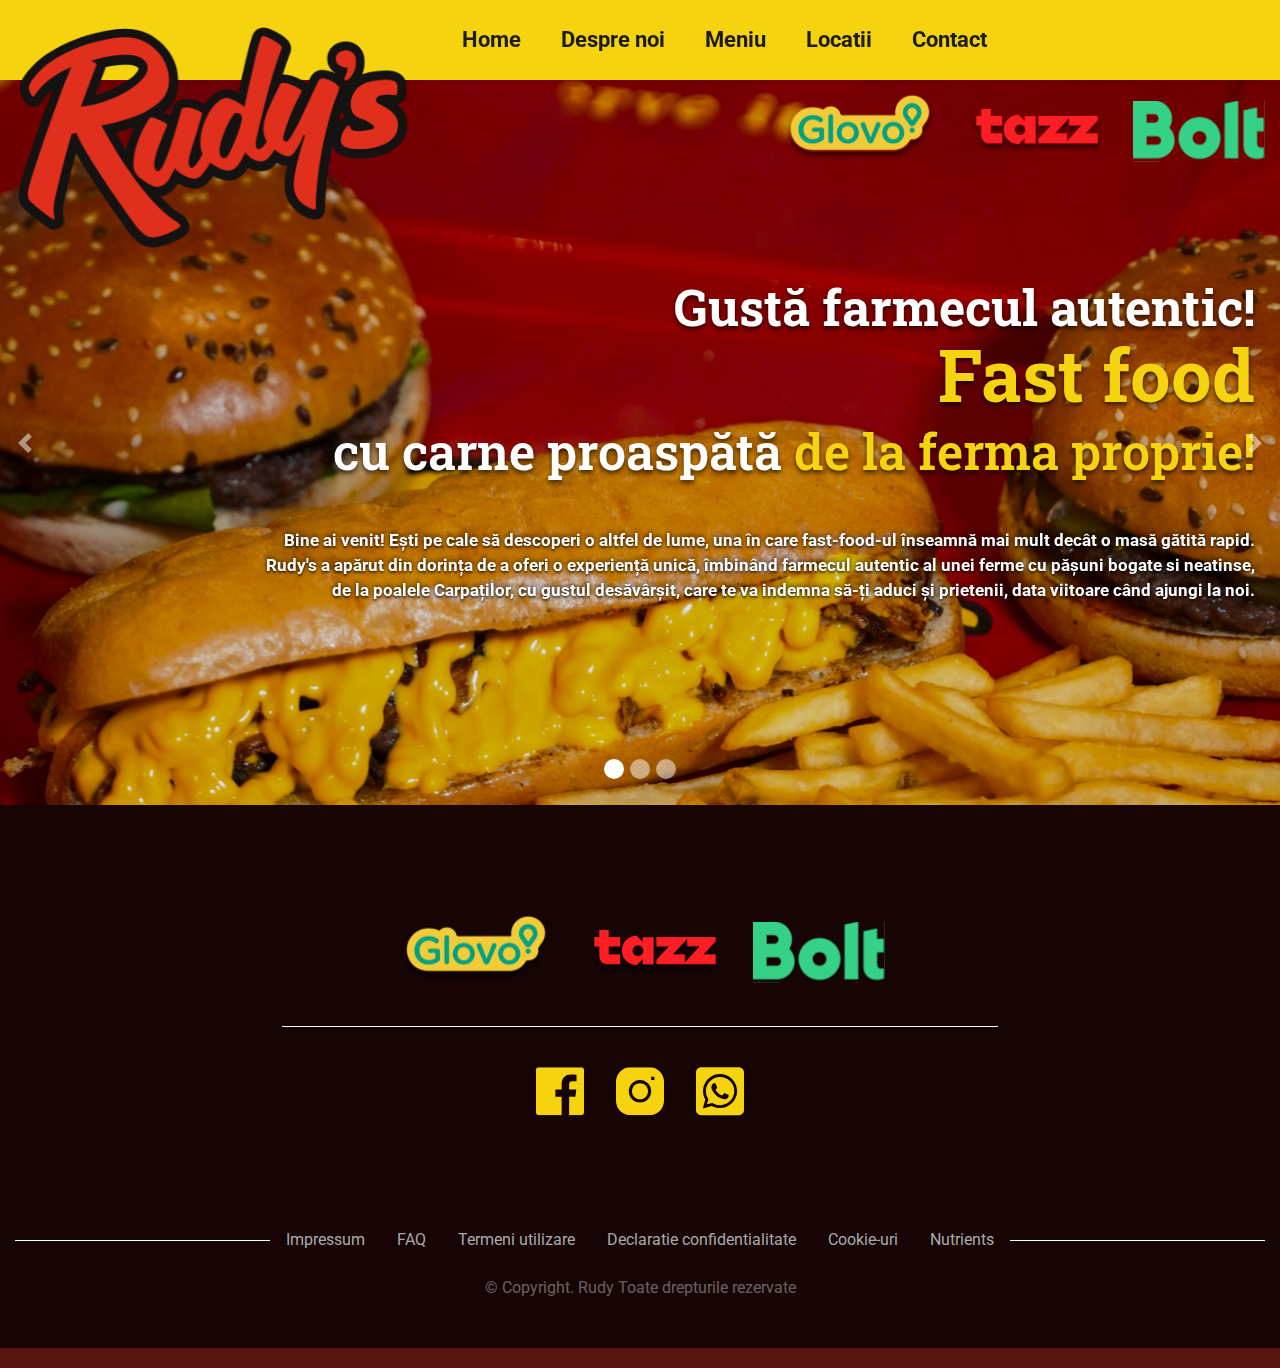
<file: index.html>
<!DOCTYPE html>
<html lang="en">

<head>
    <meta charset="UTF-8" />
    <meta name="viewport" content="width=device-width, initial-scale=1" />

    <!-- favicon -->
    <link rel="apple-touch-icon" sizes="57x57" href="./images/favicon/apple-icon-57x57.png" />
    <link rel="apple-touch-icon" sizes="60x60" href="./images/favicon/apple-icon-60x60.png" />
    <link rel="apple-touch-icon" sizes="72x72" href="./images/favicon/apple-icon-72x72.png" />
    <link rel="apple-touch-icon" sizes="76x76" href="./images/favicon/apple-icon-76x76.png" />
    <link rel="apple-touch-icon" sizes="114x114" href="./images/favicon/apple-icon-114x114.png" />
    <link rel="apple-touch-icon" sizes="120x120" href="./images/favicon/apple-icon-120x120.png" />
    <link rel="apple-touch-icon" sizes="144x144" href="./images/favicon/apple-icon-144x144.png" />
    <link rel="apple-touch-icon" sizes="152x152" href="./images/favicon/apple-icon-152x152.png" />
    <link rel="apple-touch-icon" sizes="180x180" href="./images/favicon/apple-icon-180x180.png" />
    <link rel="icon" type="image/png" sizes="192x192" href="./images/favicon/android-icon-192x192.png" />
    <link rel="icon" type="image/png" sizes="32x32" href="./images/favicon/favicon-32x32.png" />
    <link rel="icon" type="image/png" sizes="96x96" href="./images/favicon/favicon-96x96.png" />
    <link rel="icon" type="image/png" sizes="16x16" href="./images/favicon/favicon-16x16.png" />
    <link rel="manifest" href="./images/favicon/manifest.json" />
    <meta property="og:title" content="Rudy's" />
    <meta property="og:type" content="website" />
    <!-- favicon -->

    <!-- bootstrap CSS -->
    <link rel="stylesheet" href="./css/bootstrap.min.css" />
    <link rel="stylesheet" href="./css/font-awesome.css">
    <link rel="stylesheet" href="./css/fancy-box.css">
    <!-- custom css  -->
    <link rel="stylesheet" href="./css/global.css" />
    <link rel="stylesheet" href="./css/style.css" />
    <link rel="stylesheet" href="./css/responsive.css" />
    <title>Rudy's</title>
</head>
<!-- Pre Loader -->
<div id="aa-preloader-area">
    <div class="pulse"></div>
</div>
<!-- SCROLL TOP BUTTON -->
<a class="scrollToTop" href="#"><i class="fa fa-angle-double-up"></i></a>
<!-- END SCROLL TOP BUTTON -->

<body>
    <!-- header  -->
    <!-- header  -->
    <header class="fixed-top ">
        <div class="header-inner bg-warning shadow-sm">
            <div class="container">
                <div class="row align-items-center">
                    <div class="col-lg-4 col-4 col-md-3">
                        <a href="index.html" class="logo">
                            <img src="./images/logo.png" alt="logo">
                        </a>
                    </div>
                    <div class="col-lg-8 col-8 col-md-9 d-flex d-lg-block">
                        <span class="menu-open d-lg-none">
                            <span class="fa fa-bars"></span>
                        </span>
                        <div class="primary-menu-outer">
                            <span class="menu-close d-lg-none">
                                <span class="fa fa-times"></span>
                            </span>
                            <ul class="primary-menu d-flex mb-0 align-items-center">
                                <li><a href="index.html">Home</a></li>
                                <li><a href="despre-noi.html">Despre noi</a></li>
                                <li><a href="burgers.html#MenuSection" data-scroll="#MenuSection">Meniu</a></li>
                                <li><a href="location.html">Locatii</a></li>
                                <li><a href="contact.html">Contact</a></li>
                            </ul>
                        </div>

                    </div>

                </div>
            </div>
        </div>
    </header>
    <!-- header  ends-->


    <!-- Banner -->
    <section class="banner">
        <div id="BannerSlider" class="carousel slide carousel-fade" data-ride="carousel">
            <div class="brand-logos-wrapper">
                <div class="container">
                    <ul class="brand-logos-list mb-0 d-flex align-items-center justify-content-end">
                        <li><img src="./images/glavo.svg" alt="glavo"></li>
                        <li><img src="./images/tazz.svg" alt="tazz"></li>
                        <li><img src="./images/bolt.svg" alt="bolt"></li>
                    </ul>
                </div>
            </div>
            <div class="carousel-inner">
                <div class="carousel-item active">
                    <img src="./images/banner-1.png" class="d-none d-md-block w-100" alt="banner-1" />
                    <img src="./images/banner-1-mob.png" class="d-block d-md-none  w-100" alt="banner-1" />
                    <div class="item-content text-md-right text-white">
                        <div class="container">

                            <h2 class="font-roboto-slab mb-3 mb-md-0">Gustă farmecul autentic!</h2>
                            <h1 class="font-roboto-slab mb-0 font-weight-bold "><span class="big text-warning ">Fast
                                    food</span> <br class="d-none d-md-inline">

                                <span class="mb-5 h2 font-roboto-slab font-weight-semi">cu carne proaspătă <span
                                        class="text-warning">de la ferma proprie!</span>
                                </span>
                            </h1>

                            <p class="pt-4 pt-md-5 text-right">Bine ai venit! Ești pe cale să descoperi o altfel de
                                lume, una în care
                                fast-food-ul
                                înseamnă
                                mai mult decât o masă gătită rapid. Rudy's a apărut din dorința de a oferi o experiență
                                unică, îmbinând farmecul autentic al unei ferme cu pășuni bogate si neatinse, de la
                                poalele
                                Carpaților, cu gustul desăvârșit, care te va indemna să-ți aduci și prietenii, data
                                viitoare
                                când ajungi la noi.</p>
                        </div>
                    </div>
                </div>
                <div class="carousel-item ">
                    <img src="./images/banner-2.png" class="d-none d-md-block w-100" alt="banner-1" />
                    <img src="./images/banner-2-mob.png" class="d-block d-md-none  w-100" alt="banner-1" />
                   
                    <div class="item-content  text-md-right text-white">
                        <div class="container">
                            <h1 class="font-roboto-slab mb-4 mb-md-5 font-weight-bold">Unde
                                <span class="text-warning">AUTENTICITATEA ȘI
                                    <br class="d-none d-md-inline">
                                    PROSPETIMEA</span>    stabilesc <br>
                                    standardul
                                    fast food!
                            </h1>
                            <p class="pt-md-5">Ne plac momentele de neuitat și vrem să-ți oferim si ție unul, astfel că,
                                am pus accentul
                                pe
                                detalii care, cu siguranță, fac diferența: o carne de cea mai înaltă calitate,
                                proaspătă,
                                plină
                                de savoare și arome autentice intense.</p>
                        </div>
                    </div>
                </div> 
                <div class="carousel-item with-burger">
                    <img src="./images/banner-3.png" class="d-none d-md-block w-100" alt="banner-1" />
                    <img src="./images/banner-3-mob.png" class="d-block d-md-none  w-100" alt="banner-1" />
                    <div class="item-content text-center text-md-right text-white">
                        <div class="container">
                            <h1 class="font-roboto-slab mb-4 mb-md-5 font-weight-bold">Unde <br class="d-md-none"> <span
                                    class="text-warning">fiecare
                                    înghițitură
                                </span> spune <br> o poveste de arome
                                și amintiri!
                            </h1>
                            <p class="pt-md-5">În restaurantul nostru, meniul diversificat te va duce într-o călătorie
                                gastronomică pe
                                care
                                te invităm sa o parcurgi alături de cei apropiați pentru o atmosferă completă. Știm că
                                probabil ai citit de prea multe ori până acum cuvântul „calitate” dar, nu putem să nu
                                subliniem faptul că burger-ii noștri sunt opere de artă culinară, pregătiți cu măiestrie
                                din
                                carne suculentă, provenita de la una dintre cele mai cunoscute rase din lume.</p>

                        </div>
                    </div>
                </div>

            </div>

            <ol class="carousel-indicators">
                <li data-target="#BannerSlider" data-slide-to="0" class="active"></li>
                <li data-target="#BannerSlider" data-slide-to="1"></li>
                <li data-target="#BannerSlider" data-slide-to="2"></li>
            </ol>

            <button class="carousel-control-prev" type="button" data-target="#BannerSlider" data-slide="prev">
                <span class="carousel-control-prev-icon" aria-hidden="true"></span>
                <span class="sr-only">Previous</span>
            </button>
            <button class="carousel-control-next" type="button" data-target="#BannerSlider" data-slide="next">
                <span class="carousel-control-next-icon" aria-hidden="true"></span>
                <span class="sr-only">Next</span>
            </button>
    </section>
    <!-- Banner ends -->



    <!-- footer  -->
    <footer class="bg-dark py-5">
        <div class="container pt-md-4">
            <div class="row justify-content-center">
                <div class="col-lg-7">
                    <ul
                        class="d-flex footer-brands mx-auto flex-md-row flex-column align-items-center py-4 justify-content-center border-bottom border-white">
                        <li class="mx-3"><img src="./images/glavo.svg" alt="glavo"></li>
                        <li class="mx-3"><img src="./images/tazz.svg" alt="tazz"></li>
                        <li class="mx-3"><img src="./images/bolt.svg" alt="bolt"></li>
                    </ul>
                    <ul class="d-flex mx-auto align-items-center justify-content-center py-4">
                        <li class="mx-3"><a href="#">
                                <img src="./images/facebook.svg" alt="facebook">
                            </a></li>
                        <li class="mx-3"><a href="#">
                                <img src="./images/instagram.svg" alt="instagram-solid">
                            </a></li>
                        <li class="mx-3"><a href="#">
                                <img src="./images/whatsapp.svg" alt="whatsapp">
                            </a></li>
                    </ul>
                </div>
            </div>
            <ul
                class="footer-links d-flex flex-md-row flex-column align-items-center mt-md-5 pt-md-4 justify-content-center flex-wrap">
                <li class="border-bottom border-white flex-grow-1"></li>
                <li class="px-3"><a href="#">Impressum</a></li>
                <li class="px-3"><a href="#">FAQ</a></li>
                <li class="px-3"><a href="#">Termeni utilizare</a></li>
                <li class="px-3"><a href="#">Declaratie confidentialitate</a></li>
                <li class="px-3"><a href="#">Cookie-uri</a></li>
                <li class="px-3"><a href="#">Nutrients</a></li>
                <li class="border-bottom border-white flex-grow-1"></li>

            </ul>
            <p class="text-copyright text-center mb-0 mt-4">
                © Copyright. Rudy Toate drepturile rezervate
            </p>
        </div>


    </footer>
    <!-- footer ends -->


    <!-- ============================ Scripts ========================== -->
    <!-- jQuery library -->
    <script src="./js/jquery.slim.min.js"></script>

    <!-- Popper JS -->
    <script src="./js/popper.min.js"></script>

    <!-- Latest compiled JavaScript -->
    <script src="./js/bootstrap.bundle.min.js"></script>
    <script src="./js/jquery.fancybox.pack.js"></script>
    <script src="./js/jquery.mixitup.js"></script>

    <script src="./js/custom.js"></script>
    <script>

    </script>
</body>

</html>
</file>
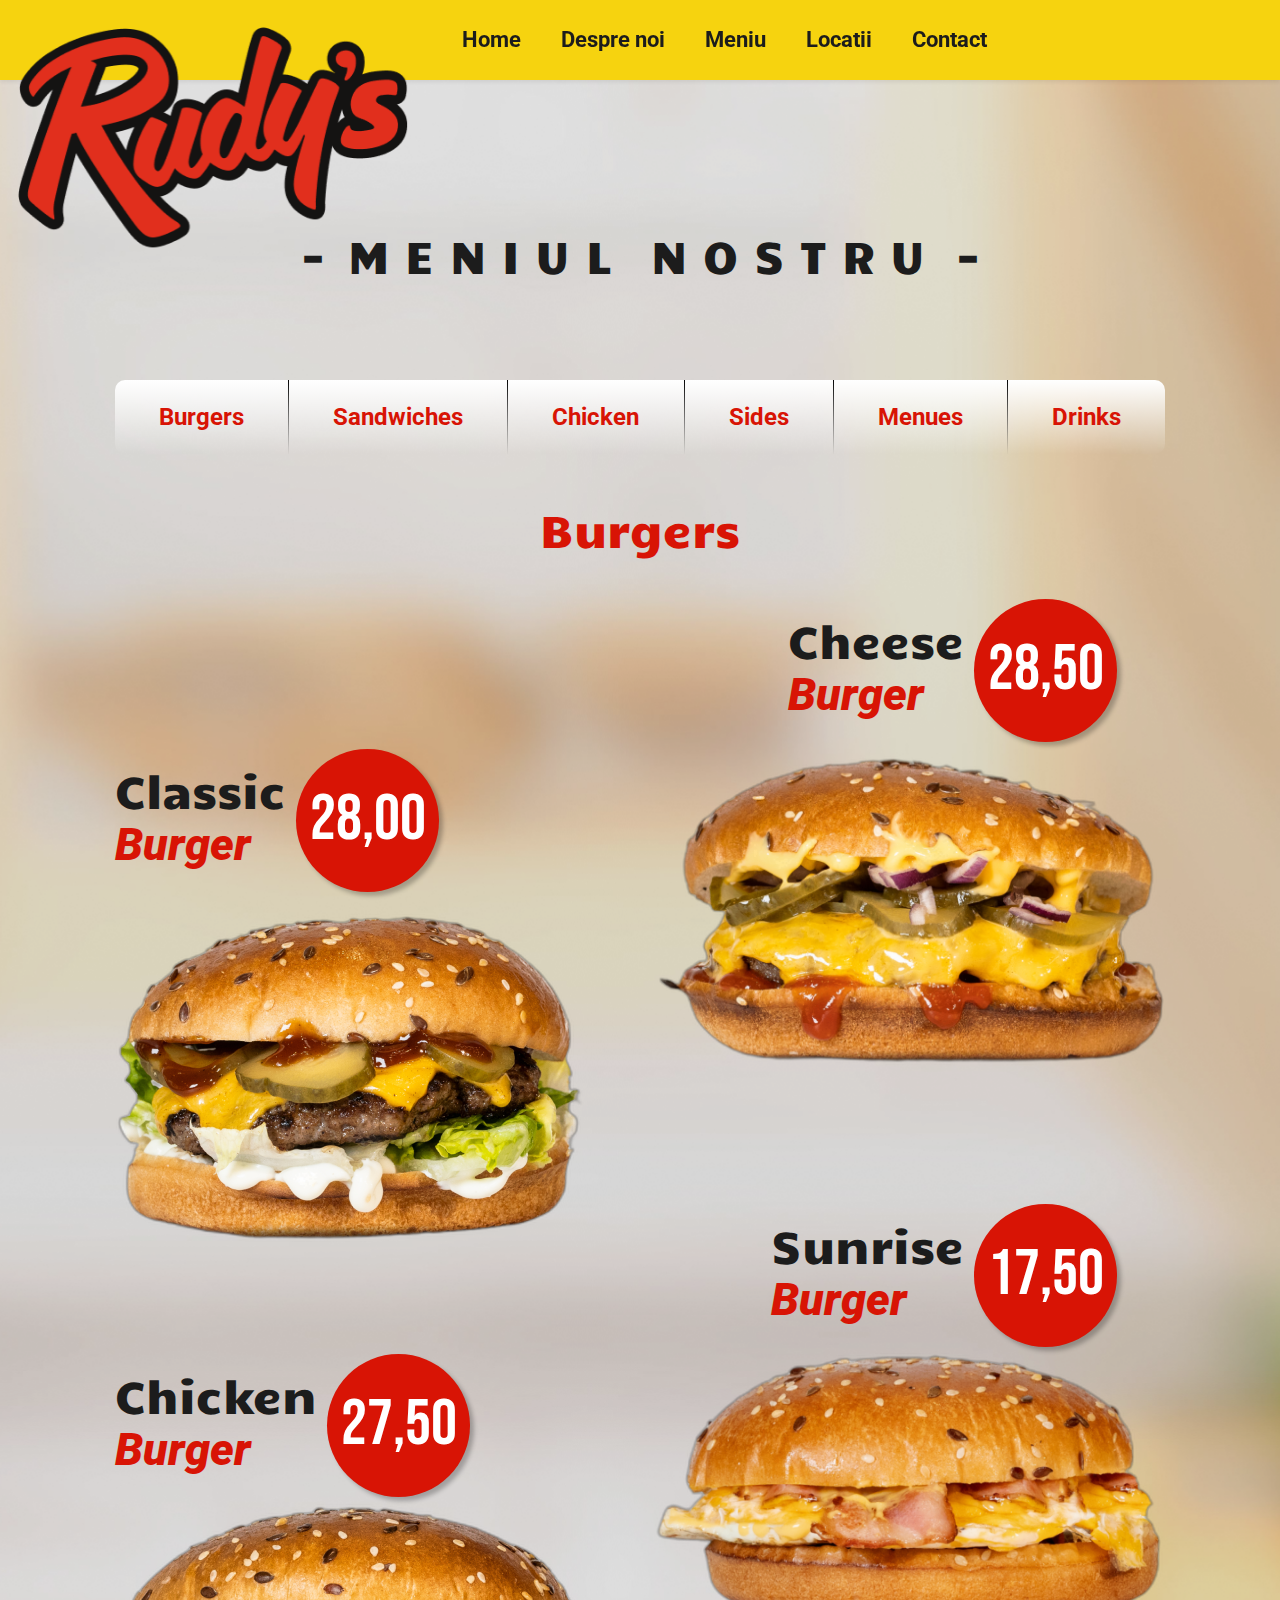
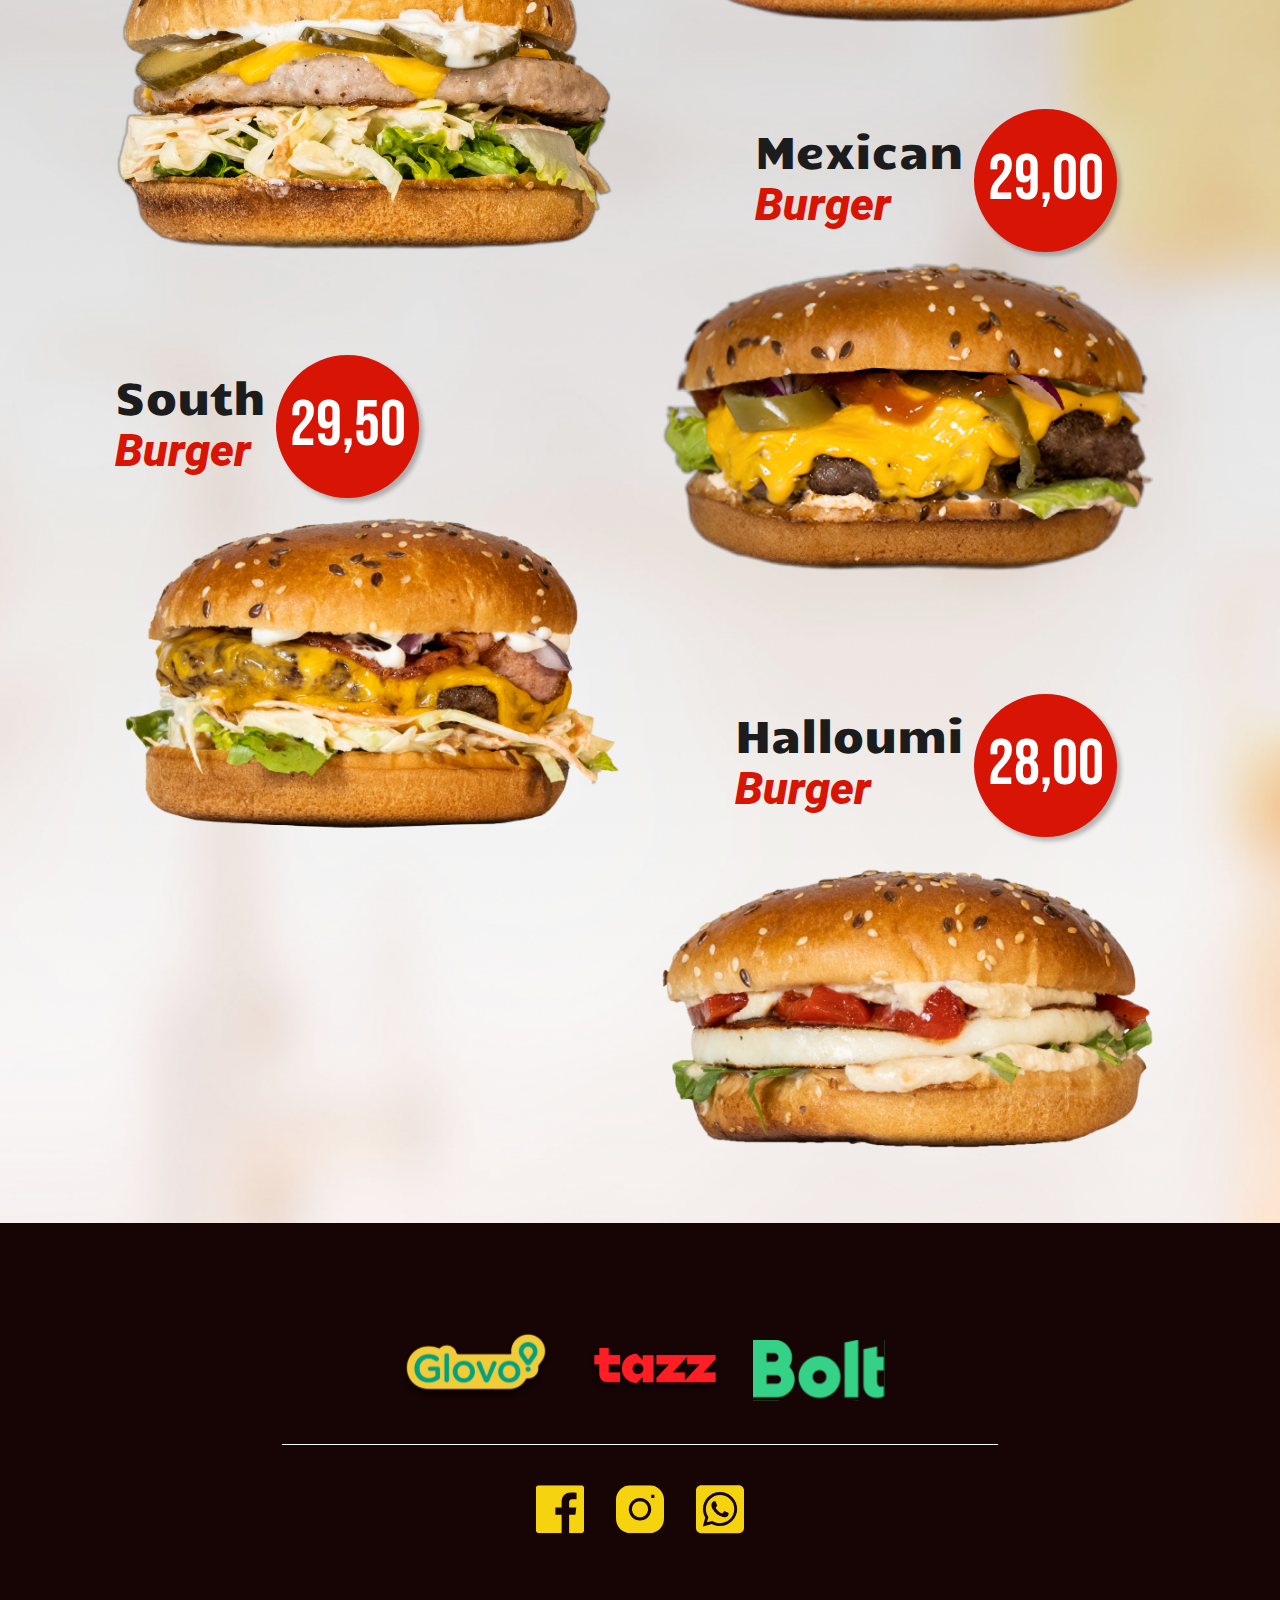
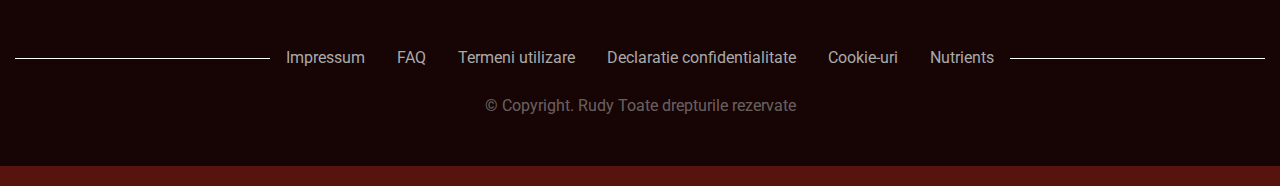
<file: burgers.html>
<!DOCTYPE html>
<html lang="en">

<head>
    <meta charset="UTF-8" />
    <meta name="viewport" content="width=device-width, initial-scale=1" />
    <!-- favicon -->
    <link rel="apple-touch-icon" sizes="57x57" href="./images/favicon/apple-icon-57x57.png" />
    <link rel="apple-touch-icon" sizes="60x60" href="./images/favicon/apple-icon-60x60.png" />
    <link rel="apple-touch-icon" sizes="72x72" href="./images/favicon/apple-icon-72x72.png" />
    <link rel="apple-touch-icon" sizes="76x76" href="./images/favicon/apple-icon-76x76.png" />
    <link rel="apple-touch-icon" sizes="114x114" href="./images/favicon/apple-icon-114x114.png" />
    <link rel="apple-touch-icon" sizes="120x120" href="./images/favicon/apple-icon-120x120.png" />
    <link rel="apple-touch-icon" sizes="144x144" href="./images/favicon/apple-icon-144x144.png" />
    <link rel="apple-touch-icon" sizes="152x152" href="./images/favicon/apple-icon-152x152.png" />
    <link rel="apple-touch-icon" sizes="180x180" href="./images/favicon/apple-icon-180x180.png" />
    <link rel="icon" type="image/png" sizes="192x192" href="./images/favicon/android-icon-192x192.png" />
    <link rel="icon" type="image/png" sizes="32x32" href="./images/favicon/favicon-32x32.png" />
    <link rel="icon" type="image/png" sizes="96x96" href="./images/favicon/favicon-96x96.png" />
    <link rel="icon" type="image/png" sizes="16x16" href="./images/favicon/favicon-16x16.png" />
    <link rel="manifest" href="./images/favicon/manifest.json" />
    <meta property="og:title" content="Rudy's" />
    <meta property="og:type" content="website" />
    <!-- favicon -->

    <!-- bootstrap CSS -->
    <link rel="stylesheet" href="./css/bootstrap.min.css" />
    <link rel="stylesheet" href="./css/font-awesome.css">
    <link rel="stylesheet" href="./css/fancy-box.css">
    <!-- custom css  -->
    <link rel="stylesheet" href="./css/global.css" />
    <link rel="stylesheet" href="./css/style.css" />
    <link rel="stylesheet" href="./css/responsive.css" />
    <title>Rudy's</title>
</head>
<!-- Pre Loader -->
<div id="aa-preloader-area">
    <div class="pulse"></div>
</div>
<!-- SCROLL TOP BUTTON -->
<a class="scrollToTop" href="#"><i class="fa fa-angle-double-up"></i></a>
<!-- END SCROLL TOP BUTTON -->

<body>
    <!-- header  -->
    <header class="fixed-top ">
        <div class="header-inner bg-warning shadow-sm">
            <div class="container">
                <div class="row align-items-center">
                    <div class="col-4 col-lg-4 col-md-3">
                        <a href="index.html" class="logo">
                            <img src="./images/logo.png" alt="logo">
                        </a>
                    </div>
                    <div class="col-lg-8 col-8 col-md-9 d-flex d-lg-block">
                        <span class="menu-open d-lg-none">
                            <span class="fa fa-bars"></span>
                        </span>
                        <div class="primary-menu-outer">
                            <span class="menu-close d-lg-none">
                                <span class="fa fa-times"></span>
                            </span>
                            <ul class="primary-menu d-flex mb-0 align-items-center">
                                <li><a href="index.html">Home</a></li>
                                <li><a href="despre-noi.html">Despre noi</a></li>
                                <li><a href="javascript:void(0)" data-scroll="#MenuSection">Meniu</a></li>
                                <li><a href="location.html">Locatii</a></li>
                                <li><a href="contact.html" data-scroll="#ContactUs">Contact</a></li>
                            </ul>
                        </div>

                    </div>

                </div>
            </div>
        </div>
    </header>
    <!-- header  ends-->


    <!-- MenuSection -->
    <section id="MenuSection" class="menu-section burgers-section">
        <!-- desktop menu  -->
        <div class="resturant-menu-wrapper d-md-block d-none">
            <h2 class="text-center"> - <span class="mx-2">M E N I U L</span> <span class="mx-3">N O S T R U</span> -
            </h2>
            <div class="container">
                <ul class="resturant-menu">
                    <li><a href="burgers.html#MenuSection" scroll="#MenuSection" class="text-danger">Burgers</a></li>
                    <li><a href="sandwich.html#MenuSection" scroll="#MenuSection" class="text-danger">Sandwiches</a>
                    </li>
                    <li><a href="chicken.html#MenuSection" scroll="#MenuSection" class="text-danger">Chicken</a></li>
                    <li><a href="sides.html#MenuSection" scroll="#MenuSection" class="text-danger">Sides</a></li>
                    <li><a href="menues.html#MenuSection" scroll="#MenuSection" class="text-danger">Menues</a></li>
                    <li><a href="drinks.html#MenuSection" scroll="#MenuSection" class="text-danger">Drinks</a></li>
                </ul>
            </div>
        </div>
        <!-- desktop menu  ends -->

        <!-- mobile menu  -->
        <div class="resturant-menu-wrapper d-md-none ">
            <h2 class="text-center"> - M E N I U L - <br> N O S T R U </h2>
            <ul class="resturant-menu d-flex  justify-content-center align-items-center">
                <li>
                    <a class="d-inline-block p-3" href="drinks.html#MenuSection" scroll="#MenuSection"> <img
                            src="./images/left-arrow.png" alt="left-arrow"> </a>
                </li>

                <li>
                    Burgers
                </li>
                <li>
                    <a class="d-inline-block p-3" href="sandwich.html#MenuSection" scroll="#MenuSection">
                        <img src="./images/right-arrow.png" alt="right-arrow">
                    </a>
                </li>

            </ul>
        </div>
        <!-- mobile menu  ends-->


        <div class="container">
            <h2 class="text-center text-danger d-none d-md-block">Burgers</h2>
            <div class="menu-items-list">
                <div class="row justify-content-lg-end">
                    <div class="col-lg-6 mb-5 mb-lg-0 menu-item-box-wrapper">
                        <div class="menu-item-box mt-lg-5 pt-lg-5">
                            <div class="item-info justify-content-center justify-content-md-start">
                                <h3 class="item-name">
                                    <span>Classic</span>
                                    <em class="text-danger">Burger</em>
                                </h3>
                                <h2 class="item-price">28,00</h2>
                            </div>
                            <div class="item-img">
                                <img src="./images/burgers/classic-burger.png" alt="burger">
                            </div>
                        </div>
                    </div>
                    <div class="col-lg-6 mb-5 mb-lg-0 menu-item-box-wrapper">
                        <div class="menu-item-box mt-lg-5 pt-lg-5">
                            <div class="item-info pr-lg-5 justify-content-center justify-content-md-end">
                                <h3 class="item-name">
                                    <span>Cheese</span>
                                    <em class="text-danger">Burger</em>
                                </h3>
                                <h2 class="item-price">28,50</h2>
                            </div>
                            <div class="item-img">
                                <img src="./images/burgers/cheeze-burger.png" alt="burger">
                            </div>
                        </div>
                    </div>
                    <div class="col-lg-6 mb-5 mb-lg-0 menu-item-box-wrapper">
                        <div class="menu-item-box mt-lg-5 pt-lg-5">
                            <div class="item-info justify-content-center justify-content-md-start">
                                <h3 class="item-name">
                                    <span>Chicken</span>
                                    <em class="text-danger">Burger</em>
                                </h3>
                                <h2 class="item-price">27,50</h2>
                            </div>
                            <div class="item-img">
                                <img src="./images/burgers/chicken-burger.png" alt="burger">
                            </div>
                        </div>
                    </div>
                    <div class="col-lg-6 mb-5 mb-lg-0 menu-item-box-wrapper">
                        <div class="menu-item-box mt-lg-5 pt-lg-5">
                            <div class="item-info pr-lg-5 justify-content-center justify-content-md-end">
                                <h3 class="item-name">
                                    <span>Sunrise</span>
                                    <em class="text-danger">Burger</em>
                                </h3>
                                <h2 class="item-price">17,50</h2>
                            </div>
                            <div class="item-img">
                                <img src="./images/burgers/sunrise-burger.png" alt="burger">
                            </div>
                        </div>
                    </div>
                    <div class="col-lg-6 mb-5 mb-lg-0 menu-item-box-wrapper">
                        <div class="menu-item-box mt-lg-5 pt-lg-5">
                            <div class="item-info justify-content-center justify-content-md-start">
                                <h3 class="item-name">
                                    <span>South</span>
                                    <em class="text-danger">Burger</em>
                                </h3>
                                <h2 class="item-price">29,50</h2>
                            </div>
                            <div class="item-img">
                                <img src="./images/burgers/south-burger.png" alt="burger">
                            </div>
                        </div>
                    </div>
                    <div class="col-lg-6 mb-5 mb-lg-0 menu-item-box-wrapper">
                        <div class="menu-item-box">
                            <div class="item-info pr-lg-5 justify-content-center justify-content-md-end">
                                <h3 class="item-name">
                                    <span>Mexican</span>
                                    <em class="text-danger">Burger</em>
                                </h3>
                                <h2 class="item-price">29,00</h2>
                            </div>
                            <div class="item-img">
                                <img src="./images/burgers/mexican-burger.png" alt="burger">
                            </div>
                        </div>
                    </div>
                    <div class="col-lg-6 mb-5 mb-lg-0 menu-item-box-wrapper">
                        <div class="menu-item-box mt-lg-5 pt-lg-5">
                            
                        </div>
                    </div>
                    <div class="col-lg-6 menu-item-box-wrapper mb-5 mb-lg-0">
                        <div class="menu-item-box ">
                            <div class="item-info pr-lg-5 justify-content-center justify-content-md-end">
                                <h3 class="item-name">
                                    <span>Halloumi</span>
                                    <em class="text-danger">Burger</em>
                                </h3>
                                <h2 class="item-price">28,00</h2>
                            </div>
                            <div class="item-img">
                                <img src="./images/burgers/hallaumi-burger.png" alt="burger">
                            </div>
                        </div>
                    </div>


                </div>
            </div>
        </div>
    </section>
    <!-- MenuSection ends -->




    <!-- footer  -->
    <footer class="bg-dark py-5">
        <div class="container pt-md-4">
            <div class="row justify-content-center">
                <div class="col-lg-7">
                    <ul
                        class="d-flex footer-brands mx-auto flex-md-row flex-column align-items-center py-4 justify-content-center border-bottom border-white">
                        <li class="mx-3"><img src="./images/glavo.svg" alt="glavo"></li>
                        <li class="mx-3"><img src="./images/tazz.svg" alt="tazz"></li>
                        <li class="mx-3"><img src="./images/bolt.svg" alt="bolt"></li>
                    </ul>
                    <ul class="d-flex mx-auto align-items-center justify-content-center py-4">
                        <li class="mx-3"><a href="#">
                                <img src="./images/facebook.svg" alt="facebook">
                            </a></li>
                        <li class="mx-3"><a href="#">
                                <img src="./images/instagram.svg" alt="instagram-solid">
                            </a></li>
                        <li class="mx-3"><a href="#">
                                <img src="./images/whatsapp.svg" alt="whatsapp">
                            </a></li>
                    </ul>
                </div>
            </div>
            <ul
                class="footer-links d-flex flex-md-row flex-column align-items-center mt-md-5 pt-md-4 justify-content-center flex-wrap">
                <li class="border-bottom border-white flex-grow-1"></li>
                <li class="px-3"><a href="#">Impressum</a></li>
                <li class="px-3"><a href="#">FAQ</a></li>
                <li class="px-3"><a href="#">Termeni utilizare</a></li>
                <li class="px-3"><a href="#">Declaratie confidentialitate</a></li>
                <li class="px-3"><a href="#">Cookie-uri</a></li>
                <li class="px-3"><a href="#">Nutrients</a></li>
                <li class="border-bottom border-white flex-grow-1"></li>

            </ul>
            <p class="text-copyright text-center mb-0 mt-4">
                © Copyright. Rudy Toate drepturile rezervate
            </p>
        </div>


    </footer>
    <!-- footer ends -->


    <!-- ============================ Scripts ========================== -->
    <!-- jQuery library -->
    <script src="./js/jquery.slim.min.js"></script>

    <!-- Popper JS -->
    <script src="./js/popper.min.js"></script>

    <!-- Latest compiled JavaScript -->
    <script src="./js/bootstrap.bundle.min.js"></script>
    <script src="./js/jquery.fancybox.pack.js"></script>
    <script src="./js/jquery.mixitup.js"></script>

    <script src="./js/custom.js"></script>
    <script>

    </script>
</body>

</html>
</file>
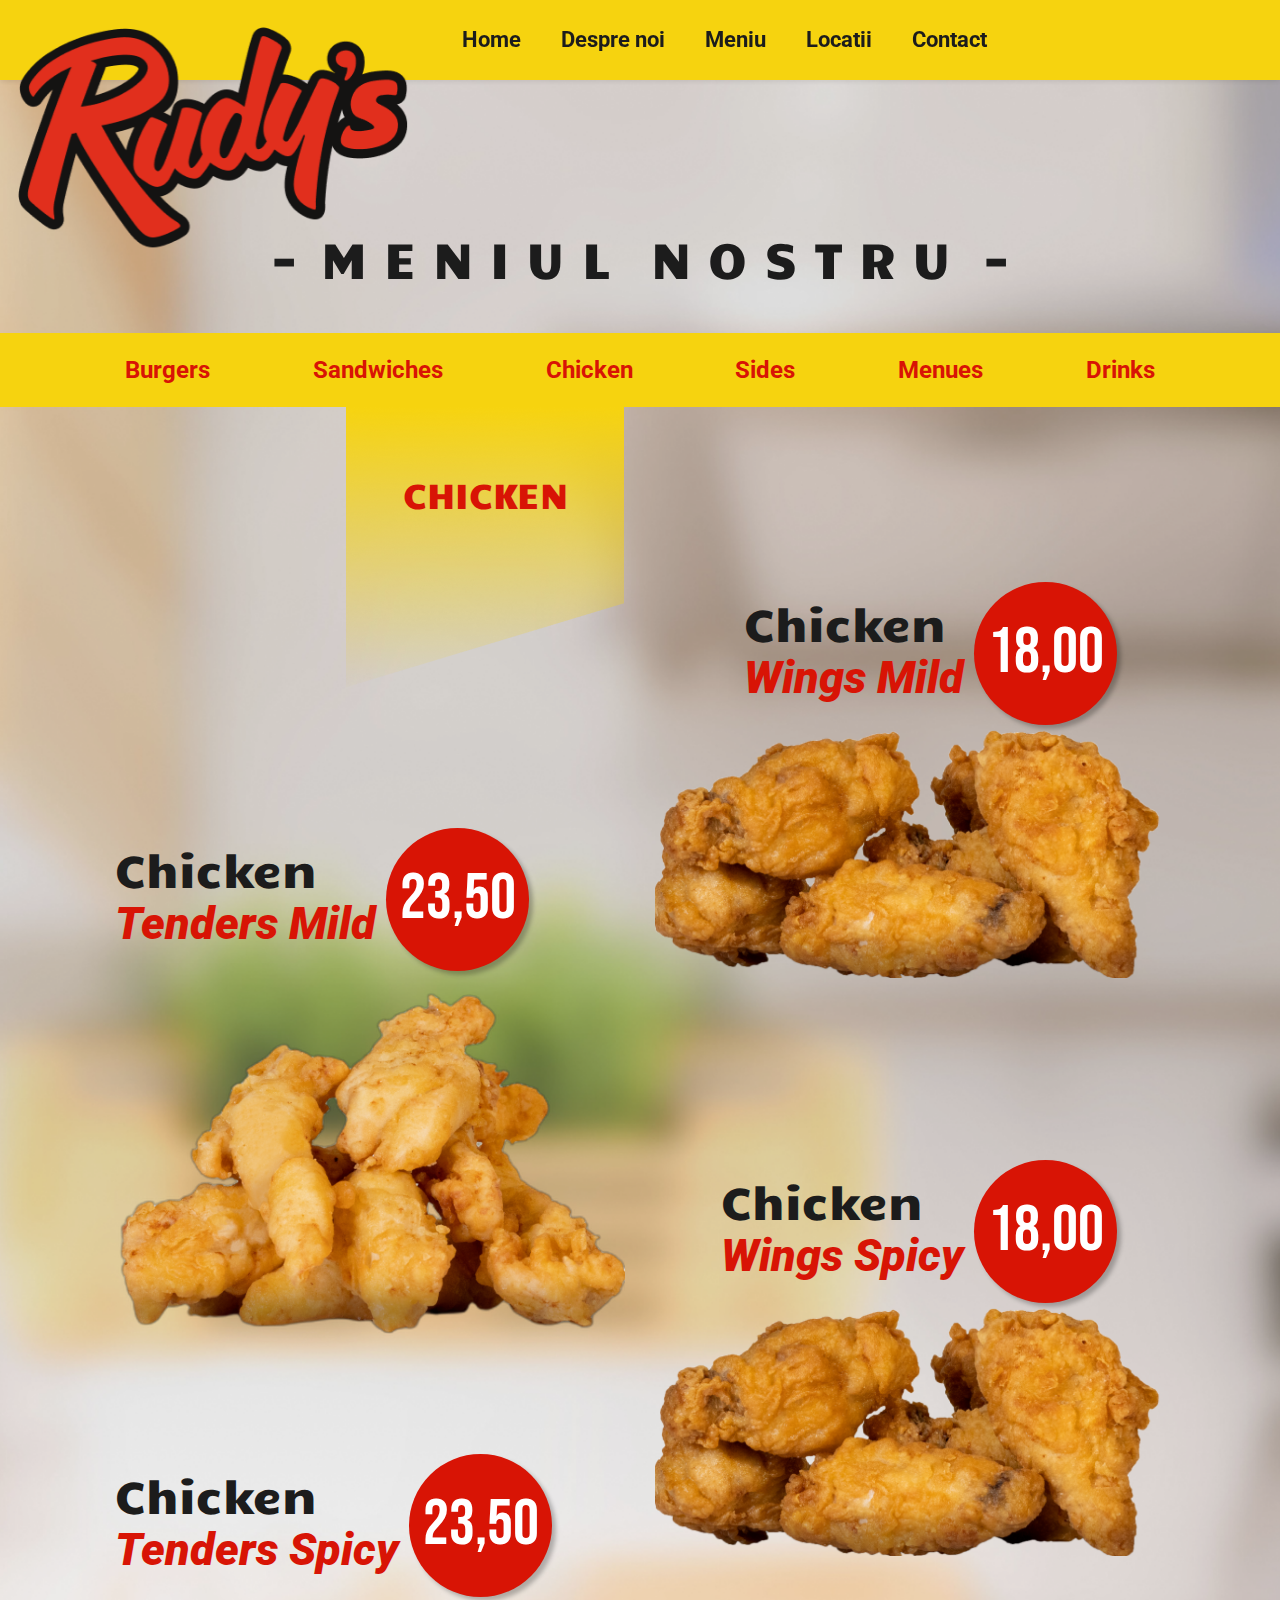
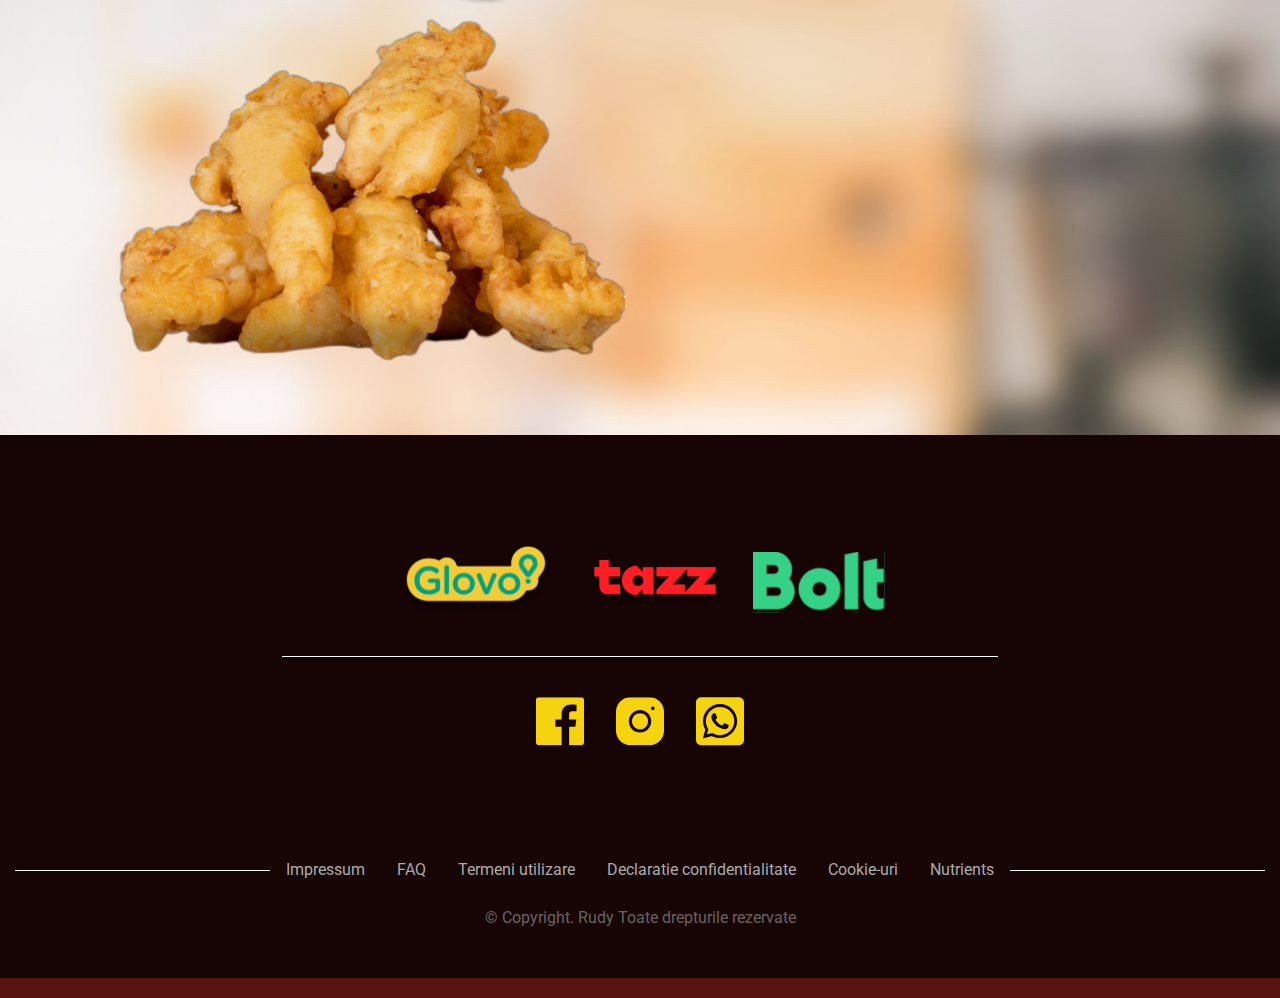
<file: chicken.html>
<!DOCTYPE html>
<html lang="en">

<head>
    <meta charset="UTF-8" />
    <meta name="viewport" content="width=device-width, initial-scale=1" />

      <!-- favicon -->
  <link rel="apple-touch-icon" sizes="57x57" href="./images/favicon/apple-icon-57x57.png" />
  <link rel="apple-touch-icon" sizes="60x60" href="./images/favicon/apple-icon-60x60.png" />
  <link rel="apple-touch-icon" sizes="72x72" href="./images/favicon/apple-icon-72x72.png" />
  <link rel="apple-touch-icon" sizes="76x76" href="./images/favicon/apple-icon-76x76.png" />
  <link rel="apple-touch-icon" sizes="114x114" href="./images/favicon/apple-icon-114x114.png" />
  <link rel="apple-touch-icon" sizes="120x120" href="./images/favicon/apple-icon-120x120.png" />
  <link rel="apple-touch-icon" sizes="144x144" href="./images/favicon/apple-icon-144x144.png" />
  <link rel="apple-touch-icon" sizes="152x152" href="./images/favicon/apple-icon-152x152.png" />
  <link rel="apple-touch-icon" sizes="180x180" href="./images/favicon/apple-icon-180x180.png" />
  <link rel="icon" type="image/png" sizes="192x192" href="./images/favicon/android-icon-192x192.png" />
  <link rel="icon" type="image/png" sizes="32x32" href="./images/favicon/favicon-32x32.png" />
  <link rel="icon" type="image/png" sizes="96x96" href="./images/favicon/favicon-96x96.png" />
  <link rel="icon" type="image/png" sizes="16x16" href="./images/favicon/favicon-16x16.png" />
  <link rel="manifest" href="./images/favicon/manifest.json" />
  <meta property="og:title" content="Rudy's" />
  <meta property="og:type" content="website" />
  <!-- favicon -->

    <!-- bootstrap CSS -->
    <link rel="stylesheet" href="./css/bootstrap.min.css" />
    <link rel="stylesheet" href="./css/font-awesome.css">
    <link rel="stylesheet" href="./css/fancy-box.css">
    <!-- custom css  -->
    <link rel="stylesheet" href="./css/global.css" />
    <link rel="stylesheet" href="./css/style.css" />
    <link rel="stylesheet" href="./css/responsive.css" />
    <title>Rudy's</title>
</head>
<!-- Pre Loader -->
<div id="aa-preloader-area">
    <div class="pulse"></div>
</div>
<!-- SCROLL TOP BUTTON -->
<a class="scrollToTop" href="#"><i class="fa fa-angle-double-up"></i></a>
<!-- END SCROLL TOP BUTTON -->

<body>
    <!-- header  -->
    <header class="fixed-top ">
        <div class="header-inner bg-warning shadow-sm">
            <div class="container">
                <div class="row align-items-center">
                    <div class="col-lg-4 col-4 col-md-3">
                        <a href="index.html" class="logo">
                            <img src="./images/logo.png" alt="logo">
                        </a>
                    </div>
                    <div class="col-lg-8 col-md-9 col-8 d-flex d-lg-block">
                        <span class="menu-open d-lg-none">
                            <span class="fa fa-bars"></span>
                        </span>
                        <div class="primary-menu-outer">
                            <span class="menu-close d-lg-none">
                                <span class="fa fa-times"></span>
                            </span>
                            <ul class="primary-menu d-flex mb-0 align-items-center">
                                <li><a href="index.html">Home</a></li>
                                <li><a href="despre-noi.html">Despre noi</a></li>
                                <li><a href="javascript:void(0)" data-scroll="#MenuSection">Meniu</a></li>
                                <li><a href="location.html">Locatii</a></li>
                                <li><a href="contact.html" data-scroll="#ContactUs">Contact</a></li>
                            </ul>
                        </div>

                    </div>

                </div>
            </div>
        </div>
    </header>
    <!-- header  ends-->



    <!-- MenuSection -->
    <section id="MenuSection" class="menu-section chicken-section">
        <!-- desktop menu  -->
        <h2 class="text-center  mb-5 d-md-block d-none"> - <span class="mx-2">M E N I U L</span> <span class="mx-3">N O S T R U</span> - </h2>

        <div class="resturant-menu-wrapper bg-warning d-md-block d-none">

            <div class="container">
                <ul class="resturant-menu">
                    <li><a href="burgers.html#MenuSection" scroll="#MenuSection" class="text-danger">Burgers</a></li>
                    <li><a href="sandwich.html#MenuSection" scroll="#MenuSection" class="text-danger">Sandwiches</a>
                    </li>
                    <li><a href="chicken.html#MenuSection" scroll="#MenuSection" class="text-danger">Chicken</a></li>
                    <li><a href="sides.html#MenuSection" scroll="#MenuSection" class="text-danger">Sides</a></li>
                    <li><a href="menues.html#MenuSection" scroll="#MenuSection" class="text-danger">Menues</a></li>
                    <li><a href="drinks.html#MenuSection" scroll="#MenuSection" class="text-danger">Drinks</a></li>
                </ul>
            </div>
        </div>
        <!-- desktop menu  ends -->

        <!-- mobile menu  -->
        <div class="resturant-menu-wrapper d-md-none ">
            <h2 class="text-center"> - M E N I U L - <br> N O S T R U </h2>
            <ul class="resturant-menu d-flex  justify-content-center align-items-center">
                <li>
                    <a class="d-inline-block p-3" href="sandwich.html#MenuSection" scroll="#MenuSection"> <img
                            src="./images/left-arrow.png" alt="left-arrow"> </a>
                </li>

                <li>
                    Chicken
                </li>
                <li>
                    <a class="d-inline-block p-3" href="sides.html#MenuSection" scroll="#MenuSection">
                        <img src="./images/right-arrow.png" alt="right-arrow">
                    </a>
                </li>

            </ul>
        </div>
        <!-- mobile menu  ends-->
        <div class="container">
            <div class="menu-items-list">
                <div class="row">
                    <div class="col-lg-6 menu-item-box-wrapper mb-5 mb-lg-0">
                        <div class="menu-item-box mt-lg-5 pt-lg-5">
                            <div class="item-info">
                                <h3 class="item-name">
                                    <span>Chicken</span>
                                    <em class="text-danger">Tenders Mild</em>
                                </h3>
                                <h2 class="item-price">23,50</h2>
                            </div>
                            <div class="item-img">
                                <img src="./images/chicken/tender-milds.png" alt="tender-milds">
                            </div>
                        </div>
                    </div>
                    <div class="col-lg-6 menu-item-box-wrapper mb-5 mb-lg-0">
                        <div class="menu-item-box ">
                            <div class="item-info justify-content-end pr-lg-5">
                                <h3 class="item-name">
                                    <span>Chicken</span>
                                    <em class="text-danger">Wings Mild</em>
                                </h3>
                                <h2 class="item-price">18,00</h2>
                            </div>
                            <div class="item-img">
                                <img src="./images/chicken/wind-mild.png" alt="wings-mild">
                            </div>
                        </div>
                    </div>

                    <div class="col-lg-6 menu-item-box-wrapper mb-5 mb-lg-0">
                        <div class="menu-item-box mt-lg-5 pt-lg-5">
                            <div class="item-info">
                                <h3 class="item-name">
                                    <span>Chicken</span>
                                    <em class="text-danger">Tenders Spicy</em>
                                </h3>
                                <h2 class="item-price">23,50</h2>
                            </div>
                            <div class="item-img">
                                <img src="./images/chicken/tender-spicy.png" alt="tender-spicy">
                            </div>
                        </div>
                    </div>
                    <div class="col-lg-6 menu-item-box-wrapper mb-5 mb-lg-0">
                        <div class="menu-item-box mt-lg-n5">
                            <div class="item-info pr-lg-5 justify-content-end">
                                <h3 class="item-name">
                                    <span>Chicken</span>
                                    <em class="text-danger">Wings Spicy</em>
                                </h3>
                                <h2 class="item-price">18,00</h2>
                            </div>
                            <div class="item-img">
                                <img src="./images/chicken/wing-spicy.png" alt="wing-spicy">
                            </div>
                        </div>
                    </div>
                </div>
            </div>
        </div>
    </section>
    <!-- MenuSection ends -->




    <!-- footer  -->
    <footer class="bg-dark py-5">
        <div class="container pt-md-4">
            <div class="row justify-content-center">
                <div class="col-lg-7">
                    <ul
                        class="d-flex footer-brands mx-auto flex-md-row flex-column align-items-center py-4 justify-content-center border-bottom border-white">
                        <li class="mx-3"><img src="./images/glavo.svg" alt="glavo"></li>
                        <li class="mx-3"><img src="./images/tazz.svg" alt="tazz"></li>
                        <li class="mx-3"><img src="./images/bolt.svg" alt="bolt"></li>
                    </ul>
                    <ul class="d-flex mx-auto align-items-center justify-content-center py-4">
                        <li class="mx-3"><a href="#">
                                <img src="./images/facebook.svg" alt="facebook">
                            </a></li>
                        <li class="mx-3"><a href="#">
                                <img src="./images/instagram.svg" alt="instagram-solid">
                            </a></li>
                        <li class="mx-3"><a href="#">
                                <img src="./images/whatsapp.svg" alt="whatsapp">
                            </a></li>
                    </ul>
                </div>
            </div>
            <ul
                class="footer-links d-flex flex-md-row flex-column align-items-center mt-md-5 pt-md-4 justify-content-center flex-wrap">
                <li class="border-bottom border-white flex-grow-1"></li>
                <li class="px-3"><a href="#">Impressum</a></li>
                <li class="px-3"><a href="#">FAQ</a></li>
                <li class="px-3"><a href="#">Termeni utilizare</a></li>
                <li class="px-3"><a href="#">Declaratie confidentialitate</a></li>
                <li class="px-3"><a href="#">Cookie-uri</a></li>
                <li class="px-3"><a href="#">Nutrients</a></li>
                <li class="border-bottom border-white flex-grow-1"></li>

            </ul>
            <p class="text-copyright text-center mb-0 mt-4">
                © Copyright. Rudy Toate drepturile rezervate
            </p>
        </div>


    </footer>
    <!-- footer ends -->


    <!-- ============================ Scripts ========================== -->
    <!-- jQuery library -->
    <script src="./js/jquery.slim.min.js"></script>

    <!-- Popper JS -->
    <script src="./js/popper.min.js"></script>

    <!-- Latest compiled JavaScript -->
    <script src="./js/bootstrap.bundle.min.js"></script>
    <script src="./js/jquery.fancybox.pack.js"></script>
    <script src="./js/jquery.mixitup.js"></script>

    <script src="./js/custom.js"></script>
    <script>

    </script>
</body>

</html>
</file>
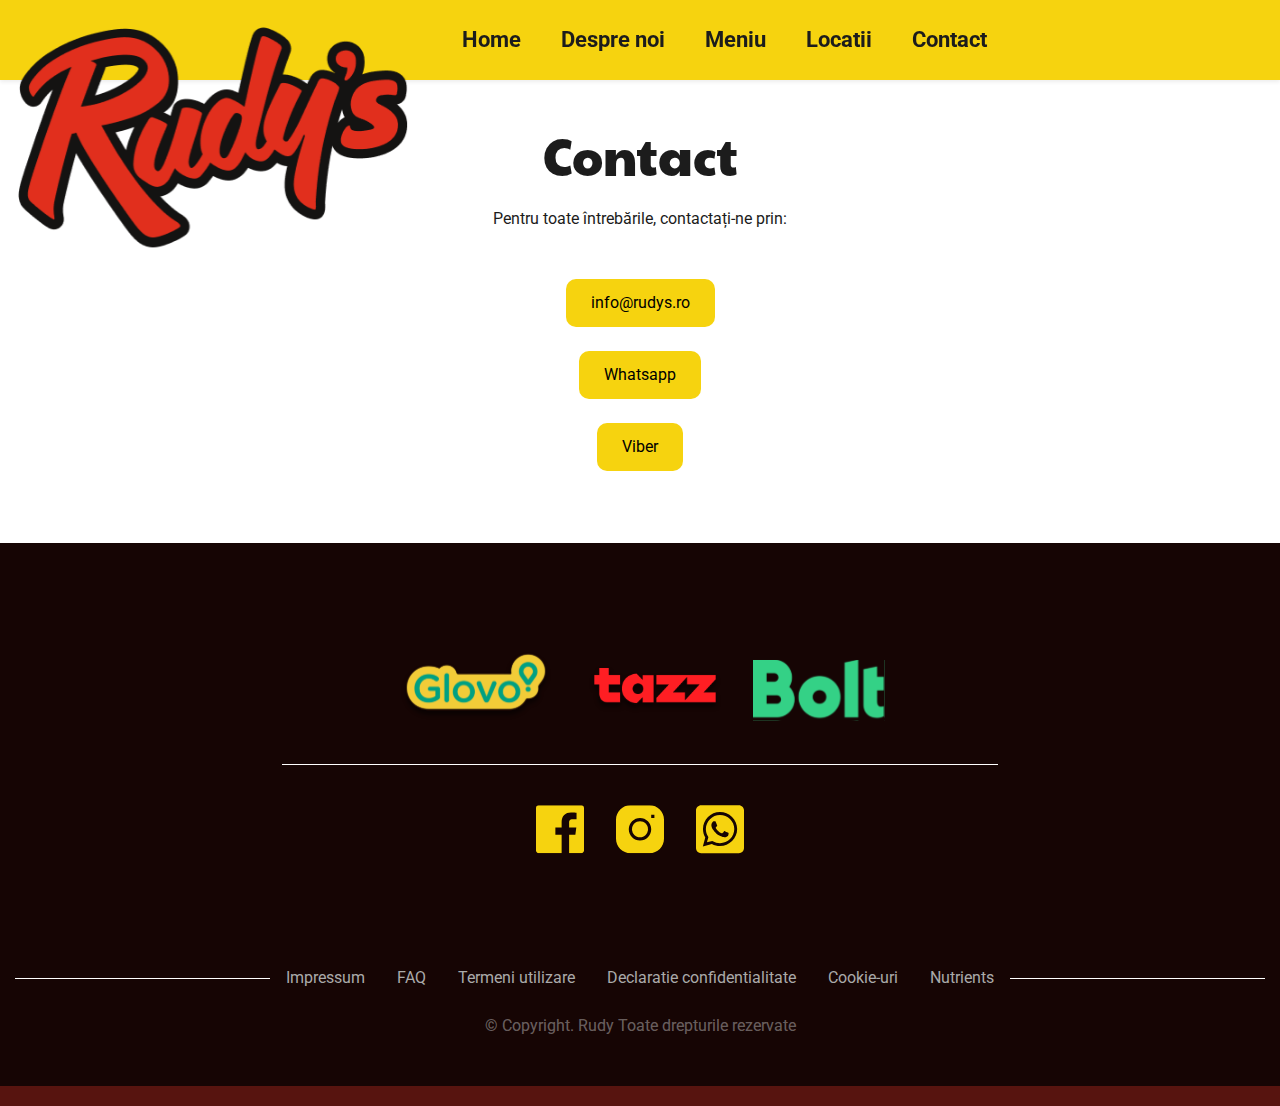
<file: contact.html>
<!DOCTYPE html>
<html lang="en">

<head>
    <meta charset="UTF-8" />
    <meta name="viewport" content="width=device-width, initial-scale=1" />

      <!-- favicon -->
  <link rel="apple-touch-icon" sizes="57x57" href="./images/favicon/apple-icon-57x57.png" />
  <link rel="apple-touch-icon" sizes="60x60" href="./images/favicon/apple-icon-60x60.png" />
  <link rel="apple-touch-icon" sizes="72x72" href="./images/favicon/apple-icon-72x72.png" />
  <link rel="apple-touch-icon" sizes="76x76" href="./images/favicon/apple-icon-76x76.png" />
  <link rel="apple-touch-icon" sizes="114x114" href="./images/favicon/apple-icon-114x114.png" />
  <link rel="apple-touch-icon" sizes="120x120" href="./images/favicon/apple-icon-120x120.png" />
  <link rel="apple-touch-icon" sizes="144x144" href="./images/favicon/apple-icon-144x144.png" />
  <link rel="apple-touch-icon" sizes="152x152" href="./images/favicon/apple-icon-152x152.png" />
  <link rel="apple-touch-icon" sizes="180x180" href="./images/favicon/apple-icon-180x180.png" />
  <link rel="icon" type="image/png" sizes="192x192" href="./images/favicon/android-icon-192x192.png" />
  <link rel="icon" type="image/png" sizes="32x32" href="./images/favicon/favicon-32x32.png" />
  <link rel="icon" type="image/png" sizes="96x96" href="./images/favicon/favicon-96x96.png" />
  <link rel="icon" type="image/png" sizes="16x16" href="./images/favicon/favicon-16x16.png" />
  <link rel="manifest" href="./images/favicon/manifest.json" />
  <meta property="og:title" content="Rudy's" />
  <meta property="og:type" content="website" />
  <!-- favicon -->

    <!-- bootstrap CSS -->
    <link rel="stylesheet" href="./css/bootstrap.min.css" />
    <link rel="stylesheet" href="./css/font-awesome.css">
    <link rel="stylesheet" href="./css/fancy-box.css">
    <!-- custom css  -->
    <link rel="stylesheet" href="./css/global.css" />
    <link rel="stylesheet" href="./css/style.css" />
    <link rel="stylesheet" href="./css/responsive.css" />
    <title>Rudy's</title>
</head>
<!-- Pre Loader -->
<div id="aa-preloader-area">
    <div class="pulse"></div>
</div>
<!-- SCROLL TOP BUTTON -->
<a class="scrollToTop" href="#"><i class="fa fa-angle-double-up"></i></a>
<!-- END SCROLL TOP BUTTON -->

<body>
    <!-- header  -->
    <!-- header  -->
    <header class="fixed-top ">
        <div class="header-inner bg-warning shadow-sm">
            <div class="container">
                <div class="row align-items-center">
                    <div class="col-lg-4 col-4 col-md-3">
                        <a href="index.html" class="logo">
                            <img src="./images/logo.png" alt="logo">
                        </a>
                    </div>
                    <div class="col-lg-8 col-8 col-md-9 d-flex d-lg-block">
                        <span class="menu-open d-lg-none">
                            <span class="fa fa-bars"></span>
                        </span>
                        <div class="primary-menu-outer">
                            <span class="menu-close d-lg-none">
                                <span class="fa fa-times"></span>
                            </span>
                            <ul class="primary-menu d-flex mb-0 align-items-center">
                                <li><a href="index.html">Home</a></li>
                                <li><a href="despre-noi.html">Despre noi</a></li>
                                <li><a href="burgers.html">Meniu</a></li>
                                <li><a href="location.html">Locatii</a></li>
                                <li><a href="contact.html">Contact</a></li>
                            </ul>
                        </div>

                    </div>

                </div>
            </div>
        </div>
    </header>
    <!-- header  ends-->



    <!-- Contact Us -->
    <section id="ContactUs" class="text-center  py-5">
        <div class="container  ">
            <h2 class="mb-4 font-paytone">Contact</h2>
            <p class="mb-5">Pentru toate întrebările, contactați-ne prin:</p>
            <ul>
                <li class="mb-4"> <a class="btn btn-warning" href="mailto:info@rudys.ro">info@rudys.ro</a></li>
                <li class="mb-4"> <a class="btn btn-warning" target="_blank" href="#">Whatsapp</a></li>
                <li class="mb-4"> <a class="btn btn-warning" target="_blank" href="#">Viber</a></li>
            </ul>
        </div>
    </section>
    <!-- Contact Us ends -->







    <!-- footer  -->
    <footer class="bg-dark py-5">
        <div class="container pt-md-4">
            <div class="row justify-content-center">
                <div class="col-lg-7">
                    <ul
                        class="d-flex footer-brands mx-auto flex-md-row flex-column align-items-center py-4 justify-content-center border-bottom border-white">
                        <li class="mx-3"><img src="./images/glavo.svg" alt="glavo"></li>
                        <li class="mx-3"><img src="./images/tazz.svg" alt="tazz"></li>
                        <li class="mx-3"><img src="./images/bolt.svg" alt="bolt"></li>
                    </ul>
                    <ul class="d-flex mx-auto align-items-center justify-content-center py-4">
                        <li class="mx-3"><a href="#">
                                <img src="./images/facebook.svg" alt="facebook">
                            </a></li>
                        <li class="mx-3"><a href="#">
                                <img src="./images/instagram.svg" alt="instagram-solid">
                            </a></li>
                        <li class="mx-3"><a href="#">
                                <img src="./images/whatsapp.svg" alt="whatsapp">
                            </a></li>
                    </ul>
                </div>
            </div>
            <ul
                class="footer-links d-flex flex-md-row flex-column align-items-center mt-md-5 pt-md-4 justify-content-center flex-wrap">
                <li class="border-bottom border-white flex-grow-1"></li>
                <li class="px-3"><a href="#">Impressum</a></li>
                <li class="px-3"><a href="#">FAQ</a></li>
                <li class="px-3"><a href="#">Termeni utilizare</a></li>
                <li class="px-3"><a href="#">Declaratie confidentialitate</a></li>
                <li class="px-3"><a href="#">Cookie-uri</a></li>
                <li class="px-3"><a href="#">Nutrients</a></li>
                <li class="border-bottom border-white flex-grow-1"></li>

            </ul>
            <p class="text-copyright text-center mb-0 mt-4">
                © Copyright. Rudy Toate drepturile rezervate
            </p>
        </div>


    </footer>
    <!-- footer ends -->


    <!-- ============================ Scripts ========================== -->
    <!-- jQuery library -->
    <script src="./js/jquery.slim.min.js"></script>

    <!-- Popper JS -->
    <script src="./js/popper.min.js"></script>

    <!-- Latest compiled JavaScript -->
    <script src="./js/bootstrap.bundle.min.js"></script>
    <script src="./js/jquery.fancybox.pack.js"></script>
    <script src="./js/jquery.mixitup.js"></script>

    <script src="./js/custom.js"></script>
    <script>

    </script>
</body>

</html>
</file>
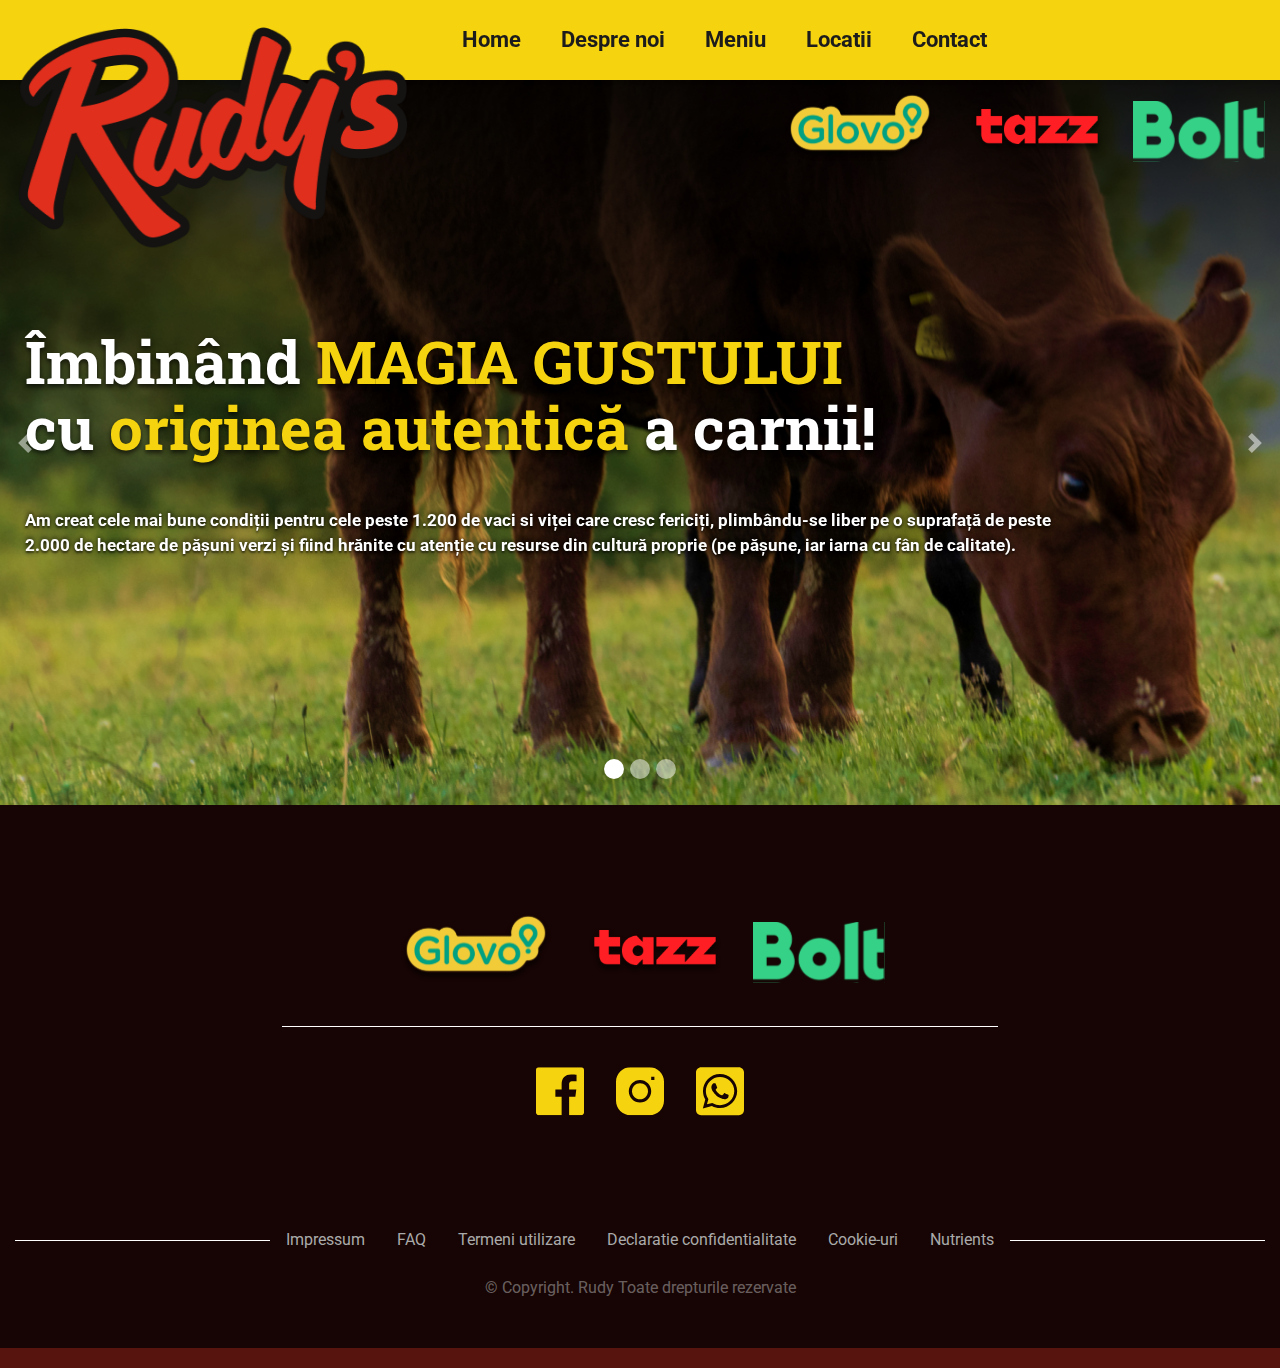
<file: despre-noi.html>
<!DOCTYPE html>
<html lang="en">

<head>
    <meta charset="UTF-8" />
    <meta name="viewport" content="width=device-width, initial-scale=1" />

    <!-- favicon -->
    <link rel="apple-touch-icon" sizes="57x57" href="./images/favicon/apple-icon-57x57.png" />
    <link rel="apple-touch-icon" sizes="60x60" href="./images/favicon/apple-icon-60x60.png" />
    <link rel="apple-touch-icon" sizes="72x72" href="./images/favicon/apple-icon-72x72.png" />
    <link rel="apple-touch-icon" sizes="76x76" href="./images/favicon/apple-icon-76x76.png" />
    <link rel="apple-touch-icon" sizes="114x114" href="./images/favicon/apple-icon-114x114.png" />
    <link rel="apple-touch-icon" sizes="120x120" href="./images/favicon/apple-icon-120x120.png" />
    <link rel="apple-touch-icon" sizes="144x144" href="./images/favicon/apple-icon-144x144.png" />
    <link rel="apple-touch-icon" sizes="152x152" href="./images/favicon/apple-icon-152x152.png" />
    <link rel="apple-touch-icon" sizes="180x180" href="./images/favicon/apple-icon-180x180.png" />
    <link rel="icon" type="image/png" sizes="192x192" href="./images/favicon/android-icon-192x192.png" />
    <link rel="icon" type="image/png" sizes="32x32" href="./images/favicon/favicon-32x32.png" />
    <link rel="icon" type="image/png" sizes="96x96" href="./images/favicon/favicon-96x96.png" />
    <link rel="icon" type="image/png" sizes="16x16" href="./images/favicon/favicon-16x16.png" />
    <link rel="manifest" href="./images/favicon/manifest.json" />
    <meta property="og:title" content="Rudy's" />
    <meta property="og:type" content="website" />
    <!-- favicon -->

    <!-- bootstrap CSS -->
    <link rel="stylesheet" href="./css/bootstrap.min.css" />
    <link rel="stylesheet" href="./css/font-awesome.css">
    <link rel="stylesheet" href="./css/fancy-box.css">
    <!-- custom css  -->
    <link rel="stylesheet" href="./css/global.css" />
    <link rel="stylesheet" href="./css/style.css" />
    <link rel="stylesheet" href="./css/responsive.css" />
    <title>Rudy's</title>
</head>
<!-- Pre Loader -->
<div id="aa-preloader-area">
    <div class="pulse"></div>
</div>
<!-- SCROLL TOP BUTTON -->
<a class="scrollToTop" href="#"><i class="fa fa-angle-double-up"></i></a>
<!-- END SCROLL TOP BUTTON -->

<body>
    <!-- header  -->
    <!-- header  -->
    <header class="fixed-top ">
        <div class="header-inner bg-warning shadow-sm">
            <div class="container">
                <div class="row align-items-center">
                    <div class="col-lg-4 col-4 col-md-3">
                        <a href="index.html" class="logo">
                            <img src="./images/logo.png" alt="logo">
                        </a>
                    </div>
                    <div class="col-lg-8 col-8 col-md-9 d-flex d-lg-block">
                        <span class="menu-open d-lg-none">
                            <span class="fa fa-bars"></span>
                        </span>
                        <div class="primary-menu-outer">
                            <span class="menu-close d-lg-none">
                                <span class="fa fa-times"></span>
                            </span>
                            <ul class="primary-menu d-flex mb-0 align-items-center">
                                <li><a href="index.html">Home</a></li>
                                <li><a href="despre-noi.html">Despre noi</a></li>
                                <li><a href="burgers.html#MenuSection" data-scroll="#MenuSection">Meniu</a></li>
                                <li><a href="location.html">Locatii</a></li>
                                <li><a href="contact.html">Contact</a></li>
                            </ul>
                        </div>

                    </div>

                </div>
            </div>
        </div>
    </header>
    <!-- header  ends-->



    <!-- Banner -->
    <section id="AboutSliders" class="banner banner-2">
        <div id="BannerSlider2" class="carousel slide carousel-fade" data-ride="carousel">
            <div class="brand-logos-wrapper">
                <div class="container">
                    <ul class="brand-logos-list mb-0 d-flex align-items-center justify-content-end">
                        <li><img src="./images/glavo.svg" alt="glavo"></li>
                        <li><img src="./images/tazz.svg" alt="tazz"></li>
                        <li><img src="./images/bolt.svg" alt="bolt"></li>
                    </ul>
                </div>
            </div>
            <div class="carousel-inner">
                <div class="carousel-item active">
                    <img src="./images/banner-4.png" class="d-none d-md-block w-100" alt="banner-1" />
                    <img src="./images/banner-4-mob.png" class="d-block d-md-none  w-100" alt="banner-1" />
                     <div class="item-content text-right text-md-left text-white">
                        <div class="container">
                            <h1 class="mb-5  font-roboto-slab font-weight-bold">
                                Îmbinând <span class="text-warning">MAGIA GUSTULUI </span> <br>
                                cu <span class="text-warning">originea autentică</span> a carnii!
                            </h1>
                            <p class="text-left text-md-left">Am creat cele mai bune condiții pentru cele peste 1.200 de
                                vaci si viței care cresc
                                fericiți, plimbându-se liber pe o suprafață de peste 2.000 de hectare de pășuni verzi și
                                fiind hrănite cu atenție cu resurse din cultură proprie (pe pășune, iar iarna cu fân de
                                calitate).</p>
                        </div>
                    </div>
                </div>
                <div class="carousel-item ">
                    <img src="./images/banner-5.png" class="d-none d-md-block w-100" alt="banner-1" />
                    <img src="./images/banner-5-mob.png" class="d-block d-md-none  w-100" alt="banner-1" />
                    
                    <div class="item-content text-center text-md-left text-white">
                        <div class="container">
                            <h1 class="mb-5  font-roboto-slab font-weight-bold">
                                <span class="text-warning">Gustă farmecul autentic! </span> <br>
                                Fast food cu carne proaspătă de la <br> ferma proprie!
                            </h1>
                            <p>Am pus accentul pe creșterea cât mai naturală, firească si fericită a vacilor, înțelegând
                                importanța acestor factori in experiența finală a consumatorului nostru. Astfel, îți
                                spunem cu mâna pe inimă că, vei mânca o carne gustoasă, de la văcuțe care cresc libere
                                pe dealuri, cu intervenții minime din partea omului..</p>
                        </div>
                    </div>
                </div>


                <div class="carousel-item">
                    <img src="./images/banner-6.png" class=" d-block w-100" alt="banner-1" />
                     <div class="item-content text-center text-md-left text-white">
                        <div class="container">
                            <h1 class="mb-5 font-roboto-slab font-weight-bold">
                                <span class="text-warning">Trăiește magia Rudy's: </span> <br>
                                De la ferma noastră în farfurie,
                                deliciu pur!
                            </h1>
                            <p>Am pus accentul pe creșterea cât mai naturală, firească si fericită a vacilor, înțelegând
                                importanța acestor factori in experiența finală a consumatorului nostru. Astfel, îți
                                spunem cu mâna pe inimă că, vei mânca o carne gustoasă, de la văcuțe care cresc libere
                                pe dealuri, cu intervenții minime din partea omului..</p>
                        </div>
                    </div>
                </div> 

            </div>

            <ol class="carousel-indicators">
                <li data-target="#BannerSlider2" data-slide-to="0" class="active"></li>
                <li data-target="#BannerSlider2" data-slide-to="1"></li>
                <li data-target="#BannerSlider2" data-slide-to="2"></li>
            </ol>
            <button class="carousel-control-prev" type="button" data-target="#BannerSlider2" data-slide="prev">
                <span class="carousel-control-prev-icon" aria-hidden="true"></span>
                <span class="sr-only">Previous</span>
            </button>
            <button class="carousel-control-next" type="button" data-target="#BannerSlider2" data-slide="next">
                <span class="carousel-control-next-icon" aria-hidden="true"></span>
                <span class="sr-only">Next</span>
            </button>
    </section>
    <!-- Banner ends -->

    <!-- footer  -->
    <footer class="bg-dark py-5">
        <div class="container pt-md-4">
            <div class="row justify-content-center">
                <div class="col-lg-7">
                    <ul
                        class="d-flex footer-brands mx-auto flex-md-row flex-column align-items-center py-4 justify-content-center border-bottom border-white">
                        <li class="mx-3"><img src="./images/glavo.svg" alt="glavo"></li>
                        <li class="mx-3"><img src="./images/tazz.svg" alt="tazz"></li>
                        <li class="mx-3"><img src="./images/bolt.svg" alt="bolt"></li>
                    </ul>
                    <ul class="d-flex mx-auto align-items-center justify-content-center py-4">
                        <li class="mx-3"><a href="#">
                                <img src="./images/facebook.svg" alt="facebook">
                            </a></li>
                        <li class="mx-3"><a href="#">
                                <img src="./images/instagram.svg" alt="instagram-solid">
                            </a></li>
                        <li class="mx-3"><a href="#">
                                <img src="./images/whatsapp.svg" alt="whatsapp">
                            </a></li>
                    </ul>
                </div>
            </div>
            <ul
                class="footer-links d-flex flex-md-row flex-column align-items-center mt-md-5 pt-md-4 justify-content-center flex-wrap">
                <li class="border-bottom border-white flex-grow-1"></li>
                <li class="px-3"><a href="#">Impressum</a></li>
                <li class="px-3"><a href="#">FAQ</a></li>
                <li class="px-3"><a href="#">Termeni utilizare</a></li>
                <li class="px-3"><a href="#">Declaratie confidentialitate</a></li>
                <li class="px-3"><a href="#">Cookie-uri</a></li>
                <li class="px-3"><a href="#">Nutrients</a></li>
                <li class="border-bottom border-white flex-grow-1"></li>

            </ul>
            <p class="text-copyright text-center mb-0 mt-4">
                © Copyright. Rudy Toate drepturile rezervate
            </p>
        </div>


    </footer>
    <!-- footer ends -->


    <!-- ============================ Scripts ========================== -->
    <!-- jQuery library -->
    <script src="./js/jquery.slim.min.js"></script>

    <!-- Popper JS -->
    <script src="./js/popper.min.js"></script>

    <!-- Latest compiled JavaScript -->
    <script src="./js/bootstrap.bundle.min.js"></script>
    <script src="./js/jquery.fancybox.pack.js"></script>
    <script src="./js/jquery.mixitup.js"></script>

    <script src="./js/custom.js"></script>
    <script>

    </script>
</body>

</html>
</file>
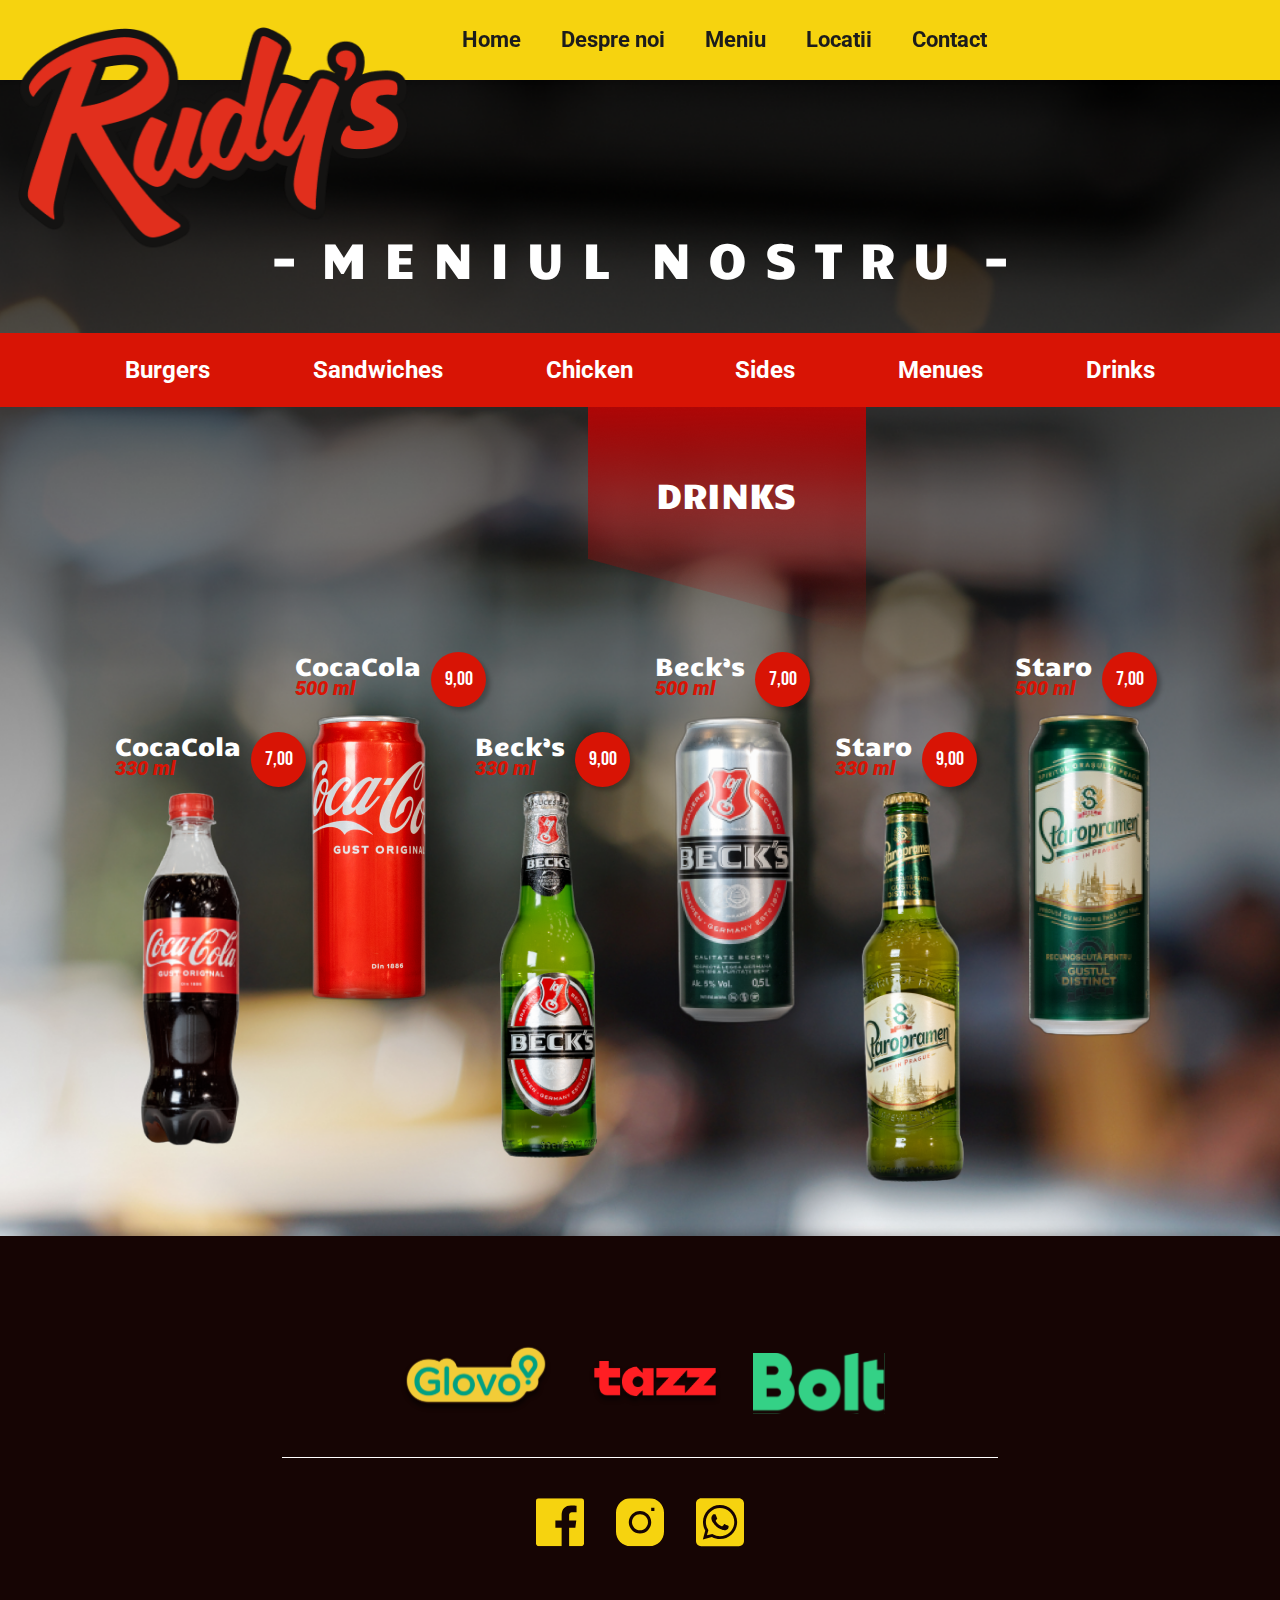
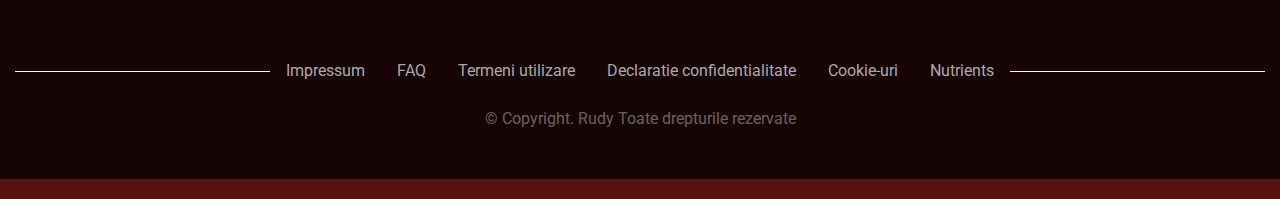
<file: drinks.html>
<!DOCTYPE html>
<html lang="en">

<head>
    <meta charset="UTF-8" />
    <meta name="viewport" content="width=device-width, initial-scale=1" />

      <!-- favicon -->
  <link rel="apple-touch-icon" sizes="57x57" href="./images/favicon/apple-icon-57x57.png" />
  <link rel="apple-touch-icon" sizes="60x60" href="./images/favicon/apple-icon-60x60.png" />
  <link rel="apple-touch-icon" sizes="72x72" href="./images/favicon/apple-icon-72x72.png" />
  <link rel="apple-touch-icon" sizes="76x76" href="./images/favicon/apple-icon-76x76.png" />
  <link rel="apple-touch-icon" sizes="114x114" href="./images/favicon/apple-icon-114x114.png" />
  <link rel="apple-touch-icon" sizes="120x120" href="./images/favicon/apple-icon-120x120.png" />
  <link rel="apple-touch-icon" sizes="144x144" href="./images/favicon/apple-icon-144x144.png" />
  <link rel="apple-touch-icon" sizes="152x152" href="./images/favicon/apple-icon-152x152.png" />
  <link rel="apple-touch-icon" sizes="180x180" href="./images/favicon/apple-icon-180x180.png" />
  <link rel="icon" type="image/png" sizes="192x192" href="./images/favicon/android-icon-192x192.png" />
  <link rel="icon" type="image/png" sizes="32x32" href="./images/favicon/favicon-32x32.png" />
  <link rel="icon" type="image/png" sizes="96x96" href="./images/favicon/favicon-96x96.png" />
  <link rel="icon" type="image/png" sizes="16x16" href="./images/favicon/favicon-16x16.png" />
  <link rel="manifest" href="./images/favicon/manifest.json" />
  <meta property="og:title" content="Rudy's" />
  <meta property="og:type" content="website" />
  <!-- favicon -->

    <!-- bootstrap CSS -->
    <link rel="stylesheet" href="./css/bootstrap.min.css" />
    <link rel="stylesheet" href="./css/font-awesome.css">
    <link rel="stylesheet" href="./css/fancy-box.css">
    <!-- custom css  -->
    <link rel="stylesheet" href="./css/global.css" />
    <link rel="stylesheet" href="./css/style.css" />
    <link rel="stylesheet" href="./css/responsive.css" />
    <title>Rudy's</title>
</head>
<!-- Pre Loader -->
<div id="aa-preloader-area">
    <div class="pulse"></div>
</div>
<!-- SCROLL TOP BUTTON -->
<a class="scrollToTop" href="#"><i class="fa fa-angle-double-up"></i></a>
<!-- END SCROLL TOP BUTTON -->

<body>
    <!-- header  -->
    <header class="fixed-top ">
        <div class="header-inner bg-warning shadow-sm">
            <div class="container">
                <div class="row align-items-center">
                    <div class="col-lg-4 col-md-3 col-4">
                        <a href="index.html" class="logo">
                            <img src="./images/logo.png" alt="logo">
                        </a>
                    </div>
                    <div class="col-lg-8 col-md-9 col-8 d-flex d-lg-block">
                        <span class="menu-open d-lg-none">
                            <span class="fa fa-bars"></span>
                        </span>
                        <div class="primary-menu-outer">
                            <span class="menu-close d-lg-none">
                                <span class="fa fa-times"></span>
                            </span>
                            <ul class="primary-menu d-flex mb-0 align-items-center">
                                <li><a href="index.html">Home</a></li>
                                <li><a href="despre-noi.html">Despre noi</a></li>
                                <li><a href="javascript:void(0)" data-scroll="#MenuSection">Meniu</a></li>
                                <li><a href="location.html">Locatii</a></li>
                                <li><a href="contact.html" data-scroll="#ContactUs">Contact</a></li>
                            </ul>
                        </div>

                    </div>

                </div>
            </div>
        </div>
    </header>
    <!-- header  ends-->



    <!-- MenuSection -->
    <section id="MenuSection" class="menu-section drinks-section">
        <!-- desktop menu  -->
        <h2 class="text-center d-md-block text-white d-none mb-5"> - <span class="mx-2">M E N I U L</span> <span class="mx-3">N O S T R U</span> - </h2>

        <div class="resturant-menu-wrapper bg-danger d-md-block d-none">

            <div class="container">
                <ul class="resturant-menu">
                    <li><a href="burgers.html#MenuSection" scroll="#MenuSection" class="text-white">Burgers</a></li>
                    <li><a href="sandwich.html#MenuSection" scroll="#MenuSection" class="text-white">Sandwiches</a>
                    </li>
                    <li><a href="chicken.html#MenuSection" scroll="#MenuSection" class="text-white">Chicken</a></li>
                    <li><a href="sides.html#MenuSection" scroll="#MenuSection" class="text-white">Sides</a></li>
                    <li><a href="menues.html#MenuSection" scroll="#MenuSection" class="text-white">Menues</a></li>
                    <li><a href="drinks.html#MenuSection" scroll="#MenuSection" class="text-white">Drinks</a></li>
                </ul>
            </div>
        </div>
        <!-- desktop menu  ends -->

        <!-- mobile menu  -->
        <div class="resturant-menu-wrapper d-md-none ">
            <h2 class="text-center text-white"> - M E N I U L - <br> N O S T R U </h2>
            <ul class="resturant-menu d-flex  justify-content-center align-items-center">
                <li>
                    <a class="d-inline-block p-3" href="menues.html#MenuSection" scroll="#MenuSection"> <img
                            src="./images/left-arrow.png" alt="left-arrow"> </a>
                </li>

                <li>
                    Drinks
                </li>
                <li>
                    <a class="d-inline-block p-3" href="burgers.html#MenuSection" scroll="#MenuSection">
                        <img src="./images/right-arrow.png" alt="right-arrow">
                    </a>
                </li>

            </ul>
        </div>
        <!-- mobile menu  ends-->
        <div class="container">
            <div class="menu-items-list">
                <div class="row">
                    <div class="col-lg-2 col-6 menu-item-box-wrapper mb-5 mb-lg-0">
                        <div class="menu-item-box">
                            <div class="item-info">
                                <h4 class="item-name">
                                    <span class="text-white">CocaCola</span>
                                    <em class="text-danger">330 ml</em>
                                </h4>
                                <h5 class="item-price">7,00</h5>
                            </div>
                            <div class="item-img text-center">
                                <img src="./images/drinks/coca-cola.png" alt="drinks">
                            </div>
                        </div>
                    </div>
                    <div class="col-lg-2 col-6 menu-item-box-wrapper mb-5 mb-lg-0">
                        <div class="menu-item-box">
                            <div class="item-info">
                                <h4 class="item-name">
                                    <span class="text-white">CocaCola</span>
                                    <em class="text-danger">500 ml</em>
                                </h4>
                                <h3 class="item-price">9,00</h3>
                            </div>
                            <div class="item-img text-center">
                                <img src="./images/drinks/coca-cola-can.png" alt="drinks">
                            </div>
                        </div>
                    </div>
                    <div class="col-lg-2 col-6 menu-item-box-wrapper mb-5 mb-lg-0">
                        <div class="menu-item-box">
                            <div class="item-info">
                                <h3 class="item-name">
                                    <span class="text-white">Beck’s</span>
                                    <em class="text-danger">330 ml</em>
                                </h3>
                                <h2 class="item-price">9,00</h2>
                            </div>
                            <div class="item-img text-center">
                                <img src="./images/drinks/becks.png" alt="drinks">
                            </div>
                        </div>
                    </div>
                    <div class="col-lg-2 col-6 menu-item-box-wrapper mb-5 mb-lg-0">
                        <div class="menu-item-box">
                            <div class="item-info">
                                <h3 class="item-name">
                                    <span class="text-white">Beck’s</span>
                                    <em class="text-danger">500 ml</em>
                                </h3>
                                <h2 class="item-price">7,00</h2>
                            </div>
                            <div class="item-img text-center">
                                <img src="./images/drinks/becks-can.png" alt="drinks">
                            </div>
                        </div>
                    </div>
                    <div class="col-lg-2 col-6 menu-item-box-wrapper mb-5 mb-lg-0">
                        <div class="menu-item-box">
                            <div class="item-info">
                                <h3 class="item-name">
                                    <span class="text-white">Staro</span>
                                    <em class="text-danger">330 ml</em>
                                </h3>
                                <h2 class="item-price">9,00</h2>
                            </div>
                            <div class="item-img text-center">
                                <img src="./images/drinks/staro.png" alt="drinks">
                            </div>
                        </div>
                    </div>
                    <div class="col-lg-2 col-6 menu-item-box-wrapper mb-5 mb-lg-0">
                        <div class="menu-item-box">
                            <div class="item-info">
                                <h3 class="item-name">
                                    <span class="text-white">Staro</span>
                                    <em class="text-danger">500 ml</em>
                                </h3>
                                <h2 class="item-price">7,00</h2>
                            </div>
                            <div class="item-img text-center">
                                <img src="./images/drinks/staro-can.png" alt="drinks">
                            </div>
                        </div>
                    </div>

                </div>
            </div>
        </div>
    </section>
    <!-- MenuSection ends -->




    <!-- footer  -->
    <footer class="bg-dark py-5">
        <div class="container pt-md-4">
            <div class="row justify-content-center">
                <div class="col-lg-7">
                    <ul
                        class="d-flex footer-brands mx-auto flex-md-row flex-column align-items-center py-4 justify-content-center border-bottom border-white">
                        <li class="mx-3"><img src="./images/glavo.svg" alt="glavo"></li>
                        <li class="mx-3"><img src="./images/tazz.svg" alt="tazz"></li>
                        <li class="mx-3"><img src="./images/bolt.svg" alt="bolt"></li>
                    </ul>
                    <ul class="d-flex mx-auto align-items-center justify-content-center py-4">
                        <li class="mx-3"><a href="#">
                                <img src="./images/facebook.svg" alt="facebook">
                            </a></li>
                        <li class="mx-3"><a href="#">
                                <img src="./images/instagram.svg" alt="instagram-solid">
                            </a></li>
                        <li class="mx-3"><a href="#">
                                <img src="./images/whatsapp.svg" alt="whatsapp">
                            </a></li>
                    </ul>
                </div>
            </div>
            <ul
                class="footer-links d-flex flex-md-row flex-column align-items-center mt-md-5 pt-md-4 justify-content-center flex-wrap">
                <li class="border-bottom border-white flex-grow-1"></li>
                <li class="px-3"><a href="#">Impressum</a></li>
                <li class="px-3"><a href="#">FAQ</a></li>
                <li class="px-3"><a href="#">Termeni utilizare</a></li>
                <li class="px-3"><a href="#">Declaratie confidentialitate</a></li>
                <li class="px-3"><a href="#">Cookie-uri</a></li>
                <li class="px-3"><a href="#">Nutrients</a></li>
                <li class="border-bottom border-white flex-grow-1"></li>

            </ul>
            <p class="text-copyright text-center mb-0 mt-4">
                © Copyright. Rudy Toate drepturile rezervate
            </p>
        </div>


    </footer>
    <!-- footer ends -->

    <!-- ============================ Scripts ========================== -->
    <!-- jQuery library -->
    <script src="./js/jquery.slim.min.js"></script>

    <!-- Popper JS -->
    <script src="./js/popper.min.js"></script>

    <!-- Latest compiled JavaScript -->
    <script src="./js/bootstrap.bundle.min.js"></script>
    <script src="./js/jquery.fancybox.pack.js"></script>
    <script src="./js/jquery.mixitup.js"></script>

    <script src="./js/custom.js"></script>
    <script>

    </script>
</body>

</html>
</file>
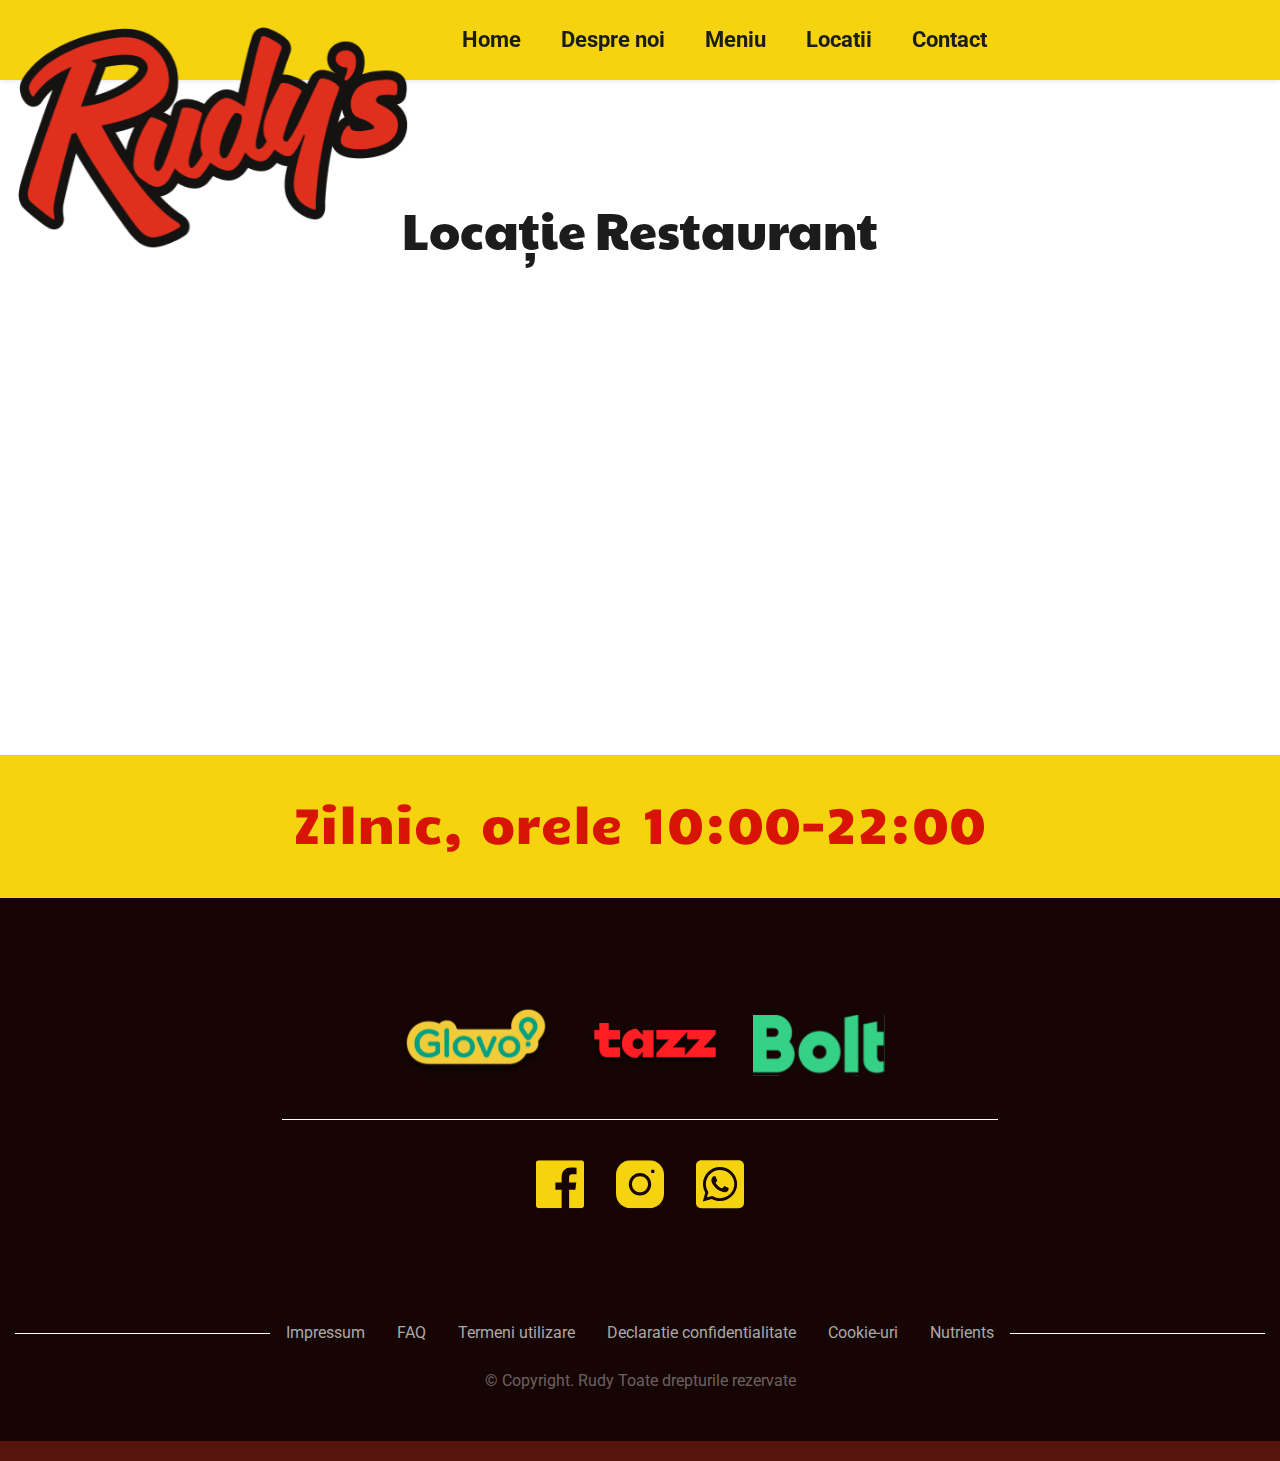
<file: location.html>
<!DOCTYPE html>
<html lang="en">

<head>
    <meta charset="UTF-8" />
    <meta name="viewport" content="width=device-width, initial-scale=1" />

      <!-- favicon -->
  <link rel="apple-touch-icon" sizes="57x57" href="./images/favicon/apple-icon-57x57.png" />
  <link rel="apple-touch-icon" sizes="60x60" href="./images/favicon/apple-icon-60x60.png" />
  <link rel="apple-touch-icon" sizes="72x72" href="./images/favicon/apple-icon-72x72.png" />
  <link rel="apple-touch-icon" sizes="76x76" href="./images/favicon/apple-icon-76x76.png" />
  <link rel="apple-touch-icon" sizes="114x114" href="./images/favicon/apple-icon-114x114.png" />
  <link rel="apple-touch-icon" sizes="120x120" href="./images/favicon/apple-icon-120x120.png" />
  <link rel="apple-touch-icon" sizes="144x144" href="./images/favicon/apple-icon-144x144.png" />
  <link rel="apple-touch-icon" sizes="152x152" href="./images/favicon/apple-icon-152x152.png" />
  <link rel="apple-touch-icon" sizes="180x180" href="./images/favicon/apple-icon-180x180.png" />
  <link rel="icon" type="image/png" sizes="192x192" href="./images/favicon/android-icon-192x192.png" />
  <link rel="icon" type="image/png" sizes="32x32" href="./images/favicon/favicon-32x32.png" />
  <link rel="icon" type="image/png" sizes="96x96" href="./images/favicon/favicon-96x96.png" />
  <link rel="icon" type="image/png" sizes="16x16" href="./images/favicon/favicon-16x16.png" />
  <link rel="manifest" href="./images/favicon/manifest.json" />
  <meta property="og:title" content="Rudy's" />
  <meta property="og:type" content="website" />
  <!-- favicon -->

    <!-- bootstrap CSS -->
    <link rel="stylesheet" href="./css/bootstrap.min.css" />
    <link rel="stylesheet" href="./css/font-awesome.css">
    <link rel="stylesheet" href="./css/fancy-box.css">
    <!-- custom css  -->
    <link rel="stylesheet" href="./css/global.css" />
    <link rel="stylesheet" href="./css/style.css" />
    <link rel="stylesheet" href="./css/responsive.css" />
    <title>Rudy's</title>
</head>
<!-- Pre Loader -->
<div id="aa-preloader-area">
    <div class="pulse"></div>
</div>
<!-- SCROLL TOP BUTTON -->
<a class="scrollToTop" href="#"><i class="fa fa-angle-double-up"></i></a>
<!-- END SCROLL TOP BUTTON -->

<body>
    <!-- header  -->
    <!-- header  -->
    <header class="fixed-top ">
        <div class="header-inner bg-warning shadow-sm">
            <div class="container">
                <div class="row align-items-center">
                    <div class="col-lg-4 col-4 col-md-3">
                        <a href="index.html" class="logo">
                            <img src="./images/logo.png" alt="logo">
                        </a>
                    </div>
                    <div class="col-lg-8 col-8 col-md-9 d-flex d-lg-block">
                        <span class="menu-open d-lg-none">
                            <span class="fa fa-bars"></span>
                        </span>
                        <div class="primary-menu-outer">
                            <span class="menu-close d-lg-none">
                                <span class="fa fa-times"></span>
                            </span>
                            <ul class="primary-menu d-flex mb-0 align-items-center">
                                <li><a href="index.html">Home</a></li>
                                <li><a href="despre-noi.html">Despre noi</a></li>
                                <li><a href="burgers.html">Meniu</a></li>
                                <li><a href="location.html">Locatii</a></li>
                                <li><a href="contact.html">Contact</a></li>
                            </ul>
                        </div>

                    </div>

                </div>
            </div>
        </div>
    </header>
    <!-- header  ends-->



    ]

    <!-- maps section -->
    <section id="MapSection">
        <h2 class="mt-5 text-center mb-5 font-paytone">Locație Restaurant </h2>
        <iframe class="w-100"
            src="https://www.google.com/maps/embed?pb=!1m18!1m12!1m3!1d2848.0871188903297!2d26.07471607482479!3d44.45188480041191!2m3!1f0!2f0!3f0!3m2!1i1024!2i768!4f13.1!3m3!1m2!1s0x40b2010a9d8e9b23%3A0xd9938e05a1aba552!2sRudy&#39;s!5e0!3m2!1sen!2sin!4v1691415870833!5m2!1sen!2sin"
            height="450" style="border:0;" allowfullscreen="" loading="lazy"
            referrerpolicy="no-referrer-when-downgrade"></iframe>
    </section>


    <!-- Contact Us -->
    <section class="bg-warning text-center text-danger py-4">
        <div class="container py-3">
            <h2>Zilnic, orele <br class="d-sm-none"> 10:00-22:00</h2>
        </div>
    </section>
    <!-- Contact Us ends -->





    <!-- footer  -->
    <footer class="bg-dark py-5">
        <div class="container pt-md-4">
            <div class="row justify-content-center">
                <div class="col-lg-7">
                    <ul
                        class="d-flex footer-brands mx-auto flex-md-row flex-column align-items-center py-4 justify-content-center border-bottom border-white">
                        <li class="mx-3"><img src="./images/glavo.svg" alt="glavo"></li>
                        <li class="mx-3"><img src="./images/tazz.svg" alt="tazz"></li>
                        <li class="mx-3"><img src="./images/bolt.svg" alt="bolt"></li>
                    </ul>
                    <ul class="d-flex mx-auto align-items-center justify-content-center py-4">
                        <li class="mx-3"><a href="#">
                                <img src="./images/facebook.svg" alt="facebook">
                            </a></li>
                        <li class="mx-3"><a href="#">
                                <img src="./images/instagram.svg" alt="instagram-solid">
                            </a></li>
                        <li class="mx-3"><a href="#">
                                <img src="./images/whatsapp.svg" alt="whatsapp">
                            </a></li>
                    </ul>
                </div>
            </div>
            <ul
                class="footer-links d-flex flex-md-row flex-column align-items-center mt-md-5 pt-md-4 justify-content-center flex-wrap">
                <li class="border-bottom border-white flex-grow-1"></li>
                <li class="px-3"><a href="#">Impressum</a></li>
                <li class="px-3"><a href="#">FAQ</a></li>
                <li class="px-3"><a href="#">Termeni utilizare</a></li>
                <li class="px-3"><a href="#">Declaratie confidentialitate</a></li>
                <li class="px-3"><a href="#">Cookie-uri</a></li>
                <li class="px-3"><a href="#">Nutrients</a></li>
                <li class="border-bottom border-white flex-grow-1"></li>

            </ul>
            <p class="text-copyright text-center mb-0 mt-4">
                © Copyright. Rudy Toate drepturile rezervate
            </p>
        </div>


    </footer>
    <!-- footer ends -->


    <!-- ============================ Scripts ========================== -->
    <!-- jQuery library -->
    <script src="./js/jquery.slim.min.js"></script>

    <!-- Popper JS -->
    <script src="./js/popper.min.js"></script>

    <!-- Latest compiled JavaScript -->
    <script src="./js/bootstrap.bundle.min.js"></script>
    <script src="./js/jquery.fancybox.pack.js"></script>
    <script src="./js/jquery.mixitup.js"></script>

    <script src="./js/custom.js"></script>
    <script>

    </script>
</body>

</html>
</file>
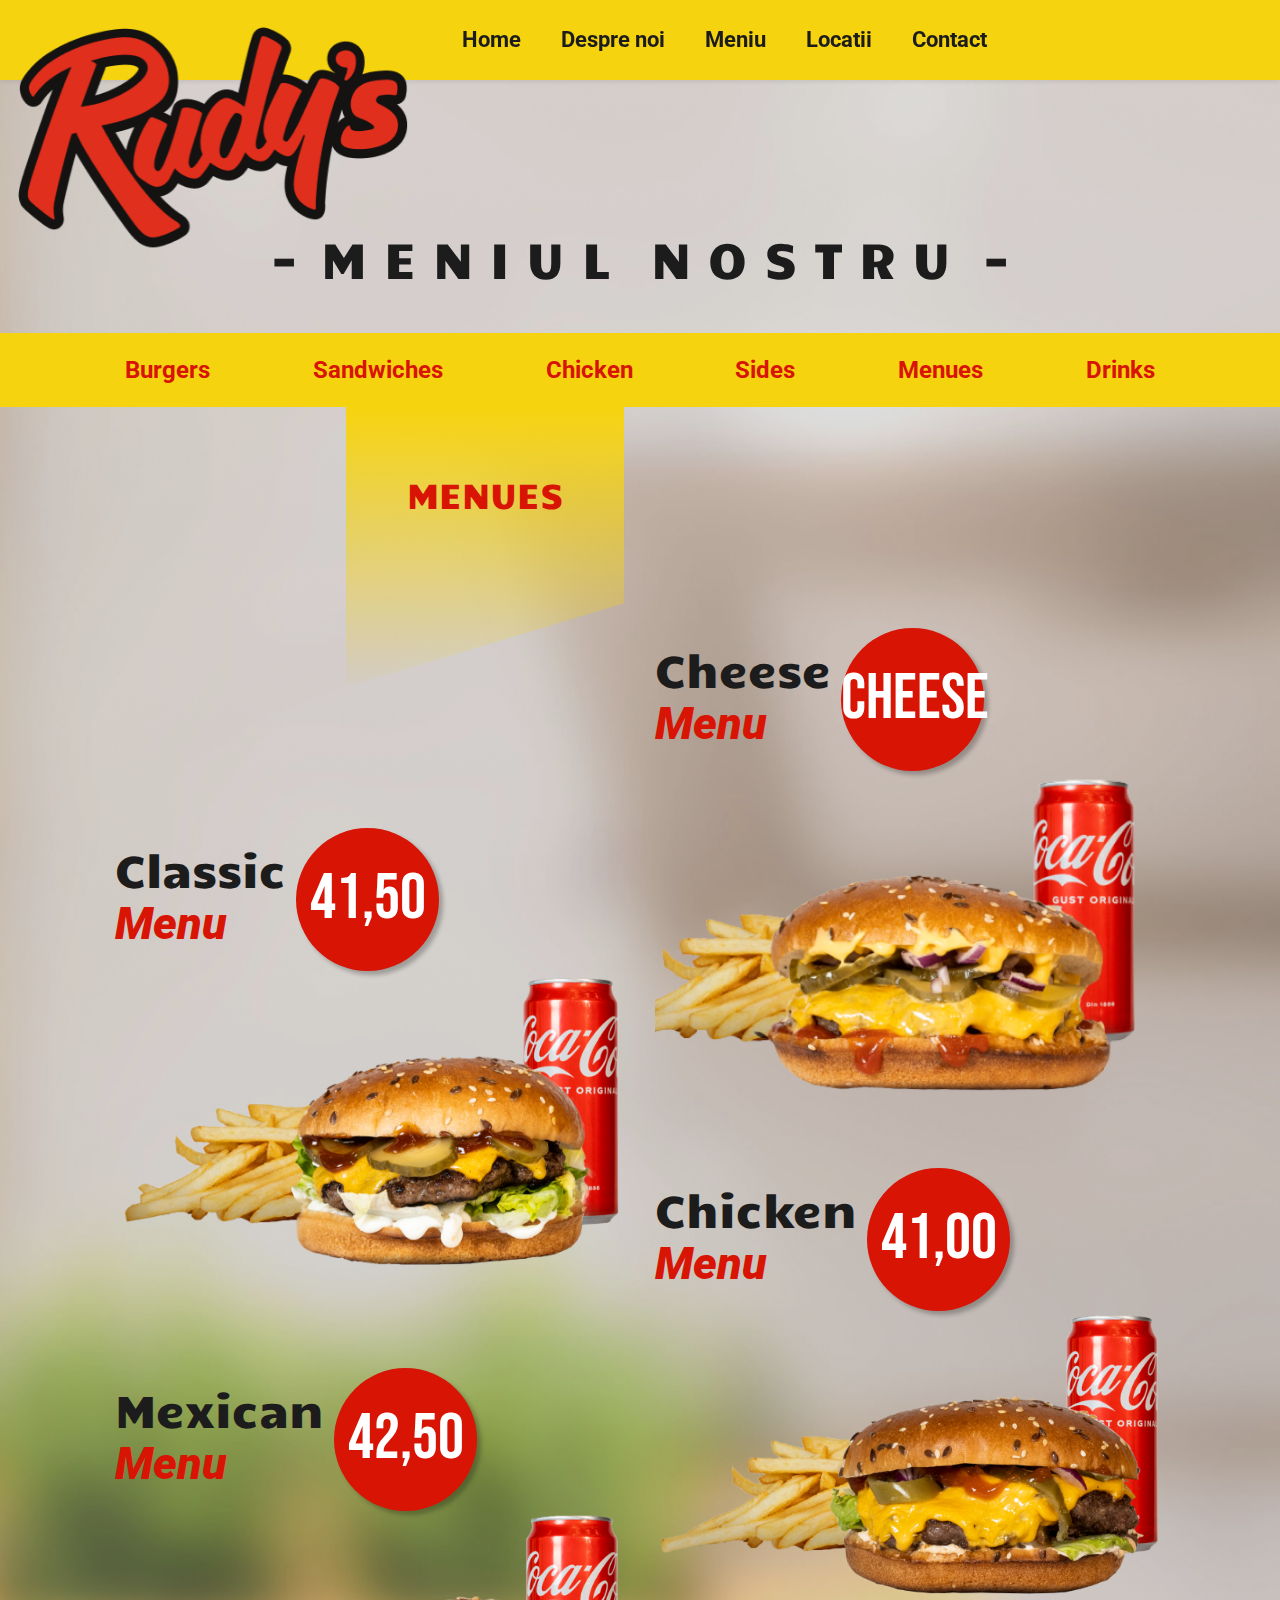
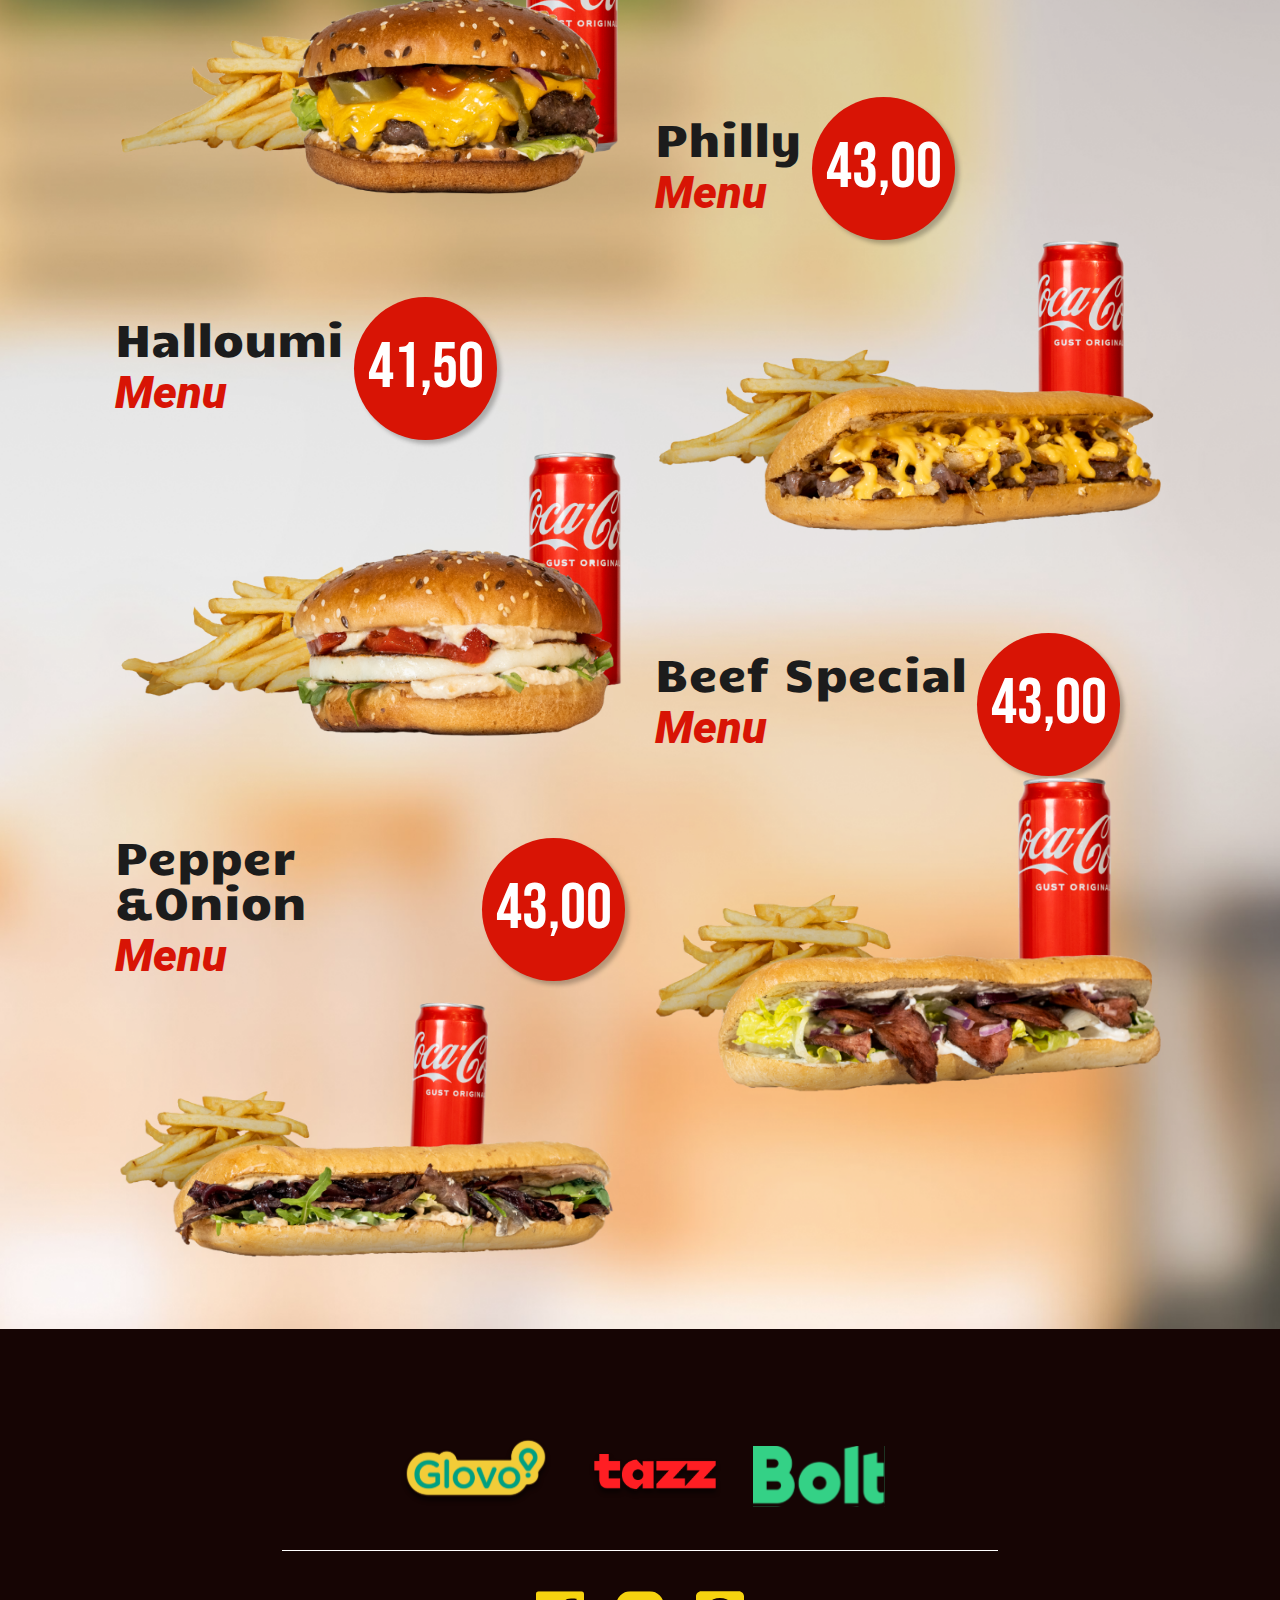
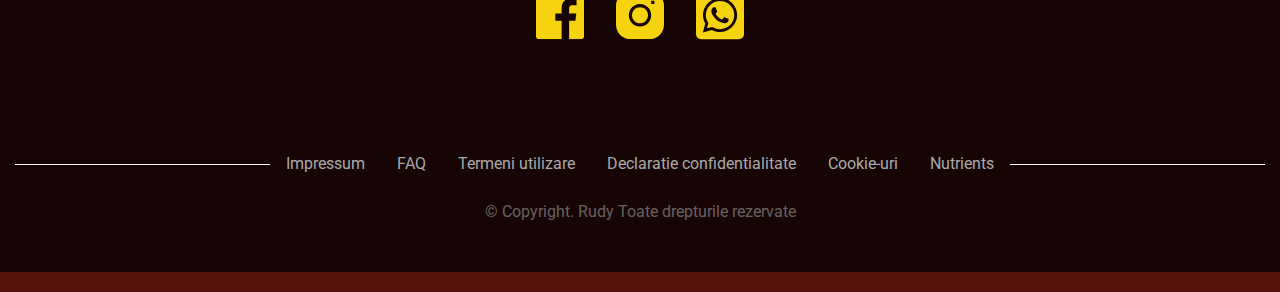
<file: menues.html>
<!DOCTYPE html>
<html lang="en">

<head>
    <meta charset="UTF-8" />
    <meta name="viewport" content="width=device-width, initial-scale=1" />

      <!-- favicon -->
  <link rel="apple-touch-icon" sizes="57x57" href="./images/favicon/apple-icon-57x57.png" />
  <link rel="apple-touch-icon" sizes="60x60" href="./images/favicon/apple-icon-60x60.png" />
  <link rel="apple-touch-icon" sizes="72x72" href="./images/favicon/apple-icon-72x72.png" />
  <link rel="apple-touch-icon" sizes="76x76" href="./images/favicon/apple-icon-76x76.png" />
  <link rel="apple-touch-icon" sizes="114x114" href="./images/favicon/apple-icon-114x114.png" />
  <link rel="apple-touch-icon" sizes="120x120" href="./images/favicon/apple-icon-120x120.png" />
  <link rel="apple-touch-icon" sizes="144x144" href="./images/favicon/apple-icon-144x144.png" />
  <link rel="apple-touch-icon" sizes="152x152" href="./images/favicon/apple-icon-152x152.png" />
  <link rel="apple-touch-icon" sizes="180x180" href="./images/favicon/apple-icon-180x180.png" />
  <link rel="icon" type="image/png" sizes="192x192" href="./images/favicon/android-icon-192x192.png" />
  <link rel="icon" type="image/png" sizes="32x32" href="./images/favicon/favicon-32x32.png" />
  <link rel="icon" type="image/png" sizes="96x96" href="./images/favicon/favicon-96x96.png" />
  <link rel="icon" type="image/png" sizes="16x16" href="./images/favicon/favicon-16x16.png" />
  <link rel="manifest" href="./images/favicon/manifest.json" />
  <meta property="og:title" content="Rudy's" />
  <meta property="og:type" content="website" />
  <!-- favicon -->

    <!-- bootstrap CSS -->
    <link rel="stylesheet" href="./css/bootstrap.min.css" />
    <link rel="stylesheet" href="./css/font-awesome.css">
    <link rel="stylesheet" href="./css/fancy-box.css">
    <!-- custom css  -->
    <link rel="stylesheet" href="./css/global.css" />
    <link rel="stylesheet" href="./css/style.css" />
    <link rel="stylesheet" href="./css/responsive.css" />
    <title>Rudy's</title>
</head>
<!-- Pre Loader -->
<div id="aa-preloader-area">
    <div class="pulse"></div>
</div>
<!-- SCROLL TOP BUTTON -->
<a class="scrollToTop" href="#"><i class="fa fa-angle-double-up"></i></a>
<!-- END SCROLL TOP BUTTON -->

<body>
    <!-- header  -->
    <header class="fixed-top ">
        <div class="header-inner bg-warning shadow-sm">
            <div class="container">
                <div class="row align-items-center">
                    <div class="col-lg-4 col-md-3 col-4">
                        <a href="index.html" class="logo">
                            <img src="./images/logo.png" alt="logo">
                        </a>
                    </div>
                    <div class="col-lg-8 col-md-9 d-flex col-8 d-lg-block">
                        <span class="menu-open d-lg-none">
                            <span class="fa fa-bars"></span>
                        </span>
                        <div class="primary-menu-outer">
                            <span class="menu-close d-lg-none">
                                <span class="fa fa-times"></span>
                            </span>
                            <ul class="primary-menu d-flex mb-0 align-items-center">
                                <li><a href="index.html">Home</a></li>
                                <li><a href="despre-noi.html">Despre noi</a></li>
                                <li><a href="javascript:void(0)" data-scroll="#MenuSection">Meniu</a></li>
                                <li><a href="location.html">Locatii</a></li>
                                <li><a href="contact.html" data-scroll="#ContactUs">Contact</a></li>
                            </ul>
                        </div>

                    </div>

                </div>
            </div>
        </div>
    </header>
    <!-- header  ends-->


    <!-- MenuSection -->
    <section id="MenuSection" class="menu-section menues-section">
        <!-- desktop menu  -->
        <h2 class="text-center d-md-block d-none mb-5"> - <span class="mx-2">M E N I U L</span> <span class="mx-3">N O S T R U</span> - </h2>

        <div class="resturant-menu-wrapper bg-warning d-md-block d-none">
            <div class="container">
                <ul class="resturant-menu">
                    <li><a href="burgers.html#MenuSection" scroll="#MenuSection" class="text-danger">Burgers</a></li>
                    <li><a href="sandwich.html#MenuSection" scroll="#MenuSection" class="text-danger">Sandwiches</a>
                    </li>
                    <li><a href="chicken.html#MenuSection" scroll="#MenuSection" class="text-danger">Chicken</a></li>
                    <li><a href="sides.html#MenuSection" scroll="#MenuSection" class="text-danger">Sides</a></li>
                    <li><a href="menues.html#MenuSection" scroll="#MenuSection" class="text-danger">Menues</a></li>
                    <li><a href="drinks.html#MenuSection" scroll="#MenuSection" class="text-danger">Drinks</a></li>
                </ul>
            </div>
        </div>
        <!-- desktop menu  ends -->

        <!-- mobile menu  -->
        <div class="resturant-menu-wrapper d-md-none ">
            <h2 class="text-center"> - M E N I U L - <br> N O S T R U </h2>
            <ul class="resturant-menu d-flex  justify-content-center align-items-center">
                <li>
                    <a class="d-inline-block p-3" href="sides.html#MenuSection" scroll="#MenuSection"> <img
                            src="./images/left-arrow.png" alt="left-arrow"> </a>
                </li>

                <li>
                    Menues
                </li>
                <li>
                    <a class="d-inline-block p-3" href="drinks.html#MenuSection" scroll="#MenuSection">
                        <img src="./images/right-arrow.png" alt="right-arrow">
                    </a>
                </li>

            </ul>
        </div>
        <!-- mobile menu  ends-->
        <div class="container">
            <div class="menu-items-list">
                <div class="row">
                    <div class="col-lg-6 menu-item-box-wrapper mb-5 mb-lg-0">
                        <div class="menu-item-box mt-lg-5 pt-lg-5">
                            <div class="item-info">
                                <h3 class="item-name">
                                    <span>Classic</span>
                                    <em class="text-danger">Menu</em>
                                </h3>
                                <h2 class="item-price">41,50</h2>
                            </div>
                            <div class="item-img">
                                <img src="./images/menus/classic-menu.png" alt="classic-menu">
                            </div>
                        </div>
                    </div>
                    <div class="col-lg-6 menu-item-box-wrapper mb-5 mb-lg-0">
                        <div class="menu-item-box mt-lg-5 pt-lg-5">
                            <div class="item-info">
                                <h3 class="item-name">
                                    <span>Cheese</span>
                                    <em class="text-danger">Menu</em>
                                </h3>
                                <h2 class="item-price">Cheese</h2>
                            </div>
                            <div class="item-img">
                                <img src="./images/menus/cheese-menu.png" alt="cheese-menu">
                            </div>
                        </div>
                    </div>
                    <div class="col-lg-6 menu-item-box-wrapper mb-5 mb-lg-0">
                        <div class="menu-item-box mt-lg-5 pt-lg-5">
                            <div class="item-info">
                                <h3 class="item-name">
                                    <span>Mexican</span>
                                    <em class="text-danger">Menu</em>
                                </h3>
                                <h2 class="item-price">42,50</h2>
                            </div>
                            <div class="item-img">
                                <img src="./images/menus/mexican-menu.png" alt="mexican-menu">
                            </div>
                        </div>
                    </div>
                    <div class="col-lg-6 menu-item-box-wrapper mb-5 mb-lg-0">
                        <div class="menu-item-box mt-lg-5 pt-lg-5">
                            <div class="item-info">
                                <h3 class="item-name">
                                    <span>Chicken</span>
                                    <em class="text-danger">Menu</em>
                                </h3>
                                <h2 class="item-price">41,00</h2>
                            </div>
                            <div class="item-img">
                                <img src="./images/menus/mexican-menu.png" alt="mexican-menu">
                            </div>
                        </div>
                    </div>


                    <div class="col-lg-6 menu-item-box-wrapper mb-5 mb-lg-0">
                        <div class="menu-item-box mt-lg-5 pt-lg-5">
                            <div class="item-info">
                                <h3 class="item-name">
                                    <span>Halloumi</span>
                                    <em class="text-danger">Menu</em>
                                </h3>
                                <h2 class="item-price">41,50</h2>
                            </div>
                            <div class="item-img">
                                <img src="./images/menus/halloumi-menu.png" alt="halloumi-menu">
                            </div>
                        </div>
                    </div>
                    <div class="col-lg-6 menu-item-box-wrapper mb-5 mb-lg-0">
                        <div class="menu-item-box mt-lg-5 pt-lg-5">
                            <div class="item-info">
                                <h3 class="item-name">
                                    <span>Philly</span>
                                    <em class="text-danger">Menu</em>
                                </h3>
                                <h2 class="item-price">43,00</h2>
                            </div>
                            <div class="item-img">
                                <img src="./images/menus/philly-menu.png" alt="philly-menu">
                            </div>
                        </div>
                    </div>
                    <div class="col-lg-6 menu-item-box-wrapper mb-5 mb-lg-0">
                        <div class="menu-item-box mt-lg-5 pt-lg-5">
                            <div class="item-info">
                                <h3 class="item-name">
                                    <span>Pepper
                                        &Onion</span>
                                    <em class="text-danger">Menu</em>
                                </h3>
                                <h2 class="item-price">43,00</h2>
                            </div>
                            <div class="item-img">
                                <img src="./images/menus/pepper-onion-menu.png" alt="pepper-onion-menu">
                            </div>
                        </div>
                    </div>
                    <div class="col-lg-6 menu-item-box-wrapper mb-5 mb-lg-0">
                        <div class="menu-item-box mt-lg-5 pt-lg-5">
                            <div class="item-info">
                                <h3 class="item-name">
                                    <span>Beef
                                        Special</span>
                                    <em class="text-danger">Menu</em>
                                </h3>
                                <h2 class="item-price">43,00</h2>
                            </div>
                            <div class="item-img">
                                <img src="./images/menus/beef-special.png" alt="beef-special">
                            </div>
                        </div>
                    </div>



                </div>
            </div>
        </div>
    </section>
    <!-- MenuSection ends -->




    <!-- footer  -->
    <footer class="bg-dark py-5">
        <div class="container pt-md-4">
            <div class="row justify-content-center">
                <div class="col-lg-7">
                    <ul
                        class="d-flex footer-brands mx-auto flex-md-row flex-column align-items-center py-4 justify-content-center border-bottom border-white">
                        <li class="mx-3"><img src="./images/glavo.svg" alt="glavo"></li>
                        <li class="mx-3"><img src="./images/tazz.svg" alt="tazz"></li>
                        <li class="mx-3"><img src="./images/bolt.svg" alt="bolt"></li>
                    </ul>
                    <ul class="d-flex mx-auto align-items-center justify-content-center py-4">
                        <li class="mx-3"><a href="#">
                                <img src="./images/facebook.svg" alt="facebook">
                            </a></li>
                        <li class="mx-3"><a href="#">
                                <img src="./images/instagram.svg" alt="instagram-solid">
                            </a></li>
                        <li class="mx-3"><a href="#">
                                <img src="./images/whatsapp.svg" alt="whatsapp">
                            </a></li>
                    </ul>
                </div>
            </div>
            <ul
                class="footer-links d-flex flex-md-row flex-column align-items-center mt-md-5 pt-md-4 justify-content-center flex-wrap">
                <li class="border-bottom border-white flex-grow-1"></li>
                <li class="px-3"><a href="#">Impressum</a></li>
                <li class="px-3"><a href="#">FAQ</a></li>
                <li class="px-3"><a href="#">Termeni utilizare</a></li>
                <li class="px-3"><a href="#">Declaratie confidentialitate</a></li>
                <li class="px-3"><a href="#">Cookie-uri</a></li>
                <li class="px-3"><a href="#">Nutrients</a></li>
                <li class="border-bottom border-white flex-grow-1"></li>

            </ul>
            <p class="text-copyright text-center mb-0 mt-4">
                © Copyright. Rudy Toate drepturile rezervate
            </p>
        </div>


    </footer>
    <!-- footer ends -->


    <!-- ============================ Scripts ========================== -->
    <!-- jQuery library -->
    <script src="./js/jquery.slim.min.js"></script>

    <!-- Popper JS -->
    <script src="./js/popper.min.js"></script>

    <!-- Latest compiled JavaScript -->
    <script src="./js/bootstrap.bundle.min.js"></script>
    <script src="./js/jquery.fancybox.pack.js"></script>
    <script src="./js/jquery.mixitup.js"></script>

    <script src="./js/custom.js"></script>
    <script>

    </script>
</body>

</html>
</file>
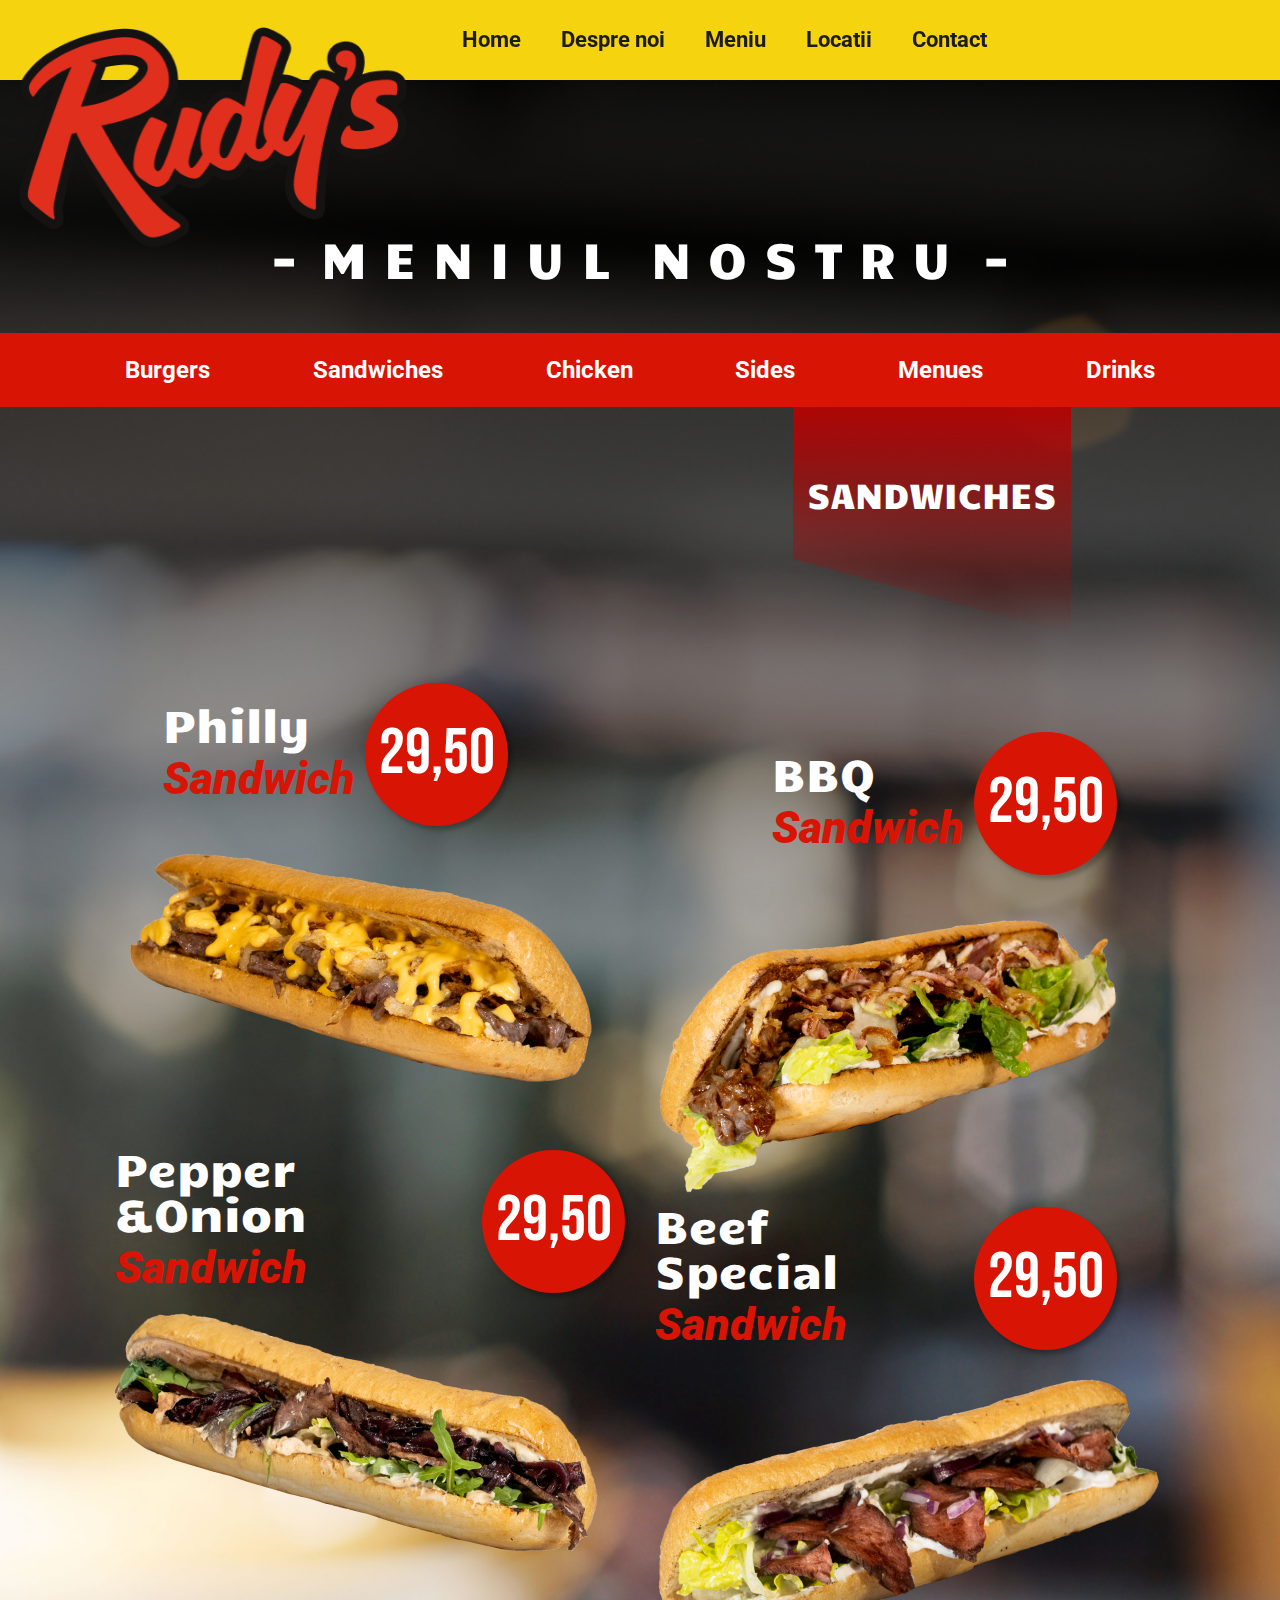
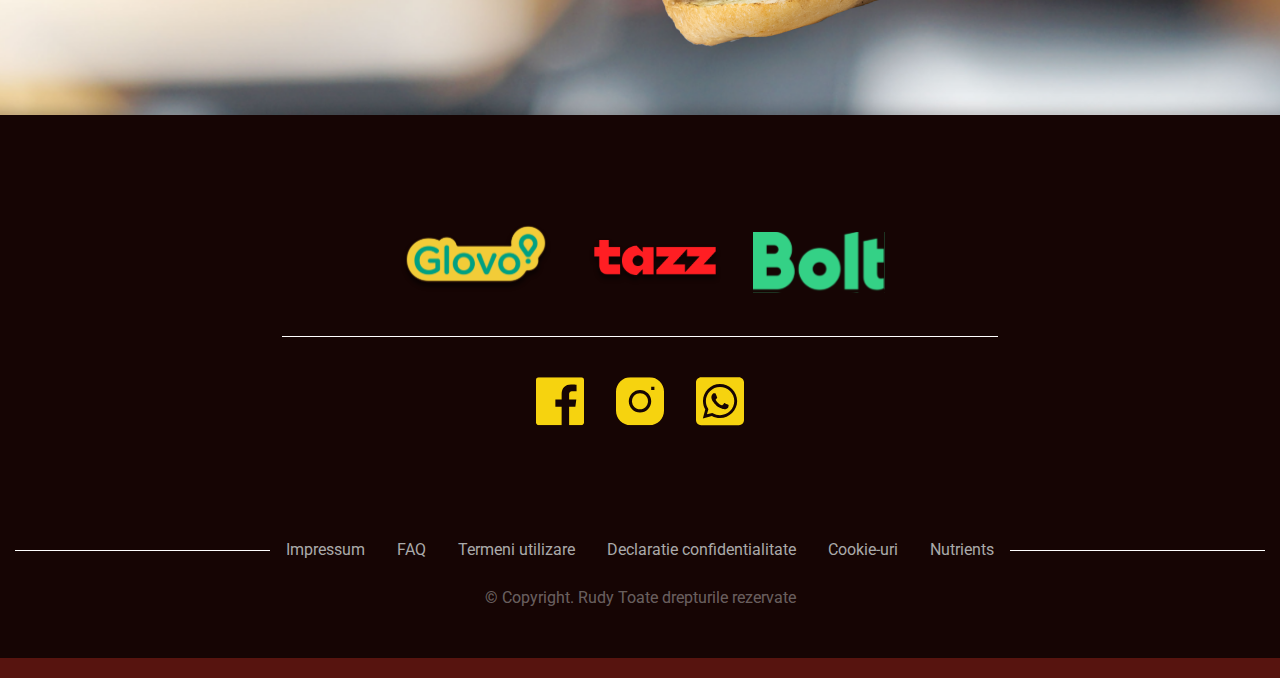
<file: sandwich.html>
<!DOCTYPE html>
<html lang="en">

<head>
    <meta charset="UTF-8" />
    <meta name="viewport" content="width=device-width, initial-scale=1" />

      <!-- favicon -->
  <link rel="apple-touch-icon" sizes="57x57" href="./images/favicon/apple-icon-57x57.png" />
  <link rel="apple-touch-icon" sizes="60x60" href="./images/favicon/apple-icon-60x60.png" />
  <link rel="apple-touch-icon" sizes="72x72" href="./images/favicon/apple-icon-72x72.png" />
  <link rel="apple-touch-icon" sizes="76x76" href="./images/favicon/apple-icon-76x76.png" />
  <link rel="apple-touch-icon" sizes="114x114" href="./images/favicon/apple-icon-114x114.png" />
  <link rel="apple-touch-icon" sizes="120x120" href="./images/favicon/apple-icon-120x120.png" />
  <link rel="apple-touch-icon" sizes="144x144" href="./images/favicon/apple-icon-144x144.png" />
  <link rel="apple-touch-icon" sizes="152x152" href="./images/favicon/apple-icon-152x152.png" />
  <link rel="apple-touch-icon" sizes="180x180" href="./images/favicon/apple-icon-180x180.png" />
  <link rel="icon" type="image/png" sizes="192x192" href="./images/favicon/android-icon-192x192.png" />
  <link rel="icon" type="image/png" sizes="32x32" href="./images/favicon/favicon-32x32.png" />
  <link rel="icon" type="image/png" sizes="96x96" href="./images/favicon/favicon-96x96.png" />
  <link rel="icon" type="image/png" sizes="16x16" href="./images/favicon/favicon-16x16.png" />
  <link rel="manifest" href="./images/favicon/manifest.json" />
  <meta property="og:title" content="Rudy's" />
  <meta property="og:type" content="website" />
  <!-- favicon -->

    <!-- bootstrap CSS -->
    <link rel="stylesheet" href="./css/bootstrap.min.css" />
    <link rel="stylesheet" href="./css/font-awesome.css">
    <link rel="stylesheet" href="./css/fancy-box.css">
    <!-- custom css  -->
    <link rel="stylesheet" href="./css/global.css" />
    <link rel="stylesheet" href="./css/style.css" />
    <link rel="stylesheet" href="./css/responsive.css" />
    <title>Rudy's</title>
</head>
<!-- Pre Loader -->
<div id="aa-preloader-area">
    <div class="pulse"></div>
</div>
<!-- SCROLL TOP BUTTON -->
<a class="scrollToTop" href="#"><i class="fa fa-angle-double-up"></i></a>
<!-- END SCROLL TOP BUTTON -->

<body>
    <!-- header  -->
    <header class="fixed-top ">
        <div class="header-inner bg-warning shadow-sm">
            <div class="container">
                <div class="row align-items-center">
                    <div class="col-lg-4 col-4 col-md-3">
                        <a href="index.html" class="logo">
                            <img src="./images/logo.png" alt="logo">
                        </a>
                    </div>
                    <div class="col-lg-8 col-8 col-md-9 d-flex d-lg-block">
                        <span class="menu-open d-lg-none">
                            <span class="fa fa-bars"></span>
                        </span>
                        <div class="primary-menu-outer">
                            <span class="menu-close d-lg-none">
                                <span class="fa fa-times"></span>
                            </span>
                            <ul class="primary-menu d-flex mb-0 align-items-center">
                                <li><a href="index.html">Home</a></li>
                                <li><a href="despre-noi.html">Despre noi</a></li>
                                <li><a href="javascript:void(0)" data-scroll="#MenuSection">Meniu</a></li>
                                <li><a href="location.html">Locatii</a></li>
                                <li><a href="contact.html" data-scroll="#ContactUs">Contact</a></li>
                            </ul>
                        </div>

                    </div>

                </div>
            </div>
        </div>
    </header>
    <!-- header  ends-->




    <!-- MenuSection -->
    <section id="MenuSection" class="menu-section sandwiches-section">
        <!-- desktop menu  -->
        <h2 class="text-center text-white mb-5 d-md-block d-none"> - <span class="mx-2">M E N I U L</span> <span class="mx-3">N O S T R U</span> - </h2>

        <div class="resturant-menu-wrapper bg-danger d-md-block d-none">

            <div class="container">
                <ul class="resturant-menu">
                    <li><a href="burgers.html#MenuSection" scroll="#MenuSection" class="text-white">Burgers</a></li>
                    <li><a href="sandwich.html#MenuSection" scroll="#MenuSection" class="text-white">Sandwiches</a>
                    </li>
                    <li><a href="chicken.html#MenuSection" scroll="#MenuSection" class="text-white">Chicken</a></li>
                    <li><a href="sides.html#MenuSection" scroll="#MenuSection" class="text-white">Sides</a></li>
                    <li><a href="menues.html#MenuSection" scroll="#MenuSection" class="text-white">Menues</a></li>
                    <li><a href="drinks.html#MenuSection" scroll="#MenuSection" class="text-white">Drinks</a></li>
                </ul>
            </div>
        </div>
        <!-- desktop menu  ends -->

        <!-- mobile menu  -->
        <div class="resturant-menu-wrapper d-md-none ">
            <h2 class="text-center text-white"> - M E N I U L - <br> N O S T R U </h2>
            <ul class="resturant-menu d-flex  justify-content-center align-items-center">
                <li>
                    <a class="d-inline-block p-3" href="burgers.html#MenuSection" scroll="#MenuSection"> <img
                            src="./images/left-arrow.png" alt="left-arrow"> </a>
                </li>

                <li>
                    Sandwiches
                </li>
                <li>
                    <a class="d-inline-block p-3" href="chicken.html#MenuSection" scroll="#MenuSection">
                        <img src="./images/right-arrow.png" alt="right-arrow">
                    </a>
                </li>

            </ul>
        </div>
        <!-- mobile menu  ends-->
        <div class="container">
            <div class="menu-items-list">
                <div class="row align-items-center">
                    <div class="col-lg-6 menu-item-box-wrapper mb-5 mb-lg-0">
                        <div class="menu-item-box">
                            <div class="item-info pl-lg-5">
                                <h3 class="item-name">
                                    <span class="text-white">Philly</span>
                                    <em class="text-danger">Sandwich</em>
                                </h3>
                                <h2 class="item-price">29,50</h2>
                            </div>
                            <div class="item-img">
                                <img src="./images/sandwich/philly-sandwich.png" alt="philly-sandwich">
                            </div>
                        </div>
                    </div>
                    <div class="col-lg-6 menu-item-box-wrapper mb-5 mb-lg-0">
                        <div class="menu-item-box">
                            <div class="item-info justify-content-end pr-lg-5">
                                <h3 class="item-name">
                                    <span class="text-white">BBQ</span>
                                    <em class="text-danger">Sandwich</em>
                                </h3>
                                <h2 class="item-price">29,50</h2>
                            </div>
                            <div class="item-img">
                                <img src="./images/sandwich/bbg-sandwich.png" alt="bbg-sandwich">
                            </div>
                        </div>
                    </div>

                    <div class="col-lg-6 menu-item-box-wrapper mb-5 mb-lg-0">
                        <div class="menu-item-box">
                            <div class="item-info">
                                <h3 class="item-name">
                                    <span class="text-white">Pepper
                                        &Onion</span>
                                    <em class="text-danger">Sandwich</em>
                                </h3>
                                <h2 class="item-price">29,50</h2>
                            </div>
                            <div class="item-img">
                                <img src="./images/sandwich/pepper-sandwich.png" alt="pepper-sandwich">
                            </div>
                        </div>
                    </div>
                    <div class="col-lg-6 menu-item-box-wrapper mb-5 mb-lg-0">
                        <div class="menu-item-box">
                            <div class="item-info pr-lg-5 justify-content-end">
                                <h3 class="item-name">
                                    <span class="text-white">Beef
                                        Special</span>
                                    <em class="text-danger">Sandwich</em>
                                </h3>
                                <h2 class="item-price">29,50</h2>
                            </div>
                            <div class="item-img">
                                <img src="./images/sandwich/beef-sandwich.png" alt="philly-sandwich">
                            </div>
                        </div>
                    </div>
                </div>
            </div>
        </div>
    </section>
    <!-- MenuSection ends -->




    <!-- footer  -->
    <footer class="bg-dark py-5">
        <div class="container pt-md-4">
            <div class="row justify-content-center">
                <div class="col-lg-7">
                    <ul
                        class="d-flex footer-brands mx-auto flex-md-row flex-column align-items-center py-4 justify-content-center border-bottom border-white">
                        <li class="mx-3"><img src="./images/glavo.svg" alt="glavo"></li>
                        <li class="mx-3"><img src="./images/tazz.svg" alt="tazz"></li>
                        <li class="mx-3"><img src="./images/bolt.svg" alt="bolt"></li>
                    </ul>
                    <ul class="d-flex mx-auto align-items-center justify-content-center py-4">
                        <li class="mx-3"><a href="#">
                                <img src="./images/facebook.svg" alt="facebook">
                            </a></li>
                        <li class="mx-3"><a href="#">
                                <img src="./images/instagram.svg" alt="instagram-solid">
                            </a></li>
                        <li class="mx-3"><a href="#">
                                <img src="./images/whatsapp.svg" alt="whatsapp">
                            </a></li>
                    </ul>
                </div>
            </div>
            <ul
                class="footer-links d-flex flex-md-row flex-column align-items-center mt-md-5 pt-md-4 justify-content-center flex-wrap">
                <li class="border-bottom border-white flex-grow-1"></li>
                <li class="px-3"><a href="#">Impressum</a></li>
                <li class="px-3"><a href="#">FAQ</a></li>
                <li class="px-3"><a href="#">Termeni utilizare</a></li>
                <li class="px-3"><a href="#">Declaratie confidentialitate</a></li>
                <li class="px-3"><a href="#">Cookie-uri</a></li>
                <li class="px-3"><a href="#">Nutrients</a></li>
                <li class="border-bottom border-white flex-grow-1"></li>

            </ul>
            <p class="text-copyright text-center mb-0 mt-4">
                © Copyright. Rudy Toate drepturile rezervate
            </p>
        </div>


    </footer>
    <!-- footer ends -->


    <!-- ============================ Scripts ========================== -->
    <!-- jQuery library -->
    <script src="./js/jquery.slim.min.js"></script>

    <!-- Popper JS -->
    <script src="./js/popper.min.js"></script>

    <!-- Latest compiled JavaScript -->
    <script src="./js/bootstrap.bundle.min.js"></script>
    <script src="./js/jquery.fancybox.pack.js"></script>
    <script src="./js/jquery.mixitup.js"></script>

    <script src="./js/custom.js"></script>
    <script>

    </script>
</body>

</html>
</file>
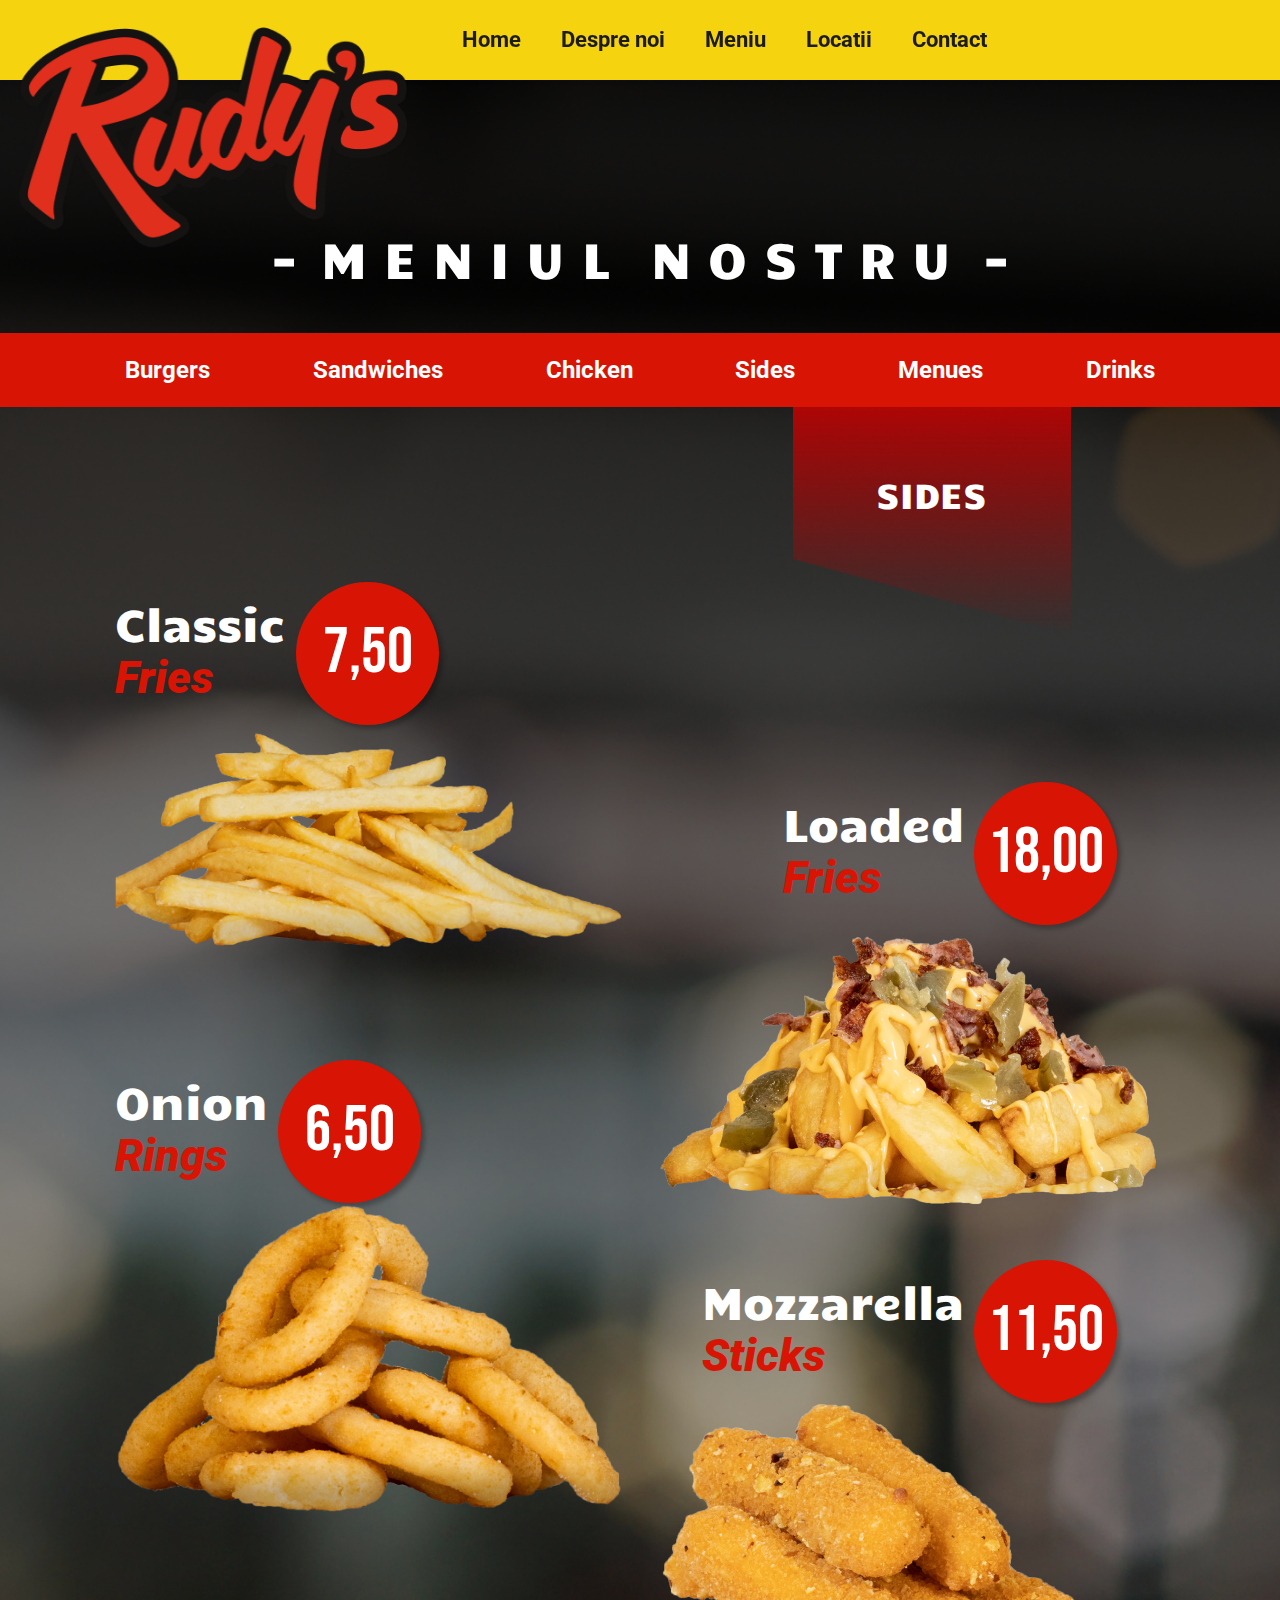
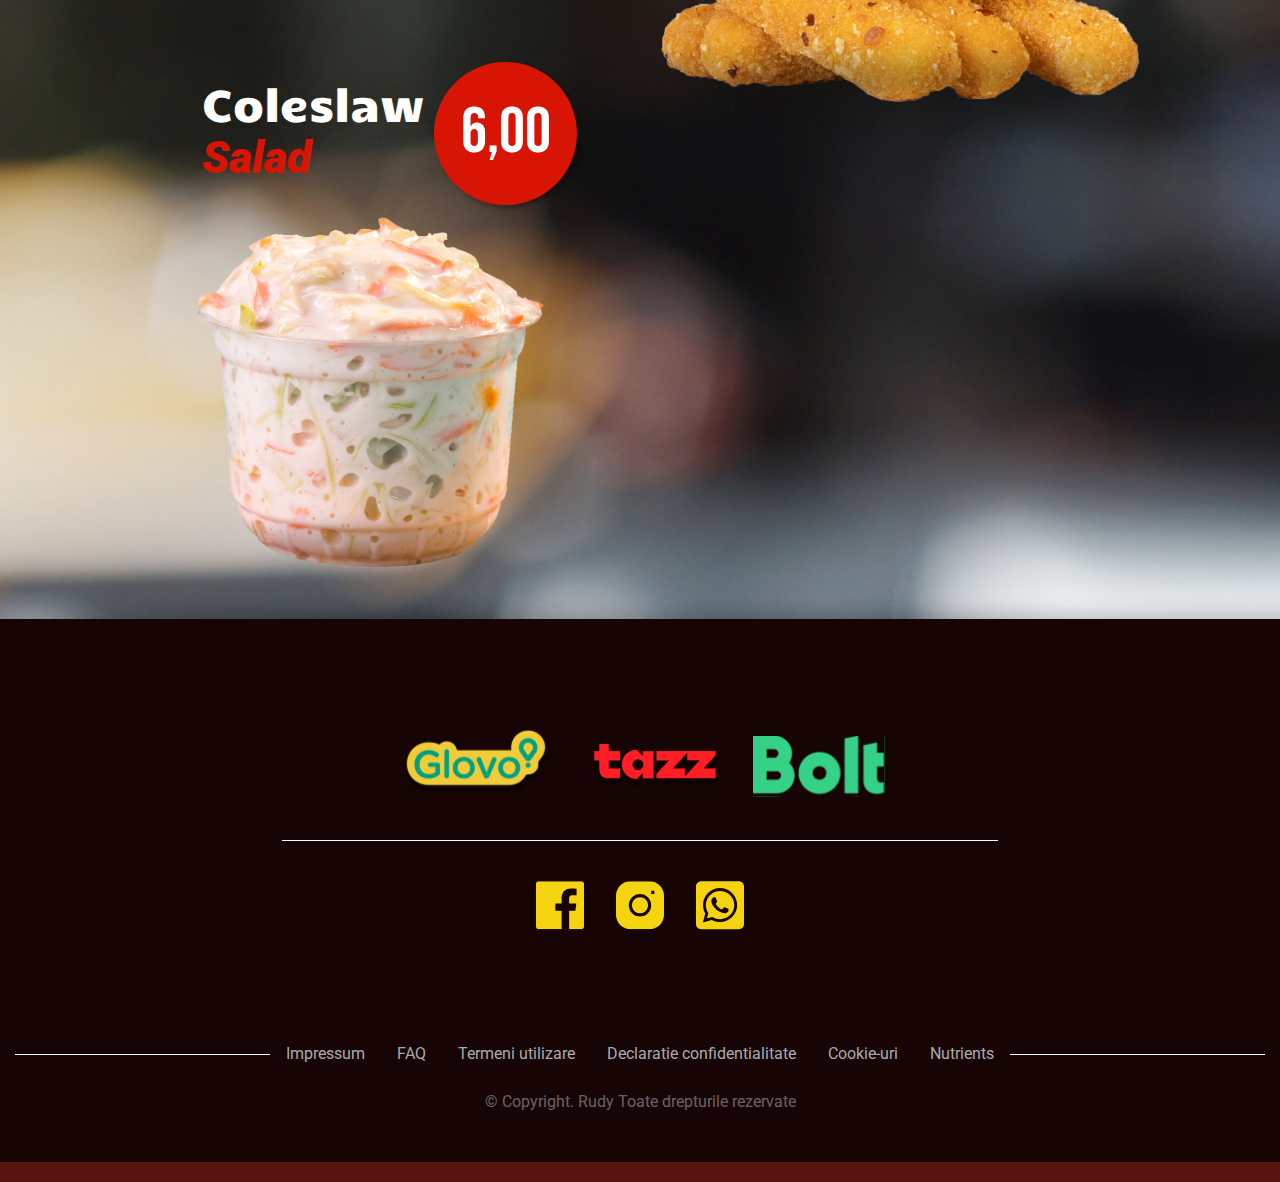
<file: sides.html>
<!DOCTYPE html>
<html lang="en">

<head>
    <meta charset="UTF-8" />
    <meta name="viewport" content="width=device-width, initial-scale=1" />

      <!-- favicon -->
  <link rel="apple-touch-icon" sizes="57x57" href="./images/favicon/apple-icon-57x57.png" />
  <link rel="apple-touch-icon" sizes="60x60" href="./images/favicon/apple-icon-60x60.png" />
  <link rel="apple-touch-icon" sizes="72x72" href="./images/favicon/apple-icon-72x72.png" />
  <link rel="apple-touch-icon" sizes="76x76" href="./images/favicon/apple-icon-76x76.png" />
  <link rel="apple-touch-icon" sizes="114x114" href="./images/favicon/apple-icon-114x114.png" />
  <link rel="apple-touch-icon" sizes="120x120" href="./images/favicon/apple-icon-120x120.png" />
  <link rel="apple-touch-icon" sizes="144x144" href="./images/favicon/apple-icon-144x144.png" />
  <link rel="apple-touch-icon" sizes="152x152" href="./images/favicon/apple-icon-152x152.png" />
  <link rel="apple-touch-icon" sizes="180x180" href="./images/favicon/apple-icon-180x180.png" />
  <link rel="icon" type="image/png" sizes="192x192" href="./images/favicon/android-icon-192x192.png" />
  <link rel="icon" type="image/png" sizes="32x32" href="./images/favicon/favicon-32x32.png" />
  <link rel="icon" type="image/png" sizes="96x96" href="./images/favicon/favicon-96x96.png" />
  <link rel="icon" type="image/png" sizes="16x16" href="./images/favicon/favicon-16x16.png" />
  <link rel="manifest" href="./images/favicon/manifest.json" />
  <meta property="og:title" content="Rudy's" />
  <meta property="og:type" content="website" />
  <!-- favicon -->

    <!-- bootstrap CSS -->
    <link rel="stylesheet" href="./css/bootstrap.min.css" />
    <link rel="stylesheet" href="./css/font-awesome.css">
    <link rel="stylesheet" href="./css/fancy-box.css">
    <!-- custom css  -->
    <link rel="stylesheet" href="./css/global.css" />
    <link rel="stylesheet" href="./css/style.css" />
    <link rel="stylesheet" href="./css/responsive.css" />
    <title>Rudy's</title>
</head>
<!-- Pre Loader -->
<div id="aa-preloader-area">
    <div class="pulse"></div>
</div>
<!-- SCROLL TOP BUTTON -->
<a class="scrollToTop" href="#"><i class="fa fa-angle-double-up"></i></a>
<!-- END SCROLL TOP BUTTON -->

<body>
    <!-- header  -->
    <header class="fixed-top ">
        <div class="header-inner bg-warning shadow-sm">
            <div class="container">
                <div class="row align-items-center">
                    <div class="col-lg-4 col-4 col-md-3">
                        <a href="index.html" class="logo">
                            <img src="./images/logo.png" alt="logo">
                        </a>
                    </div>
                    <div class="col-lg-8 col-8 col-md-9 d-flex d-lg-block">
                        <span class="menu-open d-lg-none">
                            <span class="fa fa-bars"></span>
                        </span>
                        <div class="primary-menu-outer">
                            <span class="menu-close d-lg-none">
                                <span class="fa fa-times"></span>
                            </span>
                            <ul class="primary-menu d-flex mb-0 align-items-center">
                                <li><a href="index.html">Home</a></li>
                                <li><a href="despre-noi.html">Despre noi</a></li>
                                <li><a href="javascript:void(0)" data-scroll="#MenuSection">Meniu</a></li>
                                <li><a href="location.html">Locatii</a></li>
                                <li><a href="contact.html" data-scroll="#ContactUs">Contact</a></li>
                            </ul>
                        </div>
                    </div>

                </div>
            </div>
        </div>
    </header>
    <!-- header  ends-->


    <!-- MenuSection -->
    <section id="MenuSection" class="menu-section sides-section">
        <!-- desktop menu  -->
        <h2 class="text-center d-md-block d-none mb-5 text-white"> - <span class="mx-2">M E N I U L</span> <span class="mx-3">N O S T R U</span> - </h2>

        <div class="resturant-menu-wrapper d-md-block d-none bg-danger">
            <div class="container">
                <ul class="resturant-menu">
                    <li><a href="burgers.html#MenuSection" scroll="#MenuSection" class="text-white">Burgers</a></li>
                    <li><a href="sandwich.html#MenuSection" scroll="#MenuSection" class="text-white">Sandwiches</a>
                    </li>
                    <li><a href="chicken.html#MenuSection" scroll="#MenuSection" class="text-white">Chicken</a></li>
                    <li><a href="sides.html#MenuSection" scroll="#MenuSection" class="text-white">Sides</a></li>
                    <li><a href="menues.html#MenuSection" scroll="#MenuSection" class="text-white">Menues</a></li>
                    <li><a href="drinks.html#MenuSection" scroll="#MenuSection" class="text-white">Drinks</a></li>
                </ul>
            </div>
        </div>
        <!-- desktop menu  ends -->

        <!-- mobile menu  -->
        <div class="resturant-menu-wrapper d-md-none ">
            <h2 class="text-center text-white"> - M E N I U L - <br> N O S T R U </h2>
            <ul class="resturant-menu d-flex  justify-content-center align-items-center">
                <li>
                    <a class="d-inline-block p-3" href="chicken.html#MenuSection" scroll="#MenuSection"> <img
                            src="./images/left-arrow.png" alt="left-arrow"> </a>
                </li>

                <li>
                    Sides
                </li>
                <li>
                    <a class="d-inline-block p-3" href="menues.html#MenuSection" scroll="#MenuSection">
                        <img src="./images/right-arrow.png" alt="right-arrow">
                    </a>
                </li>

            </ul>
        </div>
        <!-- mobile menu  ends-->
        <div class="container">
            <div class="menu-items-list">
                <div class="row">
                    <div class="col-lg-6 menu-item-box-wrapper mb-5 mb-lg-0">
                        <div class="menu-item-box">
                            <div class="item-info">
                                <h3 class="item-name">
                                    <span class="text-white">Classic</span>
                                    <em class="text-danger">Fries</em>
                                </h3>
                                <h2 class="item-price">7,50</h2>
                            </div>
                            <div class="item-img">
                                <img src="./images/sides/classic-fries.png" alt="Fries">
                            </div>
                        </div>
                    </div>
                    <div class="col-lg-6 menu-item-box-wrapper mb-5 mb-lg-0">
                        <div class="menu-item-box">
                            <div class="item-info justify-content-end pr-lg-5">
                                <h3 class="item-name">
                                    <span class="text-white">Loaded</span>
                                    <em class="text-danger">Fries</em>
                                </h3>
                                <h2 class="item-price">18,00</h2>
                            </div>
                            <div class="item-img">
                                <img src="./images/sides/loaded-fries.png" alt="loaded-fries">
                            </div>
                        </div>
                    </div>

                    <div class="col-lg-6 menu-item-box-wrapper mb-5 mb-lg-0">
                        <div class="menu-item-box">
                            <div class="item-info">
                                <h3 class="item-name">
                                    <span class="text-white">Onion</span>
                                    <em class="text-danger">Rings</em>
                                </h3>
                                <h2 class="item-price">6,50</h2>
                            </div>
                            <div class="item-img">
                                <img src="./images/sides/onion-rings.png" alt="onion-rings">
                            </div>
                        </div>
                    </div>
                    <div class="col-lg-6 menu-item-box-wrapper mb-5 mb-lg-0">
                        <div class="menu-item-box">
                            <div class="item-info pr-lg-5 justify-content-end">
                                <h3 class="item-name">
                                    <span class="text-white">Mozzarella</span>
                                    <em class="text-danger">Sticks</em>
                                </h3>
                                <h2 class="item-price">11,50</h2>
                            </div>
                            <div class="item-img">
                                <img src="./images/sides/mozarilla-sticks.png" alt="mozarilla-sticks">
                            </div>
                        </div>
                    </div>
                    <div class="col-lg-6 menu-item-box-wrapper mb-5 mb-lg-0 mt-md-n5">
                        <div class="menu-item-box">
                            <div class="item-info pr-lg-5 justify-content-end">
                                <h3 class="item-name">
                                    <span class="text-white">Coleslaw</span>
                                    <em class="text-danger">Salad</em>
                                </h3>
                                <h2 class="item-price">6,00</h2>
                            </div>
                            <div class="item-img text-center">
                                <img src="./images/sides/colesaw.png" alt="colesaw">
                            </div>
                        </div>
                    </div>
                </div>
            </div>
        </div>
    </section>
    <!-- MenuSection ends -->




    <!-- footer  -->
    <footer class="bg-dark py-5">
        <div class="container pt-md-4">
            <div class="row justify-content-center">
                <div class="col-lg-7">
                    <ul
                        class="d-flex footer-brands mx-auto flex-md-row flex-column align-items-center py-4 justify-content-center border-bottom border-white">
                        <li class="mx-3"><img src="./images/glavo.svg" alt="glavo"></li>
                        <li class="mx-3"><img src="./images/tazz.svg" alt="tazz"></li>
                        <li class="mx-3"><img src="./images/bolt.svg" alt="bolt"></li>
                    </ul>
                    <ul class="d-flex mx-auto align-items-center justify-content-center py-4">
                        <li class="mx-3"><a href="#">
                                <img src="./images/facebook.svg" alt="facebook">
                            </a></li>
                        <li class="mx-3"><a href="#">
                                <img src="./images/instagram.svg" alt="instagram-solid">
                            </a></li>
                        <li class="mx-3"><a href="#">
                                <img src="./images/whatsapp.svg" alt="whatsapp">
                            </a></li>
                    </ul>
                </div>
            </div>
            <ul
                class="footer-links d-flex flex-md-row flex-column align-items-center mt-md-5 pt-md-4 justify-content-center flex-wrap">
                <li class="border-bottom border-white flex-grow-1"></li>
                <li class="px-3"><a href="#">Impressum</a></li>
                <li class="px-3"><a href="#">FAQ</a></li>
                <li class="px-3"><a href="#">Termeni utilizare</a></li>
                <li class="px-3"><a href="#">Declaratie confidentialitate</a></li>
                <li class="px-3"><a href="#">Cookie-uri</a></li>
                <li class="px-3"><a href="#">Nutrients</a></li>
                <li class="border-bottom border-white flex-grow-1"></li>

            </ul>
            <p class="text-copyright text-center mb-0 mt-4">
                © Copyright. Rudy Toate drepturile rezervate
            </p>
        </div>


    </footer>
    <!-- footer ends -->


    <!-- ============================ Scripts ========================== -->
    <!-- jQuery library -->
    <script src="./js/jquery.slim.min.js"></script>

    <!-- Popper JS -->
    <script src="./js/popper.min.js"></script>

    <!-- Latest compiled JavaScript -->
    <script src="./js/bootstrap.bundle.min.js"></script>
    <script src="./js/jquery.fancybox.pack.js"></script>
    <script src="./js/jquery.mixitup.js"></script>

    <script src="./js/custom.js"></script>
    <script>

    </script>
</body>

</html>
</file>
<file: css/global.css>
/*==================== fonts ======================= */

/*------------ google fonts --------- */

@import url('https://fonts.googleapis.com/css2?family=Bebas+Neue&family=Candal&family=Paytone+One&family=Roboto+Slab:wght@300;400;500;600;700;800;900&family=Roboto:wght@300;400;500;700;900&display=swap');


html {
  scroll-behavior: smooth;
}

body {
  font-family: 'Roboto', sans-serif;
  font-style: normal;
  font-weight: 400;
  font-size: 16px;
  line-height: 24px;
  color: #1C1C1C;
}

*,
*:focus {
  outline: none !important;
  -webkit-transition: all 0.3s ease 0s;
  -o-transition: all 0.3s ease 0s;
  transition: all 0.3s ease 0s;
}

ul {
  list-style: none;
  padding-left: 0;
}

a {
  text-decoration: none !important;
  color: #D81405;
}

p {
  margin-bottom: 0;
}

p+p {
  margin-top: 10px;
}

img {
  max-width: 100%;
  height: auto;
  image-rendering: -webkit-optimize-contrast;
}

/*****************************/

h1,
.h1,
h2,
.h2,
h3,
.h3,
h4,
.h4,
h5,
.h5,
h6,
.h6 {
  font-family: 'Candal', sans-serif;
  font-weight: 400;
  line-height: 1.1;
}

h1,
.h1 {
  font-size: 60px;
}

h2,
.h2 {
  font-size: 50px;
}

h3,
.h3 {
  font-size: 35px;
}

h4,
.h4 {
  font-size: 30px;
}

h5,
.h5 {
  font-size: 25px;
}

h6,
.h6 {
  font-size: 18px;
}


/******* Helpers ********************************************************************/

/* font families ========= */
.font-roboto {
  font-family: 'Roboto', sans-serif;
}

.font-roboto-slab {
  font-family: 'Roboto Slab', serif;
}

.font-candal {
  font-family: 'Candal', sans-serif;
}

.font-bebas {
  font-family: 'Bebas Neue', sans-serif;
}

.font-paytone {
  font-family: 'Paytone One', sans-serif;
}

/* text colors=== */
.text-warning {
  color: #F6D30F !important;
}

.text-danger {
  color: #D81405 !important;
}

/* backgrounds ==== */
.bg-danger {
  background-color: #D81405 !important;
}

.bg-warning {
  background-color: #F6D30F !important;
}

.bg-dark {
  background-color: #160504 !important;
}

/*************Font Weight****************/

.font-weight-light {
  font-weight: 300 !important;
}

.font-weight-medium {
  font-weight: 500 !important;
}

.font-weight-semi {
  font-weight: 600 !important;
}

/***************************/

.btn {
  position: relative;
  display: inline-block;
  moz-transition: all 0.3s ease-in;
  -webkit-transition: all 0.3s ease-in;
  -o-transition: all 0.3s ease-in;
  transition: all 0.3s ease-in;
  text-decoration: none !important;
  border: 0;
  padding: 12px 25px;
  border-radius: 10px;
}

.btn-warning {
  background-color: #F6D30F;
  color: #000000;
}

.btn:focus {
  outline: none;
  -webkit-box-shadow: none;
  box-shadow: none;
}

.btn-primary {
  background-color: #D81405 !important;
  color: #ffffff;
}

.btn-primary:hover {
  background-color: #D81405 !important;
  color: #ffffff;
}

.container {
  max-width: 1300px;
  padding: 0 15px;
}

/*****************************/

/* letter spacings  */

.letter-spacing-1 {
  letter-spacing: 1px;
}

.letter-spacing-2 {
  letter-spacing: 2px;
}

.letter-spacing-3 {
  letter-spacing: 3px;
}




/*scrol to top*/

.scrollToTop {
  bottom: 60px;
  color: #fff;
  display: none;
  font-size: 23px;
  height: 50px;
  line-height: 45px;
  position: fixed;
  right: 20px;
  text-align: center;
  text-decoration: none;
  -webkit-transition: all 0.5s ease 0s;
  -moz-transition: all 0.5s ease 0s;
  -ms-transition: all 0.5s ease 0s;
  -o-transition: all 0.5s ease 0s;
  transition: all 0.5s ease 0s;
  width: 50px;
  z-index: 999;
  background-color: #D81405;
  opacity: 0.8;
}

.scrollToTop:hover,
.scrollToTop:focus {
  background-color: #D81405;
  text-decoration: none;
  outline: none;
  opacity: 1;
  color: #fff;
}

/*Preloader*/
#aa-preloader-area {
  background-color: #F8F8F8;
  position: fixed;
  left: 0;
  right: 0;
  top: 0;
  bottom: 0;
  width: 100%;
  height: 100%;
  z-index: 9999;
  /* display: none; */
}

.pulse {
  left: 47%;
  position: relative;
  top: 44%;
}



.pulse:before,
.pulse:after {
  content: '';
  width: 80px;
  height: 80px;
  border-radius: 500px;
  position: absolute;
  border: 5px solid #D81405;
}

.pulse:before {
  -webkit-animation: pulse-outer 0.8s ease-in infinite;
  -moz-animation: pulse-outer 0.8s ease-in infinite;
  animation: pulse-outer 0.8s ease-in infinite;
}

.pulse:after {
  -webkit-animation: pulse-inner 0.8s linear infinite;
  -moz-animation: pulse-inner 0.8s linear infinite;
  animation: pulse-inner 0.8s linear infinite;
}

@-webkit-keyframes pulse-outer {
  0% {
    opacity: 1;
    filter: alpha(opacity=100);
  }

  50% {
    opacity: 0.5;
    filter: alpha(opacity=50);
  }

  100% {
    opacity: 0;
    filter: alpha(opacity=0);
  }
}

@-moz-keyframes pulse-outer {
  0% {
    opacity: 1;
    filter: alpha(opacity=100);
  }

  50% {
    opacity: 0.5;
    filter: alpha(opacity=50);
  }

  100% {
    opacity: 0;
    filter: alpha(opacity=0);
  }
}

@keyframes pulse-outer {
  0% {
    opacity: 1;
    filter: alpha(opacity=100);
  }

  50% {
    opacity: 0.5;
    filter: alpha(opacity=50);
  }

  100% {
    opacity: 0;
    filter: alpha(opacity=0);
  }
}

@-webkit-keyframes pulse-inner {
  0% {
    -webkit-transform: scale(0);
    opacity: 0;
    filter: alpha(opacity=0);
  }

  100% {
    -webkit-transform: scale(1);
    opacity: 1;
    filter: alpha(opacity=100);
  }
}

@-moz-keyframes pulse-inner {
  0% {
    -moz-transform: scale(0);
    opacity: 0;
    filter: alpha(opacity=0);
  }

  100% {
    -moz-transform: scale(1);
    opacity: 1;
    filter: alpha(opacity=100);
  }
}

@keyframes pulse-inner {
  0% {
    -webkit-transform: scale(0);
    -moz-transform: scale(0);
    -ms-transform: scale(0);
    -o-transform: scale(0);
    transform: scale(0);
    opacity: 0;
    filter: alpha(opacity=0);
  }

  100% {
    -webkit-transform: scale(1);
    -moz-transform: scale(1);
    -ms-transform: scale(1);
    -o-transform: scale(1);
    transform: scale(1);
    opacity: 1;
    filter: alpha(opacity=100);
  }
}



.form-control {
  background-color: #f3f6ff;
  border: 1px solid transparent;
  border-radius: 0;
  border: 0;
}

.form-control:focus {
  box-shadow: none;
  outline: none;
  border: 1px solid #D81405;

}
</file>
<file: css/style.css>
header .logo {
  position: absolute;
  top: -30px;
  left: 0;
  display: inline-block;
  max-width: 100%;
  /* max-width: 300px; */
}

header .primary-menu li a {
  padding: 28px 20px;
  color: #1C1C1C;
  font-weight: bold;
  display: inline-block;
  font-size: 22px;
}

header .btn-translate {
  font-size: 16px;
  text-decoration: underline;
}

header.fixed-header .logo {
  max-width: 100px;
  position: static;
}

/* banner =========================== */
header+section,
header+div {
  margin-top: 80px;
}

.banner .carousel-item {
  position: relative;
}

.banner .carousel-item .container {
  padding: 0 25px;
}

.banner .brand-logos-wrapper {
  position: absolute;
  top: 0;
  left: 0;
  z-index: 2;
  width: 100%;
}

.banner .brand-logos-wrapper .brand-logos-list li+li {
  margin-left: 30px;
}


.banner .carousel-item::before {
  content: "";
  position: absolute;
  top: 0;
  left: 0;
  width: 100%;
  height: 100%;
  background-color: rgba(0, 0, 0, 0.1);
  z-index: 1;
}

.banner .carousel-item img {
  height: 725px;
  object-position: center;
  object-fit: cover;
}

.banner .carousel-item .item-content {
  position: absolute;
  top: 0;
  left: 0;
  width: 100%;
  padding-top: 200px;
  z-index: 2;
}

.banner .carousel-item.with-burger .item-content {
  padding-top: 300px;
}

.banner.banner-2 .carousel-item .item-content {
  position: absolute;
  top: 50%;
  left: 0;
  width: 100%;
  padding-top: 0;
  transform: translateY(-50%);
  z-index: 2;

}

.banner .carousel-item .item-content h1,
.banner .carousel-item .item-content h2 {
  text-shadow: 0 2px 4px rgba(0, 0, 0, 0.5),
    0 4px 4px rgba(0, 0, 0, 0.25);
}

.banner .carousel-item .item-content h2 {
  font-weight: bold;
}

.banner .carousel-item .item-content p {
  padding-left: 18%;
  font-weight: bold;
  text-shadow: 0 2px 4px rgba(0, 0, 0, 0.25),
    0 2px 2px rgba(0, 0, 0, 0.5),
    0 -2px 4px rgba(0, 0, 0, 0.6);
  font-size: 17px;
  line-height: 25px;
}

.banner.banner-2 .carousel-item .item-content p {
  padding-left: 0;
  padding-right: 15%;
}


.banner .carousel-control-prev,
.banner .carousel-control-next {
  z-index: 3;
  width: auto;
  top: 50%;
  transform: translateY(-50%);
  bottom: auto;
  height: 50px;
  width: 50px;

}

.banner .carousel-control-prev:hover,
.banner .carousel-control-next:hover {
  color: #D81405;

}

.banner .carousel-indicators li {
  height: 20px;
  width: 20px;
  border-radius: 50%;
}


.banner h1 .big {
  font-size: 72px;
}

/* menu section ================================== */
.menu-section .container {
  max-width: 1080px;
}

.menu-section {
  background: url(../images/burgers/burgers-bg.png) no-repeat center;
  background-size: cover;
  padding-bottom: 50px;
  padding-top: 150px;
}

.menu-section.sandwiches-section {
  background-image: url(../images/sandwich/sandwich-bg.png);
}

.menu-section .resturant-menu-wrapper .resturant-menu {
  display: flex;
  align-items: center;
  justify-content: space-between;
  margin-bottom: 225px;
  position: relative;
}

.menu-section .resturant-menu-wrapper .resturant-menu::before {
  content: "SANDWICHES";
  background: url('../images/sandwich/tag-bg.png') no-repeat center top;
  position: absolute;
  top: 100%;
  height: 228px;
  width: 278px;
  height: 228px;
  right: 9%;
  display: flex;
  justify-content: center;
  text-align: center;
  padding-top: 75px;
  color: #ffffff;
  text-transform: uppercase;
  font-family: 'Candal', sans-serif;
  font-size: 35px;
}

.menu-section .resturant-menu-wrapper .resturant-menu li a {
  padding: 25px 10px;
  display: inline-block;
  font-size: 24px;
  font-weight: bold;
}

.menu-section .menu-items-list {
  margin-top: -00px;
}

.menu-section .menu-items-list .menu-item-box .item-info {
  display: flex;
  align-items: center;
}

.menu-section .menu-items-list .menu-item-box .item-info .item-name {
  line-height: 1;
  font-size: 45px;
  display: inline-flex;
  flex-direction: column;
}

.menu-section .menu-items-list .menu-item-box .item-info .item-name span {

  margin-bottom: 10px;
}

.menu-section .menu-items-list .menu-item-box .item-info .item-name em {
  font-family: 'Roboto', sans-serif;
  font-weight: 900;


}

.menu-section .menu-items-list .menu-item-box .item-info .item-price {
  font-family: 'Bebas Neue', sans-serif;
  background-color: #D81405;
  color: #ffffff;
  flex: 0 0 143px;
  height: 143px;
  width: 143px;
  text-align: center;
  line-height: 143px;
  margin-bottom: 0;
  margin-left: 10px;
  border-radius: 50%;
  box-shadow: 4px 4px 4px 0px rgba(0, 0, 0, 0.25);
  font-size: 65px;
}

.menu-section .menu-items-list .row .menu-item-box-wrapper:nth-child(odd) {
  margin-top: -150px;
}

.menu-section .resturant-menu-wrapper .resturant-menu::before {
  content: "SANDWICHES";
  background: url('../images/tag-red.png') no-repeat center top;
  position: absolute;
  top: 100%;
  height: 228px;
  width: 278px;
  height: 228px;
  right: 9%;
  display: flex;
  justify-content: center;
  text-align: center;
  padding-top: 75px;
  color: #ffffff;
  text-transform: uppercase;
  font-family: 'Candal', sans-serif;
  font-size: 35px;
}

/* menu chicken =============== */
.menu-section.chicken-section {
  background-image: url('../images/chicken/chiken-bg.png');
}

.menu-section.chicken-section .resturant-menu-wrapper .resturant-menu::before {
  content: "chicken";
  background: url('../images/tag-yellow.png') no-repeat center top;
  height: 286px;
  right: auto;
  left: 22%;
  color: #D81405;
}

.menu-section.chicken-section .menu-items-list .row .menu-item-box-wrapper:nth-child(odd) {
  margin-top: 0;
}

.menu-section.chicken-section .menu-items-list .row .menu-item-box-wrapper:nth-child(even) {
  margin-top: -150px;
}

/* sides chicken =============== */
.menu-section.sides-section {
  background-image: url('../images/sides/sides-bg.png');
}

.menu-section.sides-section .resturant-menu-wrapper .resturant-menu::before {
  content: "Sides";
}

.menu-section.sides-section .menu-items-list .row .menu-item-box-wrapper:nth-child(even) {
  margin-top: 50px;

}

/* menues ===================== */
.menu-section.menues-section {
  background-image: url('../images/menus/menu-bg.png');
}

.menu-section.menues-section .resturant-menu-wrapper .resturant-menu::before {
  content: "Menues";
  background: url('../images/tag-yellow.png') no-repeat center top;
  height: 286px;
  right: auto;
  left: 22%;
  color: #D81405;
}


.menu-section.menues-section .menu-items-list .row .menu-item-box-wrapper:nth-child(odd) {
  margin-top: 0;
}

.menu-section.menues-section .menu-items-list .row .menu-item-box-wrapper:nth-child(even) {
  margin-top: -200px;
}

/* drinks ============= */
.menu-section.drinks-section {
  background-image: url('../images/drinks/drinks-bg.png');
}

.menu-section.drinks-section .menu-items-list .row .menu-item-box-wrapper:nth-child(odd) {
  margin-top: 0;
}

.menu-section.drinks-section .menu-items-list .row .menu-item-box-wrapper:nth-child(even) {
  margin-top: -80px;
}

.menu-section.drinks-section .menu-items-list .menu-item-box .item-info .item-name span {
  font-size: 25px;
  margin-bottom: 0;
}

.menu-section .resturant-menu-wrapper .resturant-menu {
  margin-bottom: 325px;
}

.menu-section.drinks-section .menu-items-list .menu-item-box .item-info .item-name em {
  font-size: 20px;
}

.menu-section.drinks-section .menu-items-list .menu-item-box .item-info .item-price {
  width: 55px;
  height: 55px;
  line-height: 55px;
  font-size: 20px;
  flex: 0 0 55px;
}

.menu-section.drinks-section .resturant-menu-wrapper .resturant-menu::before {
  content: "Drinks";
  height: 286px;
  left: 45%;
}


/* burgers ================= */
.menu-section.burgers-section {
  background-image: url(../images/burgers/burgers-bg.png);

}

.menu-section.burgers-section .resturant-menu-wrapper .resturant-menu::before {
  content: none;

}

.menu-section.burgers-section .resturant-menu-wrapper .resturant-menu {
  background:
    linear-gradient(180deg, #FFFFFF 0%, rgba(231, 231, 231, 0) 100%);
  border-radius: 10px;
  margin-bottom: 50px;
}

.menu-section.burgers-section .resturant-menu-wrapper .resturant-menu li {
  flex-grow: 1;
  text-align: center;
  border-image-slice: 1;
  border-left: 1px solid;
  border-image-source: linear-gradient(180deg, #000000 0%, rgba(0, 0, 0, 0) 100%);
}

.menu-section.burgers-section .resturant-menu-wrapper .resturant-menu li:first-child {
  border-left: 0;
}

.menu-section.burgers-section h2 {
  font-size: 45px;
  margin-bottom: 100px;
}

.menu-section.burgers-section .menu-items-list .row .menu-item-box-wrapper:nth-child(odd) {
  margin-top: 0;
}

.menu-section.burgers-section .menu-items-list .row .menu-item-box-wrapper:nth-child(even) {
  margin-top: -150px;
}

#MapSection {
  line-height: 0;
  padding-top: 50px;
}



footer {
  border-bottom: 20px solid rgba(87, 20, 15, 1);
}

footer .footer-links li a {
  color: #AAAAAA;
}

footer .footer-links li a:hover {
  color: #D81405;
}

footer .text-copyright {
  color: rgba(240, 240, 240, 0.4);
}
</file>
<file: css/responsive.css>
@media (max-width: 992px) {

  h1,
  .h1 {
    font-size: 50px;
  }

  h2,
  .h2 {
    font-size: 40px;
  }

  h3,
  .h3 {
    font-size: 30px;
  }

  h4,
  .h4 {
    font-size: 25px;
  }

  h5,
  .h5 {
    font-size: 22px;
  }

  h6,
  .h6 {
    font-size: 16px;
  }


  header .header-inner {
    padding: 15px 0;
  }

  header .logo {
    top: -15px;
  }

  header+section,
  header+div {
    margin-top: 60px;
  }

  .banner .carousel-item img {
    height: 600px;
  }

  .primary-menu-outer {
    position: fixed;
    background-color: #F6D30F;
    top: 0;
    left: -100%;
    width: 100%;
    height: 100%;
    z-index: 999999;
    transition: all 300ms ease-in;
    visibility: hidden;
  }

  .primary-menu-outer.active {
    left: 0;
    visibility: visible;
  }

  .primary-menu-outer .menu-close {
    position: absolute;
    right: 15px;
    border: 1px solid #D81405;
    color: #D81405;
    background-color: transparent;
    width: 30px;
    height: 30px;
    text-align: center;
    line-height: 30px;
    border-radius: 5px;
    top: 10px;
  }

  .menu-open {
    display: inline-block;
    margin-left: auto;
    border: 1px solid #D81405;
    color: #D81405;
    background-color: transparent;
    width: 30px;
    height: 30px;
    text-align: center;
    line-height: 30px;

    border-radius: 5px;
    top: 10px;
  }

  .primary-menu {
    background-color: #F6D30F;
    width: 100%;
    height: 100%;
    flex-direction: column;
    justify-content: center;
  }

  #Gallery .gallery-content .gallery-body .single-gallery {
    flex: 0 0 50%;
    max-width: 50%;
  }

  .menu-section.menues-section .menu-items-list .row .menu-item-box-wrapper:nth-child(even),
  .menu-section .menu-items-list .row .menu-item-box-wrapper:nth-child(odd),
  .menu-section.chicken-section .menu-items-list .row .menu-item-box-wrapper:nth-child(even),
  .menu-section.burgers-section .menu-items-list .row .menu-item-box-wrapper:nth-child(even) {
    margin-top: 0;
  }

  .menu-section .menu-items-list .menu-item-box .item-info {
    justify-content: center !important;
  }

  .menu-section .menu-items-list .menu-item-box .item-img {
    text-align: center;
  }

  .menu-section.drinks-section .menu-items-list .row .menu-item-box-wrapper:nth-child(even) {
    margin-top: 90px;
  }

  .banner .carousel-item .item-content {
    padding-top: 150px;
  }

  .banner .carousel-item.with-burger .item-content {
    padding-top: 150px;
  }
}

@media (max-width: 767px) {

  body {
    font-size: 14px;
    line-height: 20px;
  }

  h1,
  .h1 {
    font-size: 37px;
  }

  h2,
  .h2 {
    font-size: 30px;
  }

  h3,
  .h3 {
    font-size: 24px;
  }

  h4,
  .h4 {
    font-size: 20px;
  }

  h5,
  .h5 {
    font-size: 18px;
  }

  h6,
  .h6 {
    font-size: 14px;
  }

  .banner h1 .big {
    font-size: 40px;
  }

  header .logo {
    max-width: 175px;
  }

  header.fixed-header .logo {
    max-width: 50px;
  }

  .banner .carousel-item .item-content p {
    padding: 0;
    font-size: 15px;
    line-height: 22px;

  }

  .banner .brand-logos-wrapper .brand-logos-list li img {
    max-width: 75px;
  }

  .banner .brand-logos-wrapper .brand-logos-list li+li {
    margin-left: 10px;
  }

  .banner .carousel-item img {
    height: 700px;
  }

  .menu-section {
    padding-top: 50px;
  }

  .menu-section h2 {
    font-size: 35px !important;
    margin-bottom: 40px;
  }

  .menu-section .resturant-menu-wrapper .resturant-menu {
    background: none !important;
  }

  .menu-section .resturant-menu-wrapper .resturant-menu li {
    border-left: 0 !important;
    text-align: center;
    color: #D81405;
    line-height: 1.5;
    font-size: 32px;
    font-family: 'Candal', sans-serif;
    flex-grow: 1;
  }

  .menu-section .resturant-menu-wrapper .resturant-menu {
    margin-bottom: 75px !important;
  }

  .menu-section .resturant-menu-wrapper .resturant-menu::before {
    content: none !important;
  }

  .menu-section .menu-items-list .menu-item-box .item-info .item-price {
    height: 70px;
    flex: 0 0 70px;
    width: 70px;
    line-height: 70px;
    font-size: 29px !important;
  }

  .banner .carousel-item .item-content {
    padding-top: 75px;
  }

  .banner .carousel-item.with-burger .item-content {
    padding-top: 75px;
  }

  .menu-section.drinks-section .menu-items-list .menu-item-box .item-info .item-name span {
    font-size: 20px;
  }

  .menu-section.drinks-section .menu-items-list .menu-item-box .item-info .item-name em {
    font: 18px;
  }

  footer {
    border-radius: 30px 30px 0px 0px;
    margin-top: -30px;
    position: relative;
    z-index: 999;
  }

  footer .footer-brands li img {
    max-width: 100px;
  }

  .footer-links li+li {
    margin-top: 20px;

  }

  .banner .carousel-item .container {
    padding: 0 35px;
  }

  .banner .carousel-indicators {
    bottom: 30px;
  }

  /* .banner .carousel-item  */
  .banner .carousel-control-prev,
  .banner .carousel-control-next {
    height: 30px;
    width: 30px;
  }

  .banner .carousel-item .container {
    padding: 0 25px;
  }

  .banner .carousel-indicators li {
    width: 12px;
    height: 12px;
  }

  .banner.banner-2 .carousel-item .item-content p {
    font-weight: normal;
  }

  .banner.banner-2 .carousel-item .item-content p {
    padding: 0;
  }

  .menu-section .menu-items-list .menu-item-box .item-info .item-name {
    font-size: 28px;
  }

  #MapSection {
    padding-top: 0px;
  }

}
</file>
<file: css/fancy-box.css>
body.compensate-for-scrollbar{overflow:hidden}.fancybox-active{height:auto}.fancybox-is-hidden{left:-9999px;margin:0;position:absolute!important;top:-9999px;visibility:hidden}.fancybox-container{-webkit-backface-visibility:hidden;height:100%;left:0;outline:none;position:fixed;-webkit-tap-highlight-color:transparent;top:0;-ms-touch-action:manipulation;touch-action:manipulation;transform:translateZ(0);width:100%;z-index:99992}.fancybox-container *{box-sizing:border-box}.fancybox-bg,.fancybox-inner,.fancybox-outer,.fancybox-stage{bottom:0;left:0;position:absolute;right:0;top:0}.fancybox-outer{-webkit-overflow-scrolling:touch;overflow-y:auto}.fancybox-bg{background:#1e1e1e;opacity:0;transition-duration:inherit;transition-property:opacity;transition-timing-function:cubic-bezier(.47,0,.74,.71)}.fancybox-is-open .fancybox-bg{opacity:.9;transition-timing-function:cubic-bezier(.22,.61,.36,1)}.fancybox-caption,.fancybox-infobar,.fancybox-navigation .fancybox-button,.fancybox-toolbar{direction:ltr;opacity:0;position:absolute;transition:opacity .25s ease,visibility 0s ease .25s;visibility:hidden;z-index:99997}.fancybox-show-caption .fancybox-caption,.fancybox-show-infobar .fancybox-infobar,.fancybox-show-nav .fancybox-navigation .fancybox-button,.fancybox-show-toolbar .fancybox-toolbar{opacity:1;transition:opacity .25s ease 0s,visibility 0s ease 0s;visibility:visible}.fancybox-infobar{color:#ccc;font-size:13px;-webkit-font-smoothing:subpixel-antialiased;height:44px;left:0;line-height:44px;min-width:44px;mix-blend-mode:difference;padding:0 10px;pointer-events:none;top:0;-webkit-touch-callout:none;-webkit-user-select:none;-moz-user-select:none;-ms-user-select:none;user-select:none}.fancybox-toolbar{right:0;top:0}.fancybox-stage{direction:ltr;overflow:visible;transform:translateZ(0);z-index:99994}.fancybox-is-open .fancybox-stage{overflow:hidden}.fancybox-slide{-webkit-backface-visibility:hidden;display:none;height:100%;left:0;outline:none;overflow:auto;-webkit-overflow-scrolling:touch;padding:44px;position:absolute;text-align:center;top:0;transition-property:transform,opacity;white-space:normal;width:100%;z-index:99994}.fancybox-slide:before{content:"";display:inline-block;font-size:0;height:100%;vertical-align:middle;width:0}.fancybox-is-sliding .fancybox-slide,.fancybox-slide--current,.fancybox-slide--next,.fancybox-slide--previous{display:block}.fancybox-slide--image{overflow:hidden;padding:44px 0}.fancybox-slide--image:before{display:none}.fancybox-slide--html{padding:6px}.fancybox-content{background:#fff;display:inline-block;margin:0;max-width:100%;overflow:auto;-webkit-overflow-scrolling:touch;padding:44px;position:relative;text-align:left;vertical-align:middle}.fancybox-slide--image .fancybox-content{animation-timing-function:cubic-bezier(.5,0,.14,1);-webkit-backface-visibility:hidden;background:transparent;background-repeat:no-repeat;background-size:100% 100%;left:0;max-width:none;overflow:visible;padding:0;position:absolute;top:0;transform-origin:top left;transition-property:transform,opacity;-webkit-user-select:none;-moz-user-select:none;-ms-user-select:none;user-select:none;z-index:99995}.fancybox-can-zoomOut .fancybox-content{cursor:zoom-out}.fancybox-can-zoomIn .fancybox-content{cursor:zoom-in}.fancybox-can-pan .fancybox-content,.fancybox-can-swipe .fancybox-content{cursor:grab}.fancybox-is-grabbing .fancybox-content{cursor:grabbing}.fancybox-container [data-selectable=true]{cursor:text}.fancybox-image,.fancybox-spaceball{background:transparent;border:0;height:100%;left:0;margin:0;max-height:none;max-width:none;padding:0;position:absolute;top:0;-webkit-user-select:none;-moz-user-select:none;-ms-user-select:none;user-select:none;width:100%}.fancybox-spaceball{z-index:1}.fancybox-slide--iframe .fancybox-content,.fancybox-slide--map .fancybox-content,.fancybox-slide--pdf .fancybox-content,.fancybox-slide--video .fancybox-content{height:100%;overflow:visible;padding:0;width:100%}.fancybox-slide--video .fancybox-content{background:#000}.fancybox-slide--map .fancybox-content{background:#e5e3df}.fancybox-slide--iframe .fancybox-content{background:#fff}.fancybox-iframe,.fancybox-video{background:transparent;border:0;display:block;height:100%;margin:0;overflow:hidden;padding:0;width:100%}.fancybox-iframe{left:0;position:absolute;top:0}.fancybox-error{background:#fff;cursor:default;max-width:400px;padding:40px;width:100%}.fancybox-error p{color:#444;font-size:16px;line-height:20px;margin:0;padding:0}.fancybox-button{background:rgba(30,30,30,.6);border:0;border-radius:0;box-shadow:none;cursor:pointer;display:inline-block;height:44px;margin:0;padding:10px;position:relative;transition:color .2s;vertical-align:top;visibility:inherit;width:44px}.fancybox-button,.fancybox-button:link,.fancybox-button:visited{color:#ccc}.fancybox-button:hover{color:#fff}.fancybox-button:focus{outline:none}.fancybox-button.fancybox-focus{outline:1px dotted}.fancybox-button[disabled],.fancybox-button[disabled]:hover{color:#888;cursor:default;outline:none}.fancybox-button div{height:100%}.fancybox-button svg{display:block;height:100%;overflow:visible;position:relative;width:100%}.fancybox-button svg path{fill:currentColor;stroke-width:0}.fancybox-button--fsenter svg:nth-child(2),.fancybox-button--fsexit svg:first-child,.fancybox-button--pause svg:first-child,.fancybox-button--play svg:nth-child(2){display:none}.fancybox-progress{background:#ff5268;height:2px;left:0;position:absolute;right:0;top:0;transform:scaleX(0);transform-origin:0;transition-property:transform;transition-timing-function:linear;z-index:99998}.fancybox-close-small{background:transparent;border:0;border-radius:0;color:#ccc;cursor:pointer;opacity:.8;padding:8px;position:absolute;right:-12px;top:-44px;z-index:401}.fancybox-close-small:hover{color:#fff;opacity:1}.fancybox-slide--html .fancybox-close-small{color:currentColor;padding:10px;right:0;top:0}.fancybox-slide--image.fancybox-is-scaling .fancybox-content{overflow:hidden}.fancybox-is-scaling .fancybox-close-small,.fancybox-is-zoomable.fancybox-can-pan .fancybox-close-small{display:none}.fancybox-navigation .fancybox-button{background-clip:content-box;height:100px;opacity:0;position:absolute;top:calc(50% - 50px);width:70px}.fancybox-navigation .fancybox-button div{padding:7px}.fancybox-navigation .fancybox-button--arrow_left{left:0;left:env(safe-area-inset-left);padding:31px 26px 31px 6px}.fancybox-navigation .fancybox-button--arrow_right{padding:31px 6px 31px 26px;right:0;right:env(safe-area-inset-right)}.fancybox-caption{background:linear-gradient(0deg,rgba(0,0,0,.85) 0,rgba(0,0,0,.3) 50%,rgba(0,0,0,.15) 65%,rgba(0,0,0,.075) 75.5%,rgba(0,0,0,.037) 82.85%,rgba(0,0,0,.019) 88%,transparent);bottom:0;color:#eee;font-size:14px;font-weight:400;left:0;line-height:1.5;padding:75px 44px 25px;pointer-events:none;right:0;text-align:center;z-index:99996}@supports (padding:max(0px)){.fancybox-caption{padding:75px max(44px,env(safe-area-inset-right)) max(25px,env(safe-area-inset-bottom)) max(44px,env(safe-area-inset-left))}}.fancybox-caption--separate{margin-top:-50px}.fancybox-caption__body{max-height:50vh;overflow:auto;pointer-events:all}.fancybox-caption a,.fancybox-caption a:link,.fancybox-caption a:visited{color:#ccc;text-decoration:none}.fancybox-caption a:hover{color:#fff;text-decoration:underline}.fancybox-loading{animation:a 1s linear infinite;background:transparent;border:4px solid #888;border-bottom-color:#fff;border-radius:50%;height:50px;left:50%;margin:-25px 0 0 -25px;opacity:.7;padding:0;position:absolute;top:50%;width:50px;z-index:99999}@keyframes a{to{transform:rotate(1turn)}}.fancybox-animated{transition-timing-function:cubic-bezier(0,0,.25,1)}.fancybox-fx-slide.fancybox-slide--previous{opacity:0;transform:translate3d(-100%,0,0)}.fancybox-fx-slide.fancybox-slide--next{opacity:0;transform:translate3d(100%,0,0)}.fancybox-fx-slide.fancybox-slide--current{opacity:1;transform:translateZ(0)}.fancybox-fx-fade.fancybox-slide--next,.fancybox-fx-fade.fancybox-slide--previous{opacity:0;transition-timing-function:cubic-bezier(.19,1,.22,1)}.fancybox-fx-fade.fancybox-slide--current{opacity:1}.fancybox-fx-zoom-in-out.fancybox-slide--previous{opacity:0;transform:scale3d(1.5,1.5,1.5)}.fancybox-fx-zoom-in-out.fancybox-slide--next{opacity:0;transform:scale3d(.5,.5,.5)}.fancybox-fx-zoom-in-out.fancybox-slide--current{opacity:1;transform:scaleX(1)}.fancybox-fx-rotate.fancybox-slide--previous{opacity:0;transform:rotate(-1turn)}.fancybox-fx-rotate.fancybox-slide--next{opacity:0;transform:rotate(1turn)}.fancybox-fx-rotate.fancybox-slide--current{opacity:1;transform:rotate(0deg)}.fancybox-fx-circular.fancybox-slide--previous{opacity:0;transform:scale3d(0,0,0) translate3d(-100%,0,0)}.fancybox-fx-circular.fancybox-slide--next{opacity:0;transform:scale3d(0,0,0) translate3d(100%,0,0)}.fancybox-fx-circular.fancybox-slide--current{opacity:1;transform:scaleX(1) translateZ(0)}.fancybox-fx-tube.fancybox-slide--previous{transform:translate3d(-100%,0,0) scale(.1) skew(-10deg)}.fancybox-fx-tube.fancybox-slide--next{transform:translate3d(100%,0,0) scale(.1) skew(10deg)}.fancybox-fx-tube.fancybox-slide--current{transform:translateZ(0) scale(1)}@media (max-height:576px){.fancybox-slide{padding-left:6px;padding-right:6px}.fancybox-slide--image{padding:6px 0}.fancybox-close-small{right:-6px}.fancybox-slide--image .fancybox-close-small{background:#4e4e4e;color:#f2f4f6;height:36px;opacity:1;padding:6px;right:0;top:0;width:36px}.fancybox-caption{padding-left:12px;padding-right:12px}@supports (padding:max(0px)){.fancybox-caption{padding-left:max(12px,env(safe-area-inset-left));padding-right:max(12px,env(safe-area-inset-right))}}}.fancybox-share{background:#f4f4f4;border-radius:3px;max-width:90%;padding:30px;text-align:center}.fancybox-share h1{color:#222;font-size:35px;font-weight:700;margin:0 0 20px}.fancybox-share p{margin:0;padding:0}.fancybox-share__button{border:0;border-radius:3px;display:inline-block;font-size:14px;font-weight:700;line-height:40px;margin:0 5px 10px;min-width:130px;padding:0 15px;text-decoration:none;transition:all .2s;-webkit-user-select:none;-moz-user-select:none;-ms-user-select:none;user-select:none;white-space:nowrap}.fancybox-share__button:link,.fancybox-share__button:visited{color:#fff}.fancybox-share__button:hover{text-decoration:none}.fancybox-share__button--fb{background:#3b5998}.fancybox-share__button--fb:hover{background:#344e86}.fancybox-share__button--pt{background:#bd081d}.fancybox-share__button--pt:hover{background:#aa0719}.fancybox-share__button--tw{background:#1da1f2}.fancybox-share__button--tw:hover{background:#0d95e8}.fancybox-share__button svg{height:25px;margin-right:7px;position:relative;top:-1px;vertical-align:middle;width:25px}.fancybox-share__button svg path{fill:#fff}.fancybox-share__input{background:transparent;border:0;border-bottom:1px solid #d7d7d7;border-radius:0;color:#5d5b5b;font-size:14px;margin:10px 0 0;outline:none;padding:10px 15px;width:100%}.fancybox-thumbs{background:#ddd;bottom:0;display:none;margin:0;-webkit-overflow-scrolling:touch;-ms-overflow-style:-ms-autohiding-scrollbar;padding:2px 2px 4px;position:absolute;right:0;-webkit-tap-highlight-color:rgba(0,0,0,0);top:0;width:212px;z-index:99995}.fancybox-thumbs-x{overflow-x:auto;overflow-y:hidden}.fancybox-show-thumbs .fancybox-thumbs{display:block}.fancybox-show-thumbs .fancybox-inner{right:212px}.fancybox-thumbs__list{font-size:0;height:100%;list-style:none;margin:0;overflow-x:hidden;overflow-y:auto;padding:0;position:absolute;position:relative;white-space:nowrap;width:100%}.fancybox-thumbs-x .fancybox-thumbs__list{overflow:hidden}.fancybox-thumbs-y .fancybox-thumbs__list::-webkit-scrollbar{width:7px}.fancybox-thumbs-y .fancybox-thumbs__list::-webkit-scrollbar-track{background:#fff;border-radius:10px;box-shadow:inset 0 0 6px rgba(0,0,0,.3)}.fancybox-thumbs-y .fancybox-thumbs__list::-webkit-scrollbar-thumb{background:#2a2a2a;border-radius:10px}.fancybox-thumbs__list a{-webkit-backface-visibility:hidden;backface-visibility:hidden;background-color:rgba(0,0,0,.1);background-position:50%;background-repeat:no-repeat;background-size:cover;cursor:pointer;float:left;height:75px;margin:2px;max-height:calc(100% - 8px);max-width:calc(50% - 4px);outline:none;overflow:hidden;padding:0;position:relative;-webkit-tap-highlight-color:transparent;width:100px}.fancybox-thumbs__list a:before{border:6px solid #ff5268;bottom:0;content:"";left:0;opacity:0;position:absolute;right:0;top:0;transition:all .2s cubic-bezier(.25,.46,.45,.94);z-index:99991}.fancybox-thumbs__list a:focus:before{opacity:.5}.fancybox-thumbs__list a.fancybox-thumbs-active:before{opacity:1}@media (max-width:576px){.fancybox-thumbs{width:110px}.fancybox-show-thumbs .fancybox-inner{right:110px}.fancybox-thumbs__list a{max-width:calc(100% - 10px)}}
</file>
